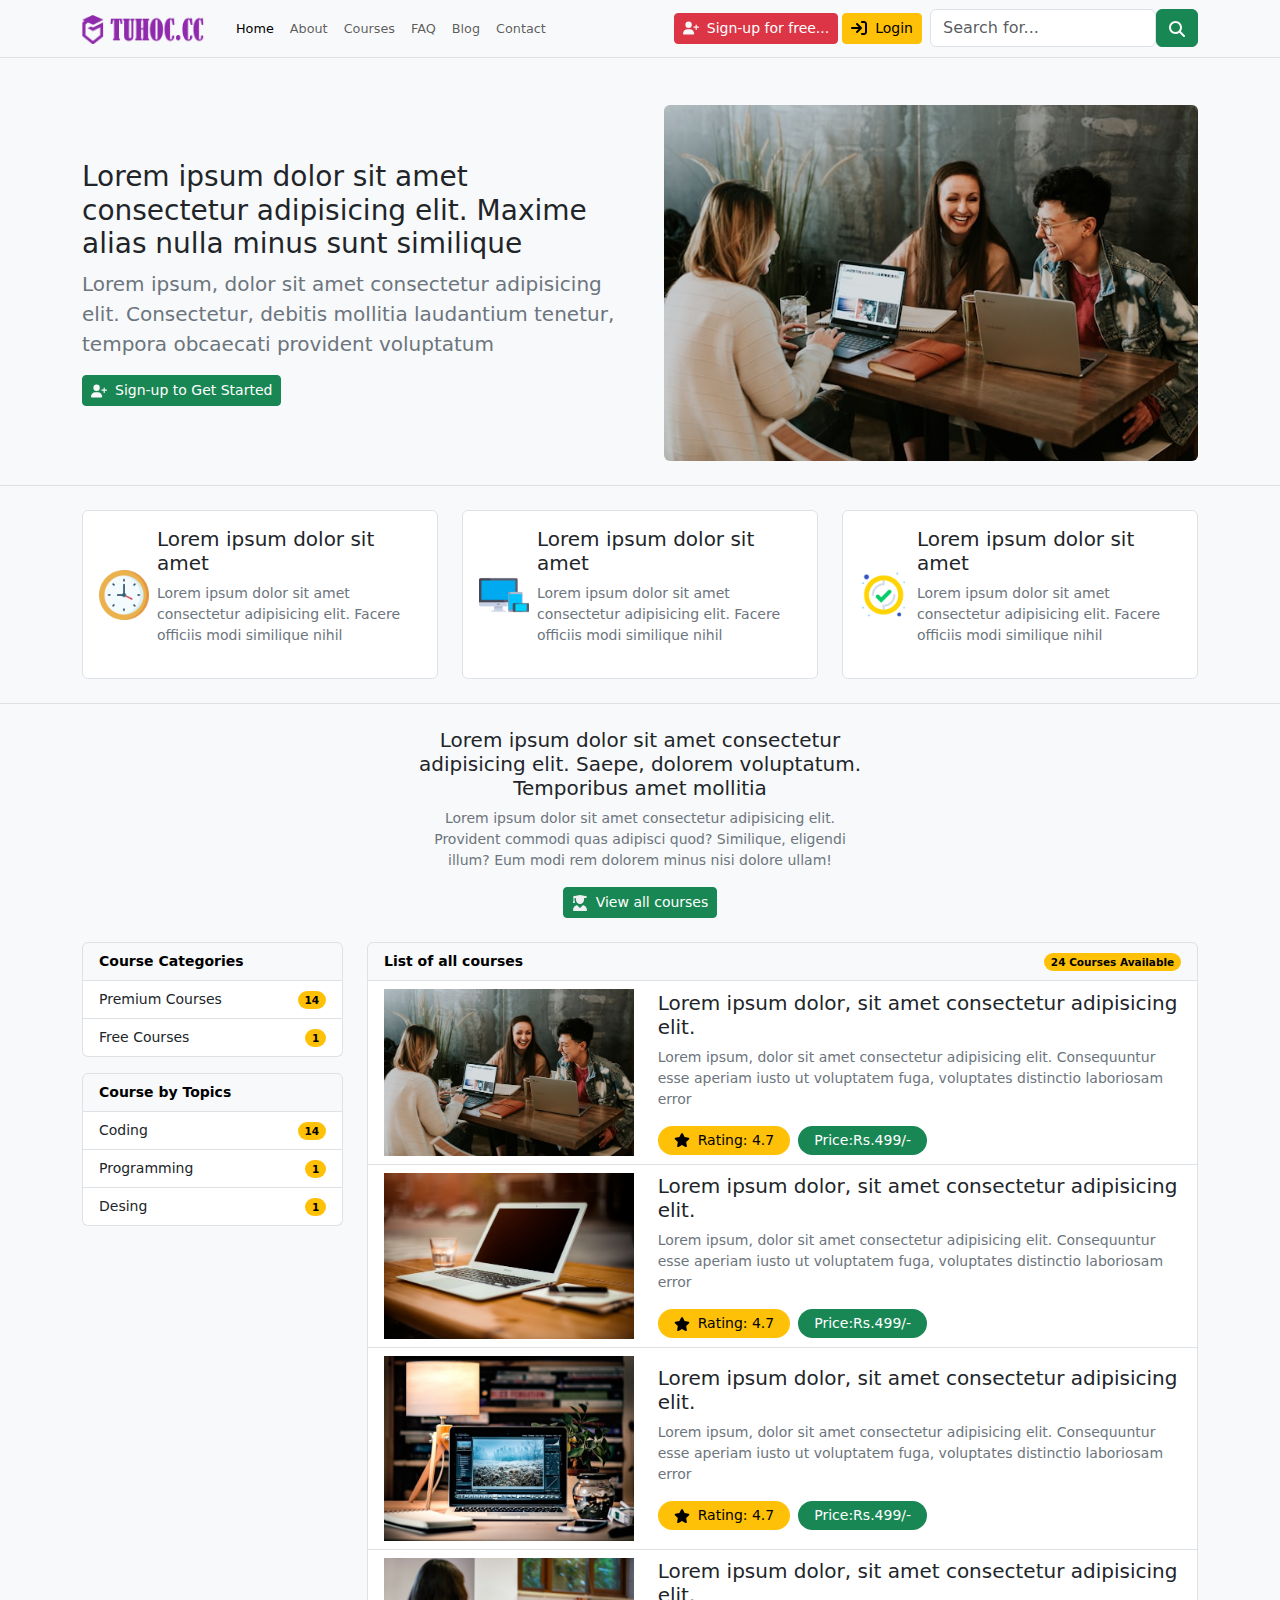
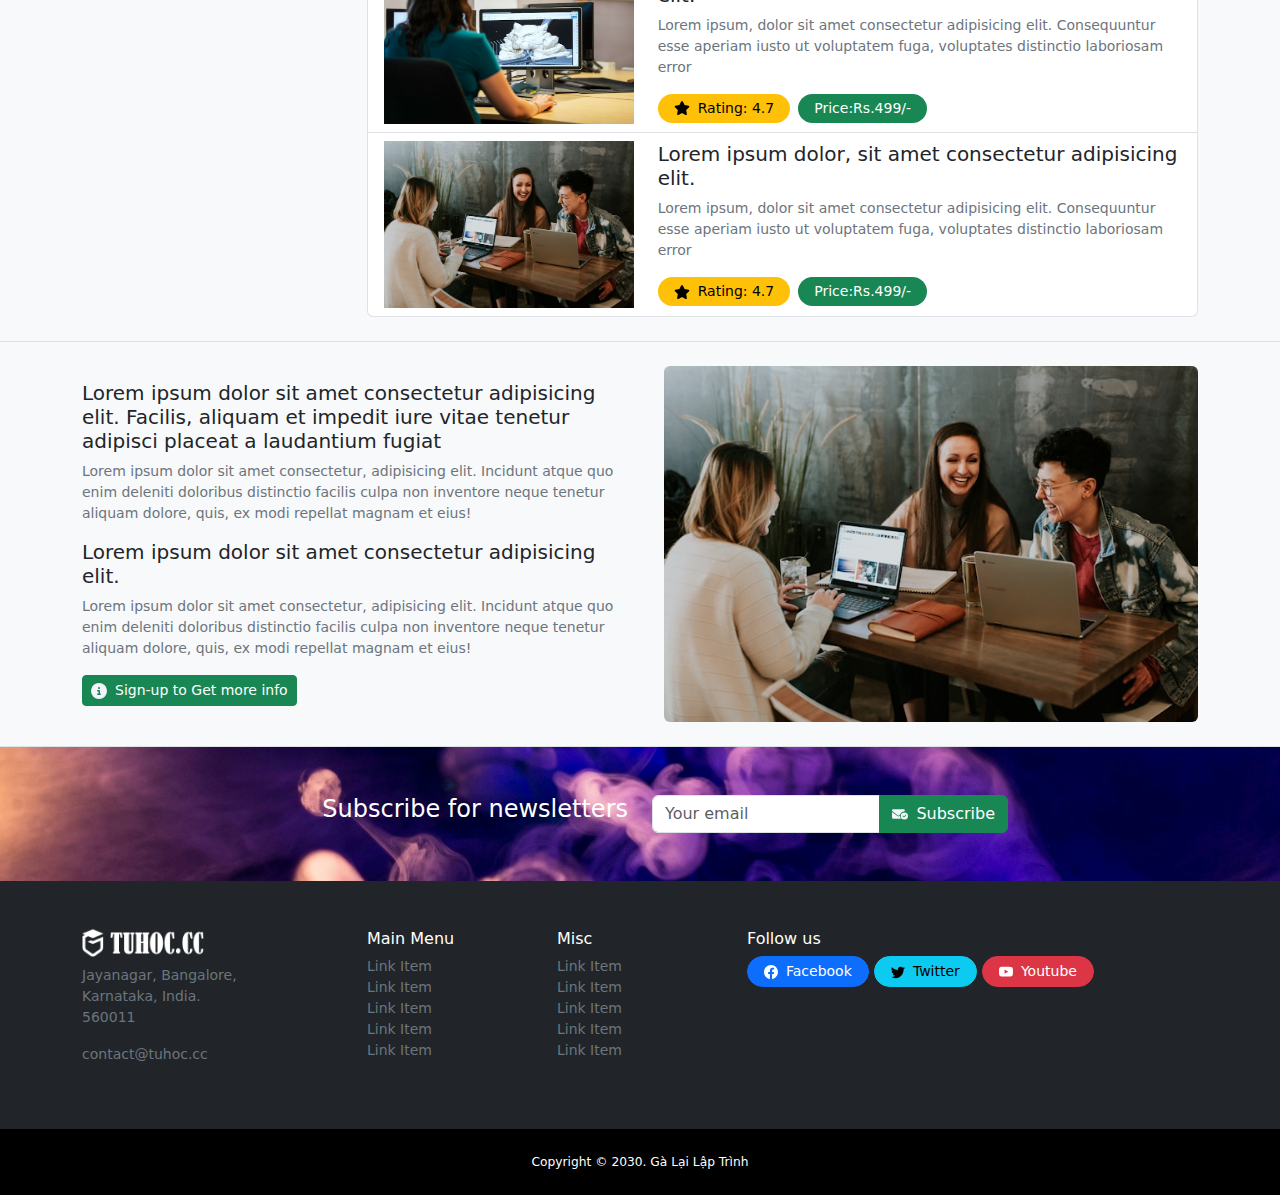
<file: duan4/index.html>
<!DOCTYPE html>
<html lang="en">
<head>
    <meta charset="UTF-8">
    <meta name="viewport" content="width=device-width, initial-scale=1.0">
    <!--nhúng cs boostrap -->
    <link href="https://cdn.jsdelivr.net/npm/bootstrap@5.3.3/dist/css/bootstrap.min.css" rel="stylesheet" integrity="sha384-QWTKZyjpPEjISv5WaRU9OFeRpok6YctnYmDr5pNlyT2bRjXh0JMhjY6hW+ALEwIH" crossorigin="anonymous">
    <link rel="stylesheet" href="./docs.css">
    <link rel="stylesheet" href="style.css">
    <title>Document</title>
</head>
<body class="bg-light">
<!--Navbar-->
<nav class="navbar navbar-expand-lg bg-light border-bottom fixed-top" style="font-size: 0.8em;">
  <div class="container">
    <!--Navbar-brand-->
    <a class="navbar-brand" href="#">
      <img src="./img/logo-tuhoc-light.png" alt="logo tuhoc.cc">
      <!-- <img src="./img/logo-tuhoc-light.png" alt="logo tuhoc.cc" width="30" height="24"> -->
    </a>
    <button class="navbar-toggler" type="button" data-bs-toggle="collapse" data-bs-target="#navbarSupportedContent" aria-controls="navbarSupportedContent" aria-expanded="false" aria-label="Toggle navigation">
      <span class="navbar-toggler-icon"></span>
    </button>
    <div class="collapse navbar-collapse" id="navbarSupportedContent">
      <!--Menu-->
      <ul class="navbar-nav me-auto mb-2 mb-lg-0">
        <li class="nav-item">
          <a class="nav-link active" aria-current="page" href="#">Home</a>
        </li>
        <li class="nav-item">
          <a class="nav-link" href="./about.html">About</a>
        </li>
        <li class="nav-item">
          <a class="nav-link" href="./courses.html">Courses</a>
        </li>
        <li class="nav-item">
          <a class="nav-link" href="./faq.html">FAQ</a>
        </li>
        <li class="nav-item">
          <a class="nav-link" href="./blog.html">Blog</a>
        </li>
        <li class="nav-item">
          <a class="nav-link" href="./contact.html">Contact</a>
        </li>
      </ul>
      <!--btn sign-up login-->
      <div class="me-2 d-flex d-md-inline-flex flex-column flex-md-row gap-1" >
        <a href="#!" class="btn btn-danger btn-sm d-inline-flex justify-content-center align-items-center flex-grow-1 flex-shrink-1">
          <svg xmlns="http://www.w3.org/2000/svg" width="16px" height="16px" class="me-2"
          viewBox="0 0 640 512"><!--!Font Awesome Free 6.7.2 by @fontawesome - https://fontawesome.com License - https://fontawesome.com/license/free Copyright 2025 Fonticons, Inc.-->
          <path fill="#f7f7f7" d="M96 128a128 128 0 1 1 256 0A128 128 0 1 1 96 128zM0 482.3C0 383.8 79.8 304 178.3 304l91.4 0C368.2 304 448 383.8 448 482.3c0 16.4-13.3 29.7-29.7 29.7L29.7 512C13.3 512 0 498.7 0 482.3zM504 312l0-64-64 0c-13.3 0-24-10.7-24-24s10.7-24 24-24l64 0 0-64c0-13.3 10.7-24 24-24s24 10.7 24 24l0 64 64 0c13.3 0 24 10.7 24 24s-10.7 24-24 24l-64 0 0 64c0 13.3-10.7 24-24 24s-24-10.7-24-24z"/></svg>
          Sign-up for free...
        </a>
        <a href="#!" class="btn btn-warning btn-sm d-inline-flex justify-content-center align-items-center flex-grow-1 flex-shrink-1">
          <svg xmlns="http://www.w3.org/2000/svg"  width="16px" height="16px" class="me-2"
          viewBox="0 0 512 512"><!--!Font Awesome Free 6.7.2 by @fontawesome - https://fontawesome.com License - https://fontawesome.com/license/free Copyright 2025 Fonticons, Inc.-->
          <path fill="#000205" d="M352 96l64 0c17.7 0 32 14.3 32 32l0 256c0 17.7-14.3 32-32 32l-64 0c-17.7 0-32 14.3-32 32s14.3 32 32 32l64 0c53 0 96-43 96-96l0-256c0-53-43-96-96-96l-64 0c-17.7 0-32 14.3-32 32s14.3 32 32 32zm-9.4 182.6c12.5-12.5 12.5-32.8 0-45.3l-128-128c-12.5-12.5-32.8-12.5-45.3 0s-12.5 32.8 0 45.3L242.7 224 32 224c-17.7 0-32 14.3-32 32s14.3 32 32 32l210.7 0-73.4 73.4c-12.5 12.5-12.5 32.8 0 45.3s32.8 12.5 45.3 0l128-128z"/></svg>
          Login
        </a>
      </div>
      <!--Form search-->
      <form class="d-flex mt-1 mt-lg-0" role="search">
        <input class="form-control me-0" type="search" placeholder="Search for..." aria-label="Search">
        <button class="btn btn-success" type="submit">
          <svg xmlns="http://www.w3.org/2000/svg" width="16px" height="16px"
          viewBox="0 0 512 512"><!--!Font Awesome Free 6.7.2 by @fontawesome - https://fontawesome.com License - https://fontawesome.com/license/free Copyright 2025 Fonticons, Inc.-->
          <path fill="#fafafa" d="M416 208c0 45.9-14.9 88.3-40 122.7L502.6 457.4c12.5 12.5 12.5 32.8 0 45.3s-32.8 12.5-45.3 0L330.7 376c-34.4 25.2-76.8 40-122.7 40C93.1 416 0 322.9 0 208S93.1 0 208 0S416 93.1 416 208zM208 352a144 144 0 1 0 0-288 144 144 0 1 0 0 288z"/></svg>
        </button>
      </form>
    </div>
  </div>
</nav>
<!--header -->
<div class="main-header pb-4 border-bottom">
  <div class="container ">
    <div class="row align-items-center gx-md-5">
      <!--Khối bên trái-->
      <div class="col-md-6">
        <h1 class="fs-3 fw-normal">Lorem ipsum dolor sit amet consectetur adipisicing elit. Maxime alias nulla minus sunt similique</h1>
        <p class="fs-5 fw-light text-secondary">Lorem ipsum, dolor sit amet consectetur adipisicing elit. Consectetur, debitis mollitia laudantium tenetur, tempora obcaecati provident voluptatum</p>
        <a href="#!" class="btn btn-success btn-sm d-inline-flex justify-content-center align-items-center flex-grow-1 flex-shrink-1">
          <svg xmlns="http://www.w3.org/2000/svg" width="16px" height="16px" class="me-2"
          viewBox="0 0 640 512"><!--!Font Awesome Free 6.7.2 by @fontawesome - https://fontawesome.com License - https://fontawesome.com/license/free Copyright 2025 Fonticons, Inc.-->
          <path fill="#f7f7f7" d="M96 128a128 128 0 1 1 256 0A128 128 0 1 1 96 128zM0 482.3C0 383.8 79.8 304 178.3 304l91.4 0C368.2 304 448 383.8 448 482.3c0 16.4-13.3 29.7-29.7 29.7L29.7 512C13.3 512 0 498.7 0 482.3zM504 312l0-64-64 0c-13.3 0-24-10.7-24-24s10.7-24 24-24l64 0 0-64c0-13.3 10.7-24 24-24s24 10.7 24 24l0 64 64 0c13.3 0 24 10.7 24 24s-10.7 24-24 24l-64 0 0 64c0 13.3-10.7 24-24 24s-24-10.7-24-24z"/></svg>
          Sign-up to Get Started
        </a>
      </div>
      <!--Khối bên phải-->
      <div class="col-md-6 mt-2 mt-md-0">
        <div>
          <img class="rounded w-100" src="./img/main-header.jpg" alt="">
        </div>
      </div>
    </div>
  </div>
</div>

<!--site feature-->
<section class="py-4 border-bottom">
  <div class="container">
    <div class="row">
      <!--item-->
      <div class="col-md-4">
        <div class="feature-item bg-white border rounded p-3 d-flex flex-column flex-md-row align-items-center">
          <div class="me-2 align-items-center">
            <img src="./img/clock.png" alt="">
          </div>
          <div>
            <h3 class="fs-5">Lorem ipsum dolor sit amet</h3>
            <p class="small text-secondary">Lorem ipsum dolor sit amet consectetur adipisicing elit. Facere officiis modi similique nihil</p>
          </div>
        </div>
      </div>
      <!--item-->
      <div class="col-md-4">
        <div class="feature-item bg-white border rounded p-3 d-flex flex-column flex-md-row align-items-center mt-2 mt-md-0">
          <div class="me-2 align-items-center">
            <img style="width: 50px;" src="./img/responsive.png" alt="">
          </div>
          <div>
            <h3 class="fs-5">Lorem ipsum dolor sit amet</h3>
            <p class="small text-secondary">Lorem ipsum dolor sit amet consectetur adipisicing elit. Facere officiis modi similique nihil</p>
          </div>
        </div>
      </div>
      <!--item-->
      <div class="col-md-4">
        <div class="feature-item bg-white border rounded p-3 d-flex flex-column flex-md-row align-items-center mt-2 mt-md-0">
          <div class="me-2 align-items-center">
            <img style="width: 50px;" src="./img/tick.png" alt="">
          </div>
          <div>
            <h3 class="fs-5">Lorem ipsum dolor sit amet</h3>
            <p class="small text-secondary">Lorem ipsum dolor sit amet consectetur adipisicing elit. Facere officiis modi similique nihil</p>
          </div>
        </div>
      </div>
    </div>
  </div>
</section>
<!--course-->
<section class="py-4 border-bottom">
  <div class="container">
    <!--row top-->
    <div class="row justify-content-center ">
      <div class="col-md-5">
        <div class="text-md-center">
          <h3 class="fs-5">Lorem ipsum dolor sit amet consectetur adipisicing elit. Saepe, dolorem voluptatum. Temporibus amet mollitia</h3>
            <p class="small text-secondary">Lorem ipsum dolor sit amet consectetur adipisicing elit. Provident commodi quas adipisci quod? Similique, eligendi illum? Eum modi rem dolorem minus nisi dolore ullam!</p>
        <a href="#!" class="btn btn-success btn-sm d-inline-flex justify-content-center align-items-center flex-grow-1 flex-shrink-1">
          <svg xmlns="http://www.w3.org/2000/svg" width="16px" height="16px" class="me-2"
          viewBox="0 0 448 512"><!--!Font Awesome Free 6.7.2 by @fontawesome - https://fontawesome.com License - https://fontawesome.com/license/free Copyright 2025 Fonticons, Inc.-->
            <path fill="#edeff2" d="M219.3 .5c3.1-.6 6.3-.6 9.4 0l200 40C439.9 42.7 448 52.6 448 64s-8.1 21.3-19.3 23.5L352 102.9l0 57.1c0 70.7-57.3 128-128 128s-128-57.3-128-128l0-57.1L48 93.3l0 65.1 15.7 78.4c.9 4.7-.3 9.6-3.3 13.3s-7.6 5.9-12.4 5.9l-32 0c-4.8 0-9.3-2.1-12.4-5.9s-4.3-8.6-3.3-13.3L16 158.4l0-71.8C6.5 83.3 0 74.3 0 64C0 52.6 8.1 42.7 19.3 40.5l200-40zM111.9 327.7c10.5-3.4 21.8 .4 29.4 8.5l71 75.5c6.3 6.7 17 6.7 23.3 0l71-75.5c7.6-8.1 18.9-11.9 29.4-8.5C401 348.6 448 409.4 448 481.3c0 17-13.8 30.7-30.7 30.7L30.7 512C13.8 512 0 498.2 0 481.3c0-71.9 47-132.7 111.9-153.6z"/></svg>
          View all courses
        </a>
        </div>
      </div>
    </div>
    <!--row courses--><!--Tham khảo list group và badges-->
    <div class="row mt-4">
      <div class="col-md-3">
        <div class="list-group mb-3 small">
          <div class="list-group-item text-bg-light fw-bold">Course Categories</div>
          <a class="align-items-center list-group-item d-flex justify-content-between" href="#!">Premium Courses
            <span class="badge rounded-pill text-bg-warning">14</span>
          </a>
          <a class="align-items-center list-group-item d-flex justify-content-between" href="#!">Free Courses
            <span class="badge rounded-pill text-bg-warning">1</span>
          </a>
        </div>
        <div class="list-group mb-3 mb-md-0 small">
          <div class="list-group-item text-bg-light fw-bold">Course by Topics</div>
          <a class="align-items-center list-group-item d-flex justify-content-between" href="#!">Coding
            <span class="badge rounded-pill text-bg-warning">14</span>
          </a>
          <a class="align-items-center list-group-item d-flex justify-content-between" href="#!">Programming
            <span class="badge rounded-pill text-bg-warning">1</span>
          </a>
          <a class="align-items-center list-group-item d-flex justify-content-between" href="#!">Desing
            <span class="badge rounded-pill text-bg-warning">1</span>
          </a>
        </div>
      </div>
      <div class="col-md-9">
        <div class="list-group small">
          <div class="list-group-item text-bg-light fw-bold d-flex justify-content-between align-items-center">
            List of all courses
            <span class="badge rounded-pill text-bg-warning">24 Courses Available</span>
          </div>
          <!--item1-->
          <a href="./single-course.html" class="list-group-item list-group-item-action">
            <div class="row align-items-center">
              <div class="col-md-4">
                <div>
                  <img src="./img/main-header.jpg" alt="" class="img-fluid">
                </div>
              </div>
              <div class="col-md-8">
                <h5>Lorem ipsum dolor, sit amet consectetur adipisicing elit.</h5>
                <p class="text-secondary">Lorem ipsum, dolor sit amet consectetur adipisicing elit. Consequuntur esse aperiam iusto ut voluptatem fuga, voluptates distinctio laboriosam error</p>
                <div class="d-inline-flex align-items-center">
                  <button class="rounded-pill text-bg-warning border-0 me-2 py-1 px-3 d-inline-flex align-items-center">
                    <svg xmlns="http://www.w3.org/2000/svg" width="16px" height="16px"
                    viewBox="0 0 576 512"><!--!Font Awesome Free 6.7.2 by @fontawesome - https://fontawesome.com License - https://fontawesome.com/license/free Copyright 2025 Fonticons, Inc.-->
                    <path d="M316.9 18C311.6 7 300.4 0 288.1 0s-23.4 7-28.8 18L195 150.3 51.4 171.5c-12 1.8-22 10.2-25.7 21.7s-.7 24.2 7.9 32.7L137.8 329 113.2 474.7c-2 12 3 24.2 12.9 31.3s23 8 33.8 2.3l128.3-68.5 128.3 68.5c10.8 5.7 23.9 4.9 33.8-2.3s14.9-19.3 12.9-31.3L438.5 329 542.7 225.9c8.6-8.5 11.7-21.2 7.9-32.7s-13.7-19.9-25.7-21.7L381.2 150.3 316.9 18z"/></svg>
                    <span class="ps-2">Rating: 4.7</span>
                  </button>
                  <button class="border-0  rounded-pill text-bg-success me-2 py-1 px-3">Price:Rs.499/-</button>
                </div>
              </div>
            </div>
          </a>
          <!--item2-->
          <a href="./single-course.html" class="list-group-item list-group-item-action">
            <div class="row align-items-center">
              <div class="col-md-4">
                <div>
                  <img src="./img/pic1.jpg" alt="" class="img-fluid">
                </div>
              </div>
              <div class="col-md-8">
                <h5>Lorem ipsum dolor, sit amet consectetur adipisicing elit.</h5>
                <p class="text-secondary">Lorem ipsum, dolor sit amet consectetur adipisicing elit. Consequuntur esse aperiam iusto ut voluptatem fuga, voluptates distinctio laboriosam error</p>
                <div class="d-inline-flex align-items-center">
                  <button class="rounded-pill text-bg-warning border-0 me-2 py-1 px-3 d-inline-flex align-items-center">
                    <svg xmlns="http://www.w3.org/2000/svg" width="16px" height="16px"
                    viewBox="0 0 576 512"><!--!Font Awesome Free 6.7.2 by @fontawesome - https://fontawesome.com License - https://fontawesome.com/license/free Copyright 2025 Fonticons, Inc.-->
                    <path d="M316.9 18C311.6 7 300.4 0 288.1 0s-23.4 7-28.8 18L195 150.3 51.4 171.5c-12 1.8-22 10.2-25.7 21.7s-.7 24.2 7.9 32.7L137.8 329 113.2 474.7c-2 12 3 24.2 12.9 31.3s23 8 33.8 2.3l128.3-68.5 128.3 68.5c10.8 5.7 23.9 4.9 33.8-2.3s14.9-19.3 12.9-31.3L438.5 329 542.7 225.9c8.6-8.5 11.7-21.2 7.9-32.7s-13.7-19.9-25.7-21.7L381.2 150.3 316.9 18z"/></svg>
                    <span class="ps-2">Rating: 4.7</span>
                  </button>
                  <button class="border-0  rounded-pill text-bg-success me-2 py-1 px-3">Price:Rs.499/-</button>
                </div>
              </div>
            </div>
          </a>
          <!--item3-->
          <a href="./single-course.html" class="list-group-item list-group-item-action">
            <div class="row align-items-center">
              <div class="col-md-4">
                <div>
                  <img src="./img/pic2.jpg" alt="" class="img-fluid">
                </div>
              </div>
              <div class="col-md-8">
                <h5>Lorem ipsum dolor, sit amet consectetur adipisicing elit.</h5>
                <p class="text-secondary">Lorem ipsum, dolor sit amet consectetur adipisicing elit. Consequuntur esse aperiam iusto ut voluptatem fuga, voluptates distinctio laboriosam error</p>
                <div class="d-inline-flex align-items-center">
                  <button class="rounded-pill text-bg-warning border-0 me-2 py-1 px-3 d-inline-flex align-items-center">
                    <svg xmlns="http://www.w3.org/2000/svg" width="16px" height="16px"
                    viewBox="0 0 576 512"><!--!Font Awesome Free 6.7.2 by @fontawesome - https://fontawesome.com License - https://fontawesome.com/license/free Copyright 2025 Fonticons, Inc.-->
                    <path d="M316.9 18C311.6 7 300.4 0 288.1 0s-23.4 7-28.8 18L195 150.3 51.4 171.5c-12 1.8-22 10.2-25.7 21.7s-.7 24.2 7.9 32.7L137.8 329 113.2 474.7c-2 12 3 24.2 12.9 31.3s23 8 33.8 2.3l128.3-68.5 128.3 68.5c10.8 5.7 23.9 4.9 33.8-2.3s14.9-19.3 12.9-31.3L438.5 329 542.7 225.9c8.6-8.5 11.7-21.2 7.9-32.7s-13.7-19.9-25.7-21.7L381.2 150.3 316.9 18z"/></svg>
                    <span class="ps-2">Rating: 4.7</span>
                  </button>
                  <button class="border-0  rounded-pill text-bg-success me-2 py-1 px-3">Price:Rs.499/-</button>
                </div>
              </div>
            </div>
          </a>
          <!--item4-->
          <a href="./single-course.html" class="list-group-item list-group-item-action">
            <div class="row align-items-center">
              <div class="col-md-4">
                <div>
                  <img src="./img/pic3.jpg" alt="" class="img-fluid">
                </div>
              </div>
              <div class="col-md-8">
                <h5>Lorem ipsum dolor, sit amet consectetur adipisicing elit.</h5>
                <p class="text-secondary">Lorem ipsum, dolor sit amet consectetur adipisicing elit. Consequuntur esse aperiam iusto ut voluptatem fuga, voluptates distinctio laboriosam error</p>
                <div class="d-inline-flex align-items-center">
                  <button class="rounded-pill text-bg-warning border-0 me-2 py-1 px-3 d-inline-flex align-items-center">
                    <svg xmlns="http://www.w3.org/2000/svg" width="16px" height="16px"
                    viewBox="0 0 576 512"><!--!Font Awesome Free 6.7.2 by @fontawesome - https://fontawesome.com License - https://fontawesome.com/license/free Copyright 2025 Fonticons, Inc.-->
                    <path d="M316.9 18C311.6 7 300.4 0 288.1 0s-23.4 7-28.8 18L195 150.3 51.4 171.5c-12 1.8-22 10.2-25.7 21.7s-.7 24.2 7.9 32.7L137.8 329 113.2 474.7c-2 12 3 24.2 12.9 31.3s23 8 33.8 2.3l128.3-68.5 128.3 68.5c10.8 5.7 23.9 4.9 33.8-2.3s14.9-19.3 12.9-31.3L438.5 329 542.7 225.9c8.6-8.5 11.7-21.2 7.9-32.7s-13.7-19.9-25.7-21.7L381.2 150.3 316.9 18z"/></svg>
                    <span class="ps-2">Rating: 4.7</span>
                  </button>
                  <button class="border-0  rounded-pill text-bg-success me-2 py-1 px-3">Price:Rs.499/-</button>
                </div>
              </div>
            </div>
          </a>
          <!--item5-->
          <a href="./single-course.html" class="list-group-item list-group-item-action">
            <div class="row align-items-center">
              <div class="col-md-4">
                <div>
                  <img src="./img/main-header.jpg" alt="" class="img-fluid">
                </div>
              </div>
              <div class="col-md-8">
                <h5>Lorem ipsum dolor, sit amet consectetur adipisicing elit.</h5>
                <p class="text-secondary">Lorem ipsum, dolor sit amet consectetur adipisicing elit. Consequuntur esse aperiam iusto ut voluptatem fuga, voluptates distinctio laboriosam error</p>
                <div class="d-inline-flex align-items-center">
                  <button class="rounded-pill text-bg-warning border-0 me-2 py-1 px-3 d-inline-flex align-items-center">
                    <svg xmlns="http://www.w3.org/2000/svg" width="16px" height="16px"
                    viewBox="0 0 576 512"><!--!Font Awesome Free 6.7.2 by @fontawesome - https://fontawesome.com License - https://fontawesome.com/license/free Copyright 2025 Fonticons, Inc.-->
                    <path d="M316.9 18C311.6 7 300.4 0 288.1 0s-23.4 7-28.8 18L195 150.3 51.4 171.5c-12 1.8-22 10.2-25.7 21.7s-.7 24.2 7.9 32.7L137.8 329 113.2 474.7c-2 12 3 24.2 12.9 31.3s23 8 33.8 2.3l128.3-68.5 128.3 68.5c10.8 5.7 23.9 4.9 33.8-2.3s14.9-19.3 12.9-31.3L438.5 329 542.7 225.9c8.6-8.5 11.7-21.2 7.9-32.7s-13.7-19.9-25.7-21.7L381.2 150.3 316.9 18z"/></svg>
                    <span class="ps-2">Rating: 4.7</span>
                  </button>
                  <button class="border-0  rounded-pill text-bg-success me-2 py-1 px-3">Price:Rs.499/-</button>
                </div>
              </div>
            </div>
          </a>
        </div>
      </div>
    </div>
</section>
<!--other content -->
<div class="main-header py-4 border-bottom">
  <div class="container ">
    <div class="row align-items-center gx-md-5 flex-column-reverse flex-md-row">
      <!--Khối bên trái-->
      <div class="col-md-6">
        <h2 class="fs-5">Lorem ipsum dolor sit amet consectetur adipisicing elit. Facilis, aliquam et impedit iure vitae tenetur adipisci placeat a laudantium fugiat</h2>
        <p class="small text-secondary">Lorem ipsum dolor sit amet consectetur, adipisicing elit. Incidunt atque quo enim deleniti doloribus distinctio facilis culpa non inventore neque tenetur aliquam dolore, quis, ex modi repellat magnam et eius!</p>
        <h1 class="fs-5">Lorem ipsum dolor sit amet consectetur adipisicing elit.</h2>
        <p class="small text-secondary">Lorem ipsum dolor sit amet consectetur, adipisicing elit. Incidunt atque quo enim deleniti doloribus distinctio facilis culpa non inventore neque tenetur aliquam dolore, quis, ex modi repellat magnam et eius!</p>
        <a href="#!" class="btn btn-success btn-sm d-inline-flex justify-content-center align-items-center flex-grow-1 flex-shrink-1">
          <svg xmlns="http://www.w3.org/2000/svg" width="16px" height="16px" class="me-2" viewBox="0 0 512 512"><!--!Font Awesome Free 6.7.2 by @fontawesome - https://fontawesome.com License - https://fontawesome.com/license/free Copyright 2025 Fonticons, Inc.--><path fill="#f3f4f7" d="M256 512A256 256 0 1 0 256 0a256 256 0 1 0 0 512zM216 336l24 0 0-64-24 0c-13.3 0-24-10.7-24-24s10.7-24 24-24l48 0c13.3 0 24 10.7 24 24l0 88 8 0c13.3 0 24 10.7 24 24s-10.7 24-24 24l-80 0c-13.3 0-24-10.7-24-24s10.7-24 24-24zm40-208a32 32 0 1 1 0 64 32 32 0 1 1 0-64z"/></svg>
          Sign-up to Get more info
        </a>
      </div>
      <!--Khối bên phải-->
      <div class="col-md-6 mt-2 mt-md-0">
        <div>
          <img class="rounded w-100" src="./img/main-header.jpg" alt="">
        </div>
      </div>
    </div>
  </div>
</div>
<!--Subcribe-->
<section class="subscribe py-5">
  <div class="container">
    <div class="row justify-content-center">
      <div class="col-md-4">
        <div class="text-center mb-3 mb-md-0">
          <h5 class="text-white  text-md-end fs-4 fw-light">Subscribe for newsletters</h5>
        </div>
      </div>
      <div class="col-md-4">
        <!--Form email-->
      <form class="d-flex mt-1 mt-lg-0" role="search">
        <div class="input-group">
          <input class="form-control me-0" type="email" placeholder="Your email" aria-label="Subscribe">
        <button class="btn btn-success d-inline-flex align-items-center" type="submit">
          <svg xmlns="http://www.w3.org/2000/svg" width="16px" height="16px" fill="currentColor" class="me-2" viewBox="0 0 640 512"><!--!Font Awesome Free 6.7.2 by @fontawesome - https://fontawesome.com License - https://fontawesome.com/license/free Copyright 2025 Fonticons, Inc.--><path fill="#f2f4f7" d="M48 64C21.5 64 0 85.5 0 112c0 15.1 7.1 29.3 19.2 38.4L236.8 313.6c11.4 8.5 27 8.5 38.4 0l57.4-43c23.9-59.8 79.7-103.3 146.3-109.8l13.9-10.4c12.1-9.1 19.2-23.3 19.2-38.4c0-26.5-21.5-48-48-48L48 64zM294.4 339.2c-22.8 17.1-54 17.1-76.8 0L0 176 0 384c0 35.3 28.7 64 64 64l296.2 0C335.1 417.6 320 378.5 320 336c0-5.6 .3-11.1 .8-16.6l-26.4 19.8zM640 336a144 144 0 1 0 -288 0 144 144 0 1 0 288 0zm-76.7-43.3c6.2 6.2 6.2 16.4 0 22.6l-72 72c-6.2 6.2-16.4 6.2-22.6 0l-40-40c-6.2-6.2-6.2-16.4 0-22.6s16.4-6.2 22.6 0L480 353.4l60.7-60.7c6.2-6.2 16.4-6.2 22.6 0z"/></svg>
          Subscribe
        </button>
        </div>
      </form>
      </div>
    </div>
  </div>
</section>
<!--Main footer-->
<footer class="text-bg-dark py-5">
  <div class="container">
    <div class="row">
      <div class="col-md-3">
        <div class="brand-icon mb-2">
          <img src="./img/logo-tuhoc-dark.png" alt="">
        </div>
        <address class="text-secondary small">
          Jayanagar, Bangalore, <br/>
          Karnataka, India. <br/>
          560011
        </address>
        <p class="text-secondary small">contact@tuhoc.cc</p>
      </div>
      <div class="col-md-2">
        <h6>Main Menu</h6>
        <ul class="list-unstyled small">
          <li><a href="#" class="text-decoration-none text-secondary">Link Item</a></li>
          <li><a href="#" class="text-decoration-none text-secondary">Link Item</a></li>
          <li><a href="#" class="text-decoration-none text-secondary">Link Item</a></li>
          <li><a href="#" class="text-decoration-none text-secondary">Link Item</a></li>
          <li><a href="#" class="text-decoration-none text-secondary">Link Item</a></li>
        </ul>
      </div>
      <div class="col-md-2">
        <h6>Misc</h6>
        <ul class="list-unstyled small">
          <li><a href="#" class="text-decoration-none text-secondary">Link Item</a></li>
          <li><a href="#" class="text-decoration-none text-secondary">Link Item</a></li>
          <li><a href="#" class="text-decoration-none text-secondary">Link Item</a></li>
          <li><a href="#" class="text-decoration-none text-secondary">Link Item</a></li>
          <li><a href="#" class="text-decoration-none text-secondary">Link Item</a></li>
        </ul>
      </div>
      <div class="col-md-5">
        <h6>Follow us</h6>
        <div>
          <a href="#!" class="mb-2 btn btn-primary btn-sm rounded-pill px-md-3 d-inline-flex align-items-center ">
            <svg xmlns="http://www.w3.org/2000/svg" width="16" height="16" fill="currentColor" class="bi bi-facebook me-md-2" viewBox="0 0 16 16">
              <path d="M16 8.049c0-4.446-3.582-8.05-8-8.05C3.58 0-.002 3.603-.002 8.05c0 4.017 2.926 7.347 6.75 7.951v-5.625h-2.03V8.05H6.75V6.275c0-2.017 1.195-3.131 3.022-3.131.876 0 1.791.157 1.791.157v1.98h-1.009c-.993 0-1.303.621-1.303 1.258v1.51h2.218l-.354 2.326H9.25V16c3.824-.604 6.75-3.934 6.75-7.951z"></path>
            </svg>
            <span class="d-none d-md-block">Facebook</span>
          </a>
          <a href="#!" class="mb-2 btn btn-info btn-sm rounded-pill px-md-3 d-inline-flex align-items-center ">
            <svg xmlns="http://www.w3.org/2000/svg" width="16" height="16" fill="currentColor" class="bi bi-twitter me-md-2" viewBox="0 0 16 16">
              <path d="M5.026 15c6.038 0 9.341-5.003 9.341-9.334 0-.14 0-.282-.006-.422A6.685 6.685 0 0 0 16 3.542a6.658 6.658 0 0 1-1.889.518 3.301 3.301 0 0 0 1.447-1.817 6.533 6.533 0 0 1-2.087.793A3.286 3.286 0 0 0 7.875 6.03a9.325 9.325 0 0 1-6.767-3.429 3.289 3.289 0 0 0 1.018 4.382A3.323 3.323 0 0 1 .64 6.575v.045a3.288 3.288 0 0 0 2.632 3.218 3.203 3.203 0 0 1-.865.115 3.23 3.23 0 0 1-.614-.057 3.283 3.283 0 0 0 3.067 2.277A6.588 6.588 0 0 1 .78 13.58a6.32 6.32 0 0 1-.78-.045A9.344 9.344 0 0 0 5.026 15z"></path>
            </svg>            
            <span class="d-none d-md-block">Twitter</span>
          </a>
          <a href="#!" class="mb-2 btn btn-danger btn-sm rounded-pill px-md-3 d-inline-flex align-items-center ">
            <svg xmlns="http://www.w3.org/2000/svg" width="16" height="16" fill="currentColor" class="bi bi-youtube me-md-2" viewBox="0 0 16 16">
              <path d="M8.051 1.999h.089c.822.003 4.987.033 6.11.335a2.01 2.01 0 0 1 1.415 1.42c.101.38.172.883.22 1.402l.01.104.022.26.008.104c.065.914.073 1.77.074 1.957v.075c-.001.194-.01 1.108-.082 2.06l-.008.105-.009.104c-.05.572-.124 1.14-.235 1.558a2.007 2.007 0 0 1-1.415 1.42c-1.16.312-5.569.334-6.18.335h-.142c-.309 0-1.587-.006-2.927-.052l-.17-.006-.087-.004-.171-.007-.171-.007c-1.11-.049-2.167-.128-2.654-.26a2.007 2.007 0 0 1-1.415-1.419c-.111-.417-.185-.986-.235-1.558L.09 9.82l-.008-.104A31.4 31.4 0 0 1 0 7.68v-.123c.002-.215.01-.958.064-1.778l.007-.103.003-.052.008-.104.022-.26.01-.104c.048-.519.119-1.023.22-1.402a2.007 2.007 0 0 1 1.415-1.42c.487-.13 1.544-.21 2.654-.26l.17-.007.172-.006.086-.003.171-.007A99.788 99.788 0 0 1 7.858 2h.193zM6.4 5.209v4.818l4.157-2.408L6.4 5.209z"></path>
            </svg>
            <span class="d-none d-md-block">Youtube</span>
          </a>
        </div>
      </div>
    </div>
  </div>
</footer>
<!--Copyright-->
<div class="copy-right py-4">
  <div class="container">
    <div class="row text-center text-white small">
      <p class="m-0 small">Copyright © 2030. Gà Lại Lập Trình</p>
    </div>
  </div>
</div>
<!--sticky footer-->
<div class="py-3 d-md-none d-block d-flex justify-content-center fixed-bottom blur-filter">
  <a href="#!" class="btn btn-warning rounded-pill fw-bold px-3 d-inline-flex align-items-center">
    <svg xmlns="http://www.w3.org/2000/svg" width="16" height="16" fill="currentColor" class="bi bi-person-check-fill me-2" viewBox="0 0 16 16">
      <path fill-rule="evenodd" d="M15.854 5.146a.5.5 0 0 1 0 .708l-3 3a.5.5 0 0 1-.708 0l-1.5-1.5a.5.5 0 0 1 .708-.708L12.5 7.793l2.646-2.647a.5.5 0 0 1 .708 0z"></path>
      <path d="M1 14s-1 0-1-1 1-4 6-4 6 3 6 4-1 1-1 1H1zm5-6a3 3 0 1 0 0-6 3 3 0 0 0 0 6z"></path>
    </svg>
    Sign-up for free
  </a>
</div>
<!--mobile padding-->
<div class="py-5 d-md-none d-block"></div>
  <!--Nhúng js boostrap-->
    <script src="https://cdn.jsdelivr.net/npm/@popperjs/core@2.11.8/dist/umd/popper.min.js" integrity="sha384-I7E8VVD/ismYTF4hNIPjVp/Zjvgyol6VFvRkX/vR+Vc4jQkC+hVqc2pM8ODewa9r" crossorigin="anonymous"></script>
    <script src="https://cdn.jsdelivr.net/npm/bootstrap@5.3.3/dist/js/bootstrap.min.js" integrity="sha384-0pUGZvbkm6XF6gxjEnlmuGrJXVbNuzT9qBBavbLwCsOGabYfZo0T0to5eqruptLy" crossorigin="anonymous"></script>
</body>
</html>
</file>
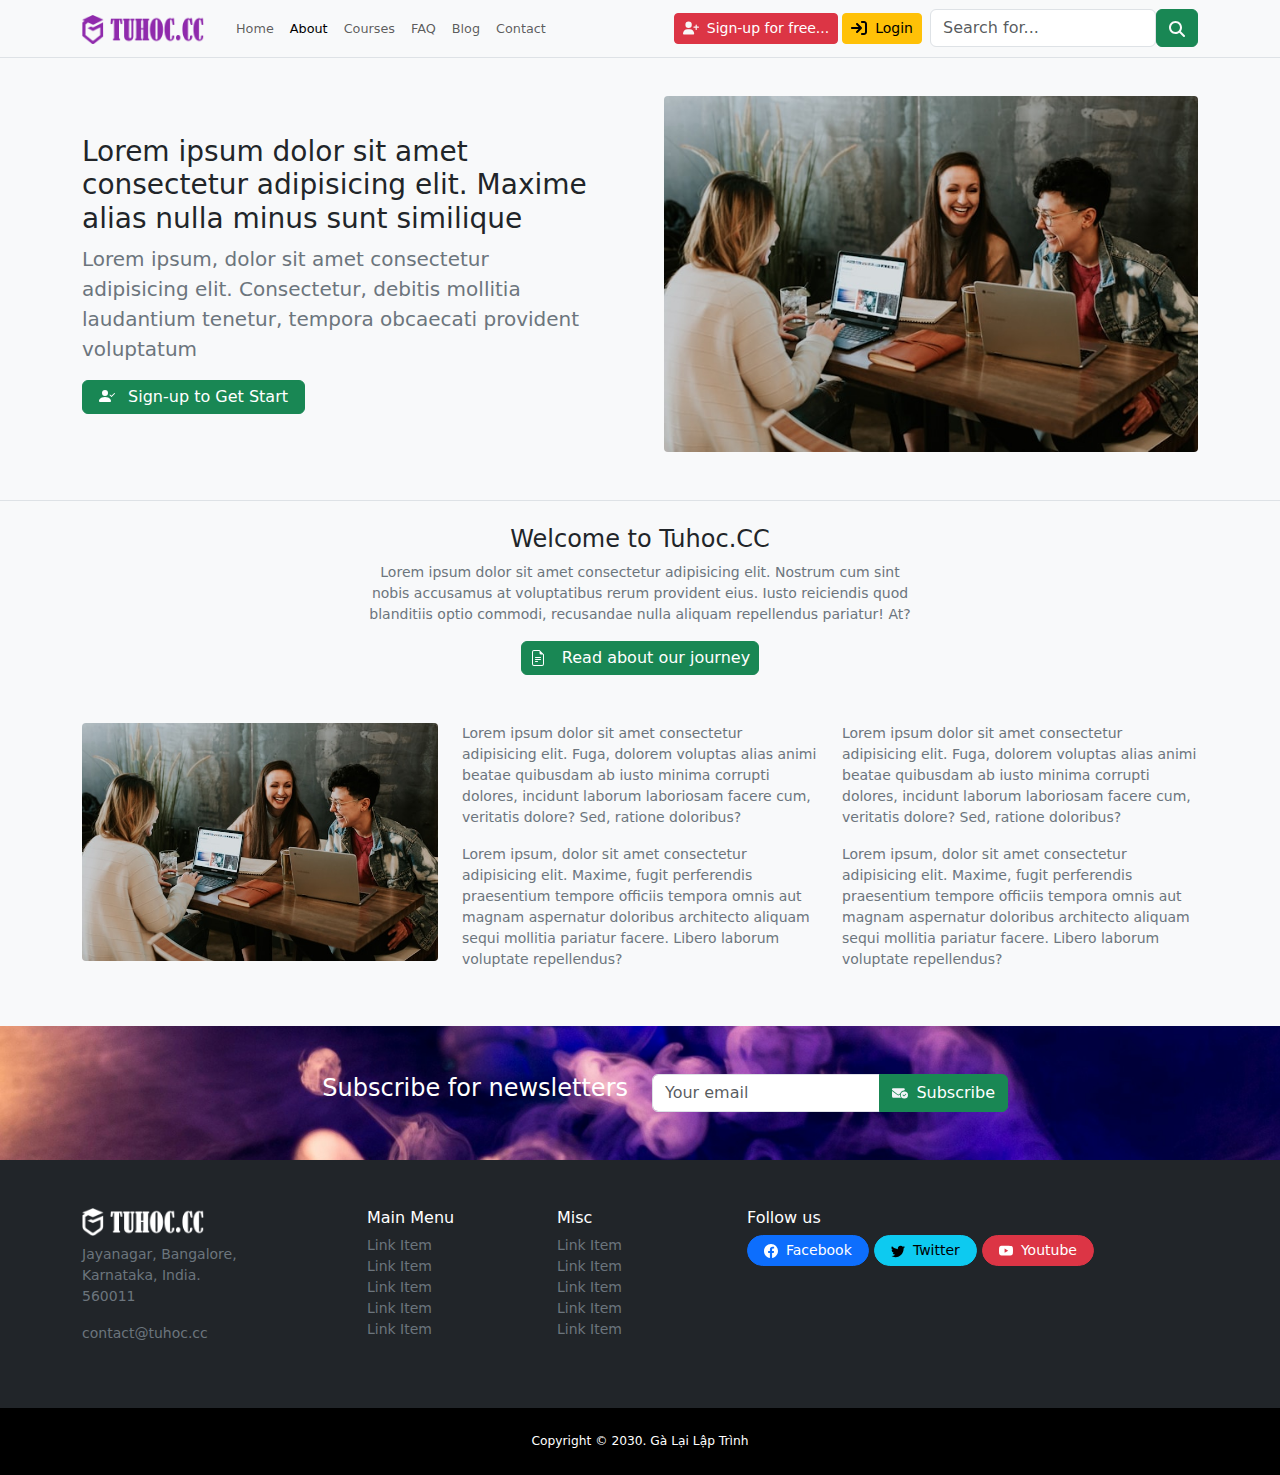
<file: duan4/about.html>
<!DOCTYPE html>
<html lang="en">
<head>
    <meta charset="UTF-8">
    <meta name="viewport" content="width=device-width, initial-scale=1.0">
    <!--nhúng cs boostrap -->
    <link href="https://cdn.jsdelivr.net/npm/bootstrap@5.3.3/dist/css/bootstrap.min.css" rel="stylesheet" integrity="sha384-QWTKZyjpPEjISv5WaRU9OFeRpok6YctnYmDr5pNlyT2bRjXh0JMhjY6hW+ALEwIH" crossorigin="anonymous">
    <link rel="stylesheet" href="./docs.css">
    <link rel="stylesheet" href="style.css">
    <title>Document</title>
</head>
<body class="bg-light">
<!--Navbar-->
<nav class="navbar navbar-expand-lg bg-light border-bottom fixed-top" style="font-size: 0.8em;">
  <div class="container">
    <!--Navbar-brand-->
    <a class="navbar-brand" href="#">
      <img src="./img/logo-tuhoc-light.png" alt="logo tuhoc.cc">
    </a>
    <button class="navbar-toggler" type="button" data-bs-toggle="collapse" data-bs-target="#navbarSupportedContent" aria-controls="navbarSupportedContent" aria-expanded="false" aria-label="Toggle navigation">
      <span class="navbar-toggler-icon"></span>
    </button>
    <div class="collapse navbar-collapse" id="navbarSupportedContent">
      <!--Menu-->
      <ul class="navbar-nav me-auto mb-2 mb-lg-0">
        <li class="nav-item">
          <a class="nav-link" href="./index.html">Home</a>
        </li>
        <li class="nav-item">
          <a class="nav-link active" aria-current="page" href="#">About</a>
        </li>
        <li class="nav-item">
          <a class="nav-link" href="./courses.html">Courses</a>
        </li>
        <li class="nav-item">
          <a class="nav-link" href="./faq.html">FAQ</a>
        </li>
        <li class="nav-item">
          <a class="nav-link" href="./blog.html">Blog</a>
        </li>
        <li class="nav-item">
          <a class="nav-link" href="./contact.html">Contact</a>
        </li>
      </ul>
      <!--btn sign-up login-->
      <div class="me-2 d-flex d-md-inline-flex flex-column flex-md-row gap-1" >
        <a href="#!" class="btn btn-danger btn-sm d-inline-flex justify-content-center align-items-center flex-grow-1 flex-shrink-1">
          <svg xmlns="http://www.w3.org/2000/svg" width="16px" height="16px" class="me-2"
          viewBox="0 0 640 512"><!--!Font Awesome Free 6.7.2 by @fontawesome - https://fontawesome.com License - https://fontawesome.com/license/free Copyright 2025 Fonticons, Inc.-->
          <path fill="#f7f7f7" d="M96 128a128 128 0 1 1 256 0A128 128 0 1 1 96 128zM0 482.3C0 383.8 79.8 304 178.3 304l91.4 0C368.2 304 448 383.8 448 482.3c0 16.4-13.3 29.7-29.7 29.7L29.7 512C13.3 512 0 498.7 0 482.3zM504 312l0-64-64 0c-13.3 0-24-10.7-24-24s10.7-24 24-24l64 0 0-64c0-13.3 10.7-24 24-24s24 10.7 24 24l0 64 64 0c13.3 0 24 10.7 24 24s-10.7 24-24 24l-64 0 0 64c0 13.3-10.7 24-24 24s-24-10.7-24-24z"/></svg>
          Sign-up for free...
        </a>
        <a href="#!" class="btn btn-warning btn-sm d-inline-flex justify-content-center align-items-center flex-grow-1 flex-shrink-1">
          <svg xmlns="http://www.w3.org/2000/svg"  width="16px" height="16px" class="me-2"
          viewBox="0 0 512 512"><!--!Font Awesome Free 6.7.2 by @fontawesome - https://fontawesome.com License - https://fontawesome.com/license/free Copyright 2025 Fonticons, Inc.-->
          <path fill="#000205" d="M352 96l64 0c17.7 0 32 14.3 32 32l0 256c0 17.7-14.3 32-32 32l-64 0c-17.7 0-32 14.3-32 32s14.3 32 32 32l64 0c53 0 96-43 96-96l0-256c0-53-43-96-96-96l-64 0c-17.7 0-32 14.3-32 32s14.3 32 32 32zm-9.4 182.6c12.5-12.5 12.5-32.8 0-45.3l-128-128c-12.5-12.5-32.8-12.5-45.3 0s-12.5 32.8 0 45.3L242.7 224 32 224c-17.7 0-32 14.3-32 32s14.3 32 32 32l210.7 0-73.4 73.4c-12.5 12.5-12.5 32.8 0 45.3s32.8 12.5 45.3 0l128-128z"/></svg>
          Login
        </a>
      </div>
      <!--Form search-->
      <form class="d-flex mt-1 mt-lg-0" role="search">
        <input class="form-control me-0" type="search" placeholder="Search for..." aria-label="Search">
        <button class="btn btn-success" type="submit">
          <svg xmlns="http://www.w3.org/2000/svg" width="16px" height="16px"
          viewBox="0 0 512 512"><!--!Font Awesome Free 6.7.2 by @fontawesome - https://fontawesome.com License - https://fontawesome.com/license/free Copyright 2025 Fonticons, Inc.-->
          <path fill="#fafafa" d="M416 208c0 45.9-14.9 88.3-40 122.7L502.6 457.4c12.5 12.5 12.5 32.8 0 45.3s-32.8 12.5-45.3 0L330.7 376c-34.4 25.2-76.8 40-122.7 40C93.1 416 0 322.9 0 208S93.1 0 208 0S416 93.1 416 208zM208 352a144 144 0 1 0 0-288 144 144 0 1 0 0 288z"/></svg>
        </button>
      </form>
    </div>
  </div>
</nav>
<!--header-->
<header class="py-5 border-bottom">
  <div class="container pt-5">
    <div class="row align-items-center gx-md-5">
      <!--header content-->
      <div class="col-md-6 pe-md-5 pb-3 pb-md-0">
        <h1 class="fs-3 fw-normal ">Lorem ipsum dolor sit amet consectetur adipisicing elit. Maxime alias nulla minus sunt similique</h1>
        <p class="fs-5 fw-light text-secondary">Lorem ipsum, dolor sit amet consectetur adipisicing elit. Consectetur, debitis mollitia laudantium tenetur, tempora obcaecati provident voluptatum</p>
        <a class="btn btn-success py-1 px-3 align-items-center" href="#!">
          <svg xmlns="http://www.w3.org/2000/svg" width="16" height="16" fill="currentColor" class="bi bi-person-check-fill me-2" viewBox="0 0 16 16">
            <path fill-rule="evenodd" d="M15.854 5.146a.5.5 0 0 1 0 .708l-3 3a.5.5 0 0 1-.708 0l-1.5-1.5a.5.5 0 0 1 .708-.708L12.5 7.793l2.646-2.647a.5.5 0 0 1 .708 0z"></path>
            <path d="M1 14s-1 0-1-1 1-4 6-4 6 3 6 4-1 1-1 1H1zm5-6a3 3 0 1 0 0-6 3 3 0 0 0 0 6z"></path>
          </svg>
          Sign-up to Get Start
        </a>
      </div>
      <!--header image-->
      <div class="col-md-6">
        <img class="w-100 rounded-1" src="./img/main-header.jpg" alt="">
      </div>
    </div>
  </div>
</header>
<!--about-->
<section class="py-4 mb-3">
  <div class="container">
    <!--welcome-->
    <div class="row justify-content-center">
      <div class="col-md-6 ">
        <div class="text-center pb-5">
          <h3 class="fs-4 fw-normal">Welcome to Tuhoc.CC</h3>
          <p class="text-secondary small">Lorem ipsum dolor sit amet consectetur adipisicing elit. Nostrum cum sint nobis accusamus at voluptatibus rerum provident eius. Iusto reiciendis quod blanditiis optio commodi, recusandae nulla aliquam repellendus pariatur! At?
          </p>
          <a class="btn btn-success d-inline-flex align-items-center py-1 px-2" href="#!">
            <svg xmlns="http://www.w3.org/2000/svg" width="16" height="16" fill="currentColor" class="bi bi-file-earmark-text me-2" viewBox="0 0 16 16">
              <path d="M5.5 7a.5.5 0 0 0 0 1h5a.5.5 0 0 0 0-1h-5zM5 9.5a.5.5 0 0 1 .5-.5h5a.5.5 0 0 1 0 1h-5a.5.5 0 0 1-.5-.5zm0 2a.5.5 0 0 1 .5-.5h2a.5.5 0 0 1 0 1h-2a.5.5 0 0 1-.5-.5z"></path>
              <path d="M9.5 0H4a2 2 0 0 0-2 2v12a2 2 0 0 0 2 2h8a2 2 0 0 0 2-2V4.5L9.5 0zm0 1v2A1.5 1.5 0 0 0 11 4.5h2V14a1 1 0 0 1-1 1H4a1 1 0 0 1-1-1V2a1 1 0 0 1 1-1h5.5z"></path>
            </svg>
            <span class="ps-2">Read about our journey </span>
          </a>
        </div>
      </div>
    </div>
    <!--welcome content-->
    <div class="row">
      <div class="col-md-4">
        <img class="w-100 rounded-1" src="./img/main-header.jpg" alt="">
      </div>
      <div class="col-md-4">
        <p class="text-secondary small">Lorem ipsum dolor sit amet consectetur adipisicing elit. Fuga, dolorem voluptas alias animi beatae quibusdam ab iusto minima corrupti dolores, incidunt laborum laboriosam facere cum, veritatis dolore? Sed, ratione doloribus?</p>
        <p class="text-secondary small">Lorem ipsum, dolor sit amet consectetur adipisicing elit. Maxime, fugit perferendis praesentium tempore officiis tempora omnis aut magnam aspernatur doloribus architecto aliquam sequi mollitia pariatur facere. Libero laborum voluptate repellendus?</p>
      </div>
      <div class="col-md-4">
        <p class="text-secondary small">Lorem ipsum dolor sit amet consectetur adipisicing elit. Fuga, dolorem voluptas alias animi beatae quibusdam ab iusto minima corrupti dolores, incidunt laborum laboriosam facere cum, veritatis dolore? Sed, ratione doloribus?</p>
        <p class="text-secondary small">Lorem ipsum, dolor sit amet consectetur adipisicing elit. Maxime, fugit perferendis praesentium tempore officiis tempora omnis aut magnam aspernatur doloribus architecto aliquam sequi mollitia pariatur facere. Libero laborum voluptate repellendus?</p>
      </div>
    </div>
  </div>
</section>
<!--Subcribe-->
<section class="subscribe py-5">
  <div class="container">
    <div class="row justify-content-center">
      <div class="col-md-4">
        <div class="text-center mb-3 mb-md-0">
          <h5 class="text-white  text-md-end fs-4 fw-light">Subscribe for newsletters</h5>
        </div>
      </div>
      <div class="col-md-4">
        <!--Form email-->
      <form class="d-flex mt-1 mt-lg-0" role="search">
        <div class="input-group">
          <input class="form-control me-0" type="email" placeholder="Your email" aria-label="Subscribe">
        <button class="btn btn-success d-inline-flex align-items-center" type="submit">
          <svg xmlns="http://www.w3.org/2000/svg" width="16px" height="16px" fill="currentColor" class="me-2" viewBox="0 0 640 512"><!--!Font Awesome Free 6.7.2 by @fontawesome - https://fontawesome.com License - https://fontawesome.com/license/free Copyright 2025 Fonticons, Inc.--><path fill="#f2f4f7" d="M48 64C21.5 64 0 85.5 0 112c0 15.1 7.1 29.3 19.2 38.4L236.8 313.6c11.4 8.5 27 8.5 38.4 0l57.4-43c23.9-59.8 79.7-103.3 146.3-109.8l13.9-10.4c12.1-9.1 19.2-23.3 19.2-38.4c0-26.5-21.5-48-48-48L48 64zM294.4 339.2c-22.8 17.1-54 17.1-76.8 0L0 176 0 384c0 35.3 28.7 64 64 64l296.2 0C335.1 417.6 320 378.5 320 336c0-5.6 .3-11.1 .8-16.6l-26.4 19.8zM640 336a144 144 0 1 0 -288 0 144 144 0 1 0 288 0zm-76.7-43.3c6.2 6.2 6.2 16.4 0 22.6l-72 72c-6.2 6.2-16.4 6.2-22.6 0l-40-40c-6.2-6.2-6.2-16.4 0-22.6s16.4-6.2 22.6 0L480 353.4l60.7-60.7c6.2-6.2 16.4-6.2 22.6 0z"/></svg>
          Subscribe
        </button>
        </div>
      </form>
      </div>
    </div>
  </div>
</section>
<!--Main footer-->
<footer class="text-bg-dark py-5">
  <div class="container">
    <div class="row">
      <div class="col-md-3">
        <div class="brand-icon mb-2">
          <img src="./img/logo-tuhoc-dark.png" alt="">
        </div>
        <address class="text-secondary small">
          Jayanagar, Bangalore, <br/>
          Karnataka, India. <br/>
          560011
        </address>
        <p class="text-secondary small">contact@tuhoc.cc</p>
      </div>
      <div class="col-md-2">
        <h6>Main Menu</h6>
        <ul class="list-unstyled small">
          <li><a href="#" class="text-decoration-none text-secondary">Link Item</a></li>
          <li><a href="#" class="text-decoration-none text-secondary">Link Item</a></li>
          <li><a href="#" class="text-decoration-none text-secondary">Link Item</a></li>
          <li><a href="#" class="text-decoration-none text-secondary">Link Item</a></li>
          <li><a href="#" class="text-decoration-none text-secondary">Link Item</a></li>
        </ul>
      </div>
      <div class="col-md-2">
        <h6>Misc</h6>
        <ul class="list-unstyled small">
          <li><a href="#" class="text-decoration-none text-secondary">Link Item</a></li>
          <li><a href="#" class="text-decoration-none text-secondary">Link Item</a></li>
          <li><a href="#" class="text-decoration-none text-secondary">Link Item</a></li>
          <li><a href="#" class="text-decoration-none text-secondary">Link Item</a></li>
          <li><a href="#" class="text-decoration-none text-secondary">Link Item</a></li>
        </ul>
      </div>
      <div class="col-md-5">
        <h6>Follow us</h6>
        <div>
          <a href="#!" class="mb-2 btn btn-primary btn-sm rounded-pill px-md-3 d-inline-flex align-items-center ">
            <svg xmlns="http://www.w3.org/2000/svg" width="16" height="16" fill="currentColor" class="bi bi-facebook me-md-2" viewBox="0 0 16 16">
              <path d="M16 8.049c0-4.446-3.582-8.05-8-8.05C3.58 0-.002 3.603-.002 8.05c0 4.017 2.926 7.347 6.75 7.951v-5.625h-2.03V8.05H6.75V6.275c0-2.017 1.195-3.131 3.022-3.131.876 0 1.791.157 1.791.157v1.98h-1.009c-.993 0-1.303.621-1.303 1.258v1.51h2.218l-.354 2.326H9.25V16c3.824-.604 6.75-3.934 6.75-7.951z"></path>
            </svg>
            <span class="d-none d-md-block">Facebook</span>
          </a>
          <a href="#!" class="mb-2 btn btn-info btn-sm rounded-pill px-md-3 d-inline-flex align-items-center ">
            <svg xmlns="http://www.w3.org/2000/svg" width="16" height="16" fill="currentColor" class="bi bi-twitter me-md-2" viewBox="0 0 16 16">
              <path d="M5.026 15c6.038 0 9.341-5.003 9.341-9.334 0-.14 0-.282-.006-.422A6.685 6.685 0 0 0 16 3.542a6.658 6.658 0 0 1-1.889.518 3.301 3.301 0 0 0 1.447-1.817 6.533 6.533 0 0 1-2.087.793A3.286 3.286 0 0 0 7.875 6.03a9.325 9.325 0 0 1-6.767-3.429 3.289 3.289 0 0 0 1.018 4.382A3.323 3.323 0 0 1 .64 6.575v.045a3.288 3.288 0 0 0 2.632 3.218 3.203 3.203 0 0 1-.865.115 3.23 3.23 0 0 1-.614-.057 3.283 3.283 0 0 0 3.067 2.277A6.588 6.588 0 0 1 .78 13.58a6.32 6.32 0 0 1-.78-.045A9.344 9.344 0 0 0 5.026 15z"></path>
            </svg>            
            <span class="d-none d-md-block">Twitter</span>
          </a>
          <a href="#!" class="mb-2 btn btn-danger btn-sm rounded-pill px-md-3 d-inline-flex align-items-center ">
            <svg xmlns="http://www.w3.org/2000/svg" width="16" height="16" fill="currentColor" class="bi bi-youtube me-md-2" viewBox="0 0 16 16">
              <path d="M8.051 1.999h.089c.822.003 4.987.033 6.11.335a2.01 2.01 0 0 1 1.415 1.42c.101.38.172.883.22 1.402l.01.104.022.26.008.104c.065.914.073 1.77.074 1.957v.075c-.001.194-.01 1.108-.082 2.06l-.008.105-.009.104c-.05.572-.124 1.14-.235 1.558a2.007 2.007 0 0 1-1.415 1.42c-1.16.312-5.569.334-6.18.335h-.142c-.309 0-1.587-.006-2.927-.052l-.17-.006-.087-.004-.171-.007-.171-.007c-1.11-.049-2.167-.128-2.654-.26a2.007 2.007 0 0 1-1.415-1.419c-.111-.417-.185-.986-.235-1.558L.09 9.82l-.008-.104A31.4 31.4 0 0 1 0 7.68v-.123c.002-.215.01-.958.064-1.778l.007-.103.003-.052.008-.104.022-.26.01-.104c.048-.519.119-1.023.22-1.402a2.007 2.007 0 0 1 1.415-1.42c.487-.13 1.544-.21 2.654-.26l.17-.007.172-.006.086-.003.171-.007A99.788 99.788 0 0 1 7.858 2h.193zM6.4 5.209v4.818l4.157-2.408L6.4 5.209z"></path>
            </svg>
            <span class="d-none d-md-block">Youtube</span>
          </a>
        </div>
      </div>
    </div>
  </div>
</footer>
<!--Copyright-->
<div class="copy-right py-4">
  <div class="container">
    <div class="row text-center text-white small">
      <p class="m-0 small">Copyright © 2030. Gà Lại Lập Trình</p>
    </div>
  </div>
</div>
<!--sticky footer-->
<div class="py-3 d-md-none d-block d-flex justify-content-center fixed-bottom bur-filter">
  <a href="#!" class="btn btn-warning rounded-pill fw-bold px-3 d-inline-flex align-items-center">
    <svg xmlns="http://www.w3.org/2000/svg" width="16" height="16" fill="currentColor" class="bi bi-person-check-fill me-2" viewBox="0 0 16 16">
      <path fill-rule="evenodd" d="M15.854 5.146a.5.5 0 0 1 0 .708l-3 3a.5.5 0 0 1-.708 0l-1.5-1.5a.5.5 0 0 1 .708-.708L12.5 7.793l2.646-2.647a.5.5 0 0 1 .708 0z"></path>
      <path d="M1 14s-1 0-1-1 1-4 6-4 6 3 6 4-1 1-1 1H1zm5-6a3 3 0 1 0 0-6 3 3 0 0 0 0 6z"></path>
    </svg>
    Sign-up for free
  </a>
</div>
<!--mobile padding-->
<div class="py-5 d-md-none d-block"></div>
  <!--Nhúng js boostrap-->
    <script src="https://cdn.jsdelivr.net/npm/@popperjs/core@2.11.8/dist/umd/popper.min.js" integrity="sha384-I7E8VVD/ismYTF4hNIPjVp/Zjvgyol6VFvRkX/vR+Vc4jQkC+hVqc2pM8ODewa9r" crossorigin="anonymous"></script>
    <script src="https://cdn.jsdelivr.net/npm/bootstrap@5.3.3/dist/js/bootstrap.min.js" integrity="sha384-0pUGZvbkm6XF6gxjEnlmuGrJXVbNuzT9qBBavbLwCsOGabYfZo0T0to5eqruptLy" crossorigin="anonymous"></script>
</body>
</html>
</file>
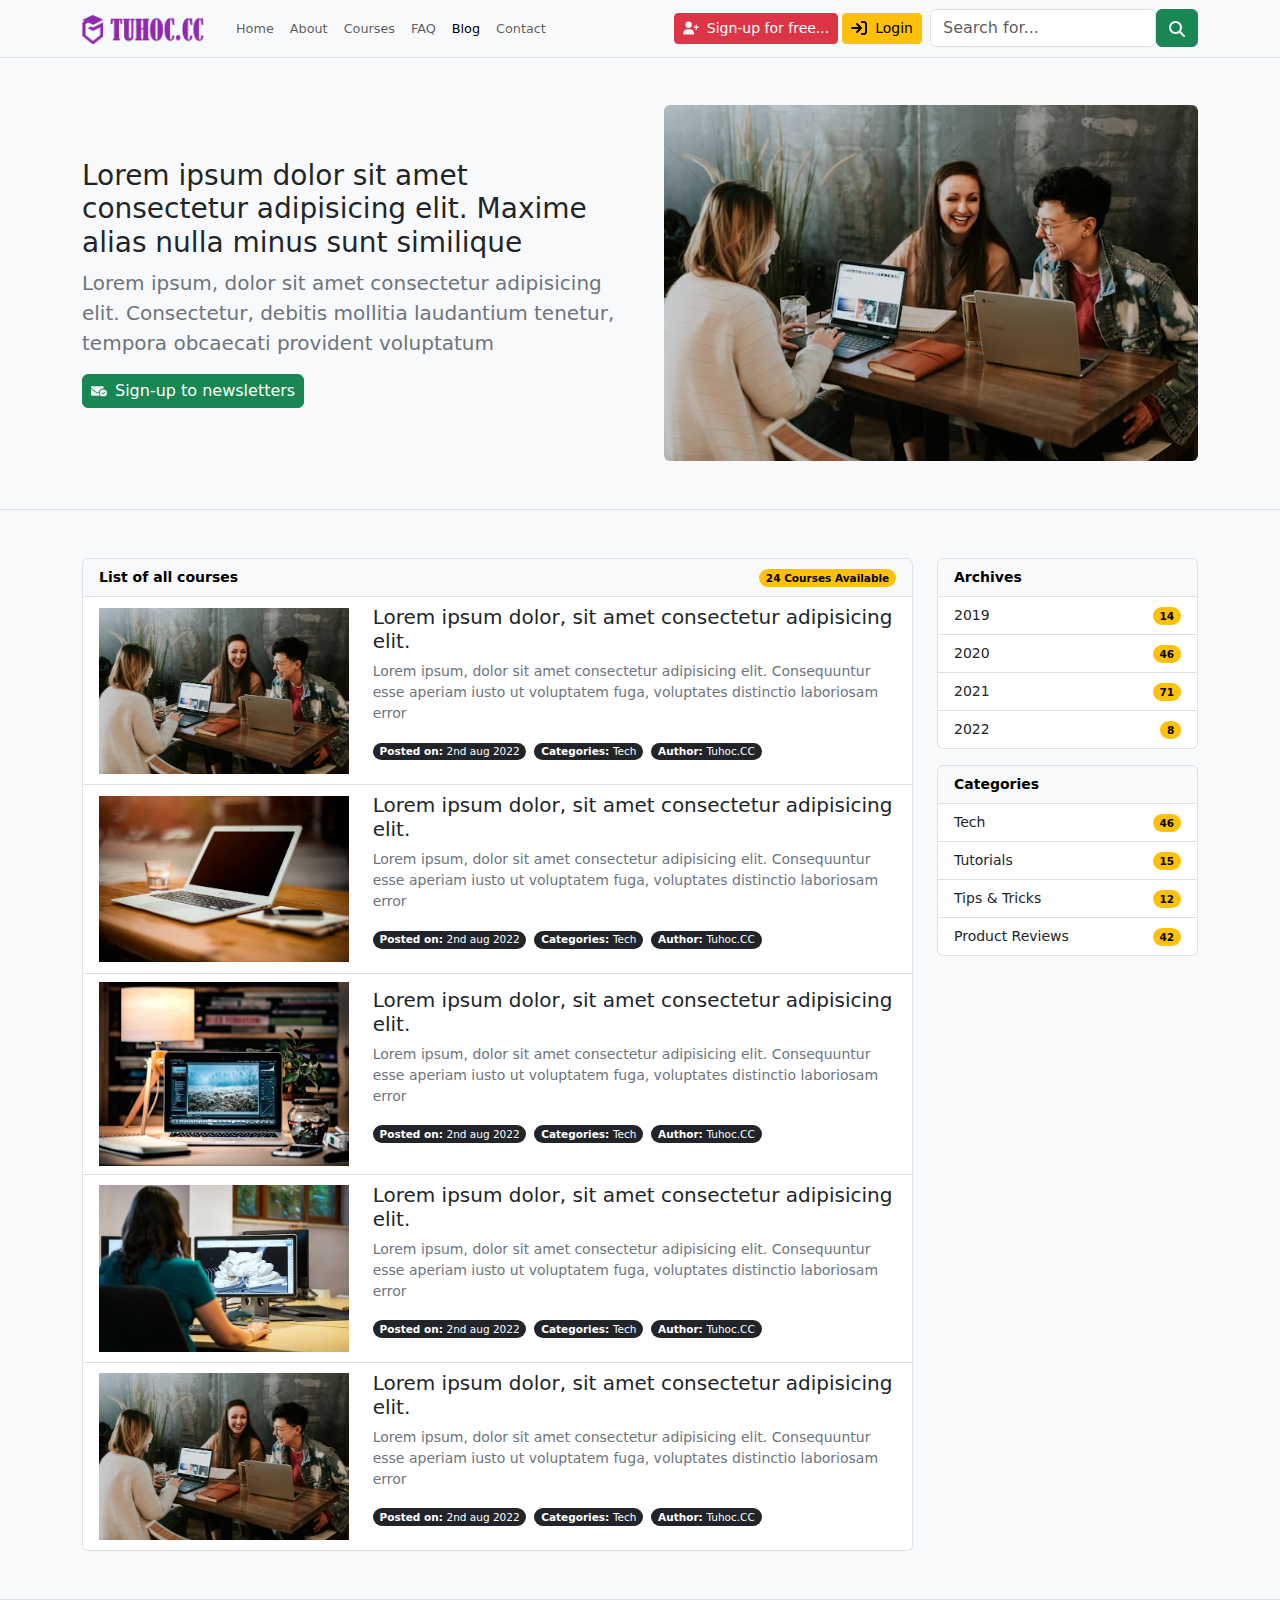
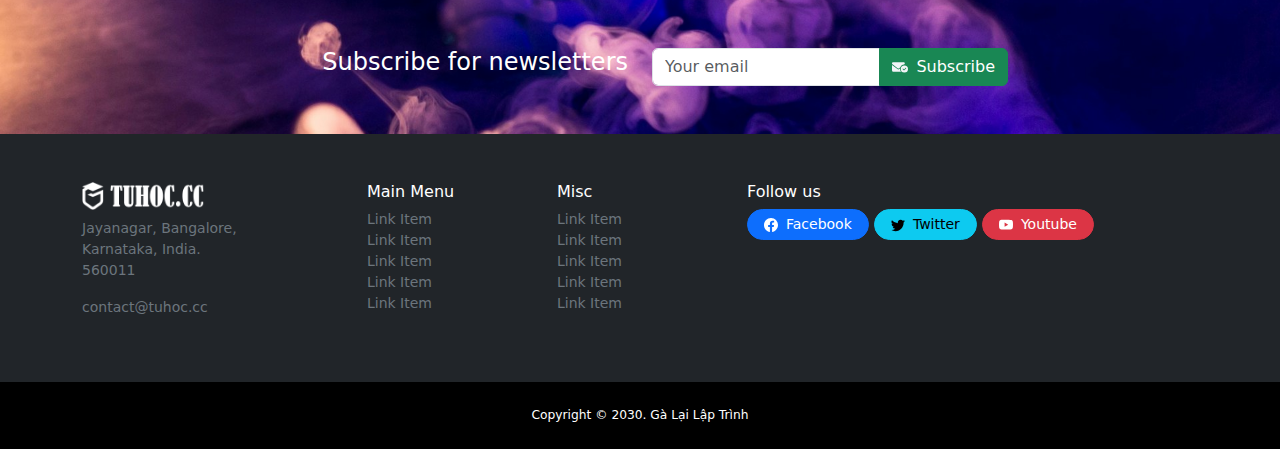
<file: duan4/blog.html>
<!DOCTYPE html>
<html lang="en">
<head>
    <meta charset="UTF-8">
    <meta name="viewport" content="width=device-width, initial-scale=1.0">
    <!--nhúng cs boostrap -->
    <link href="https://cdn.jsdelivr.net/npm/bootstrap@5.3.3/dist/css/bootstrap.min.css" rel="stylesheet" integrity="sha384-QWTKZyjpPEjISv5WaRU9OFeRpok6YctnYmDr5pNlyT2bRjXh0JMhjY6hW+ALEwIH" crossorigin="anonymous">
    <link rel="stylesheet" href="./docs.css">
    <link rel="stylesheet" href="style.css">
    <title>Document</title>
</head>
<body class="bg-light">
<!--Navbar-->
<nav class="navbar navbar-expand-lg bg-light border-bottom fixed-top" style="font-size: 0.8em;">
  <div class="container">
    <!--Navbar-brand-->
    <a class="navbar-brand" href="#">
      <img src="./img/logo-tuhoc-light.png" alt="logo tuhoc.cc">
    </a>
    <button class="navbar-toggler" type="button" data-bs-toggle="collapse" data-bs-target="#navbarSupportedContent" aria-controls="navbarSupportedContent" aria-expanded="false" aria-label="Toggle navigation">
      <span class="navbar-toggler-icon"></span>
    </button>
    <div class="collapse navbar-collapse" id="navbarSupportedContent">
      <!--Menu-->
      <ul class="navbar-nav me-auto mb-2 mb-lg-0">
        <li class="nav-item">
          <a class="nav-link" href="./index.html">Home</a>
        </li>
        <li class="nav-item">
          <a class="nav-link" href="./about.html">About</a>
        </li>
        <li class="nav-item">
          <a class="nav-link" href="./courses.html">Courses</a>
        </li>
        <li class="nav-item">
          <a class="nav-link" href="./faq.html">FAQ</a>
        </li>
        <li class="nav-item">
          <a class="nav-link active" aria-current="page" href="#" >Blog</a>
        </li>
        <li class="nav-item">
          <a class="nav-link" href="./contact.html">Contact</a>
        </li>
      </ul>
      <!--btn sign-up login-->
      <div class="me-2 d-flex d-md-inline-flex flex-column flex-md-row gap-1" >
        <a href="#!" class="btn btn-danger btn-sm d-inline-flex justify-content-center align-items-center flex-grow-1 flex-shrink-1">
          <svg xmlns="http://www.w3.org/2000/svg" width="16px" height="16px" class="me-2"
          viewBox="0 0 640 512"><!--!Font Awesome Free 6.7.2 by @fontawesome - https://fontawesome.com License - https://fontawesome.com/license/free Copyright 2025 Fonticons, Inc.-->
          <path fill="#f7f7f7" d="M96 128a128 128 0 1 1 256 0A128 128 0 1 1 96 128zM0 482.3C0 383.8 79.8 304 178.3 304l91.4 0C368.2 304 448 383.8 448 482.3c0 16.4-13.3 29.7-29.7 29.7L29.7 512C13.3 512 0 498.7 0 482.3zM504 312l0-64-64 0c-13.3 0-24-10.7-24-24s10.7-24 24-24l64 0 0-64c0-13.3 10.7-24 24-24s24 10.7 24 24l0 64 64 0c13.3 0 24 10.7 24 24s-10.7 24-24 24l-64 0 0 64c0 13.3-10.7 24-24 24s-24-10.7-24-24z"/></svg>
          Sign-up for free...
        </a>
        <a href="#!" class="btn btn-warning btn-sm d-inline-flex justify-content-center align-items-center flex-grow-1 flex-shrink-1">
          <svg xmlns="http://www.w3.org/2000/svg"  width="16px" height="16px" class="me-2"
          viewBox="0 0 512 512"><!--!Font Awesome Free 6.7.2 by @fontawesome - https://fontawesome.com License - https://fontawesome.com/license/free Copyright 2025 Fonticons, Inc.-->
          <path fill="#000205" d="M352 96l64 0c17.7 0 32 14.3 32 32l0 256c0 17.7-14.3 32-32 32l-64 0c-17.7 0-32 14.3-32 32s14.3 32 32 32l64 0c53 0 96-43 96-96l0-256c0-53-43-96-96-96l-64 0c-17.7 0-32 14.3-32 32s14.3 32 32 32zm-9.4 182.6c12.5-12.5 12.5-32.8 0-45.3l-128-128c-12.5-12.5-32.8-12.5-45.3 0s-12.5 32.8 0 45.3L242.7 224 32 224c-17.7 0-32 14.3-32 32s14.3 32 32 32l210.7 0-73.4 73.4c-12.5 12.5-12.5 32.8 0 45.3s32.8 12.5 45.3 0l128-128z"/></svg>
          Login
        </a>
      </div>
      <!--Form search-->
      <form class="d-flex mt-1 mt-lg-0" role="search">
        <input class="form-control me-0" type="search" placeholder="Search for..." aria-label="Search">
        <button class="btn btn-success" type="submit">
          <svg xmlns="http://www.w3.org/2000/svg" width="16px" height="16px"
          viewBox="0 0 512 512"><!--!Font Awesome Free 6.7.2 by @fontawesome - https://fontawesome.com License - https://fontawesome.com/license/free Copyright 2025 Fonticons, Inc.-->
          <path fill="#fafafa" d="M416 208c0 45.9-14.9 88.3-40 122.7L502.6 457.4c12.5 12.5 12.5 32.8 0 45.3s-32.8 12.5-45.3 0L330.7 376c-34.4 25.2-76.8 40-122.7 40C93.1 416 0 322.9 0 208S93.1 0 208 0S416 93.1 416 208zM208 352a144 144 0 1 0 0-288 144 144 0 1 0 0 288z"/></svg>
        </button>
      </form>
    </div>
  </div>
</nav>
<!--header -->
<div class="main-header pb-5 border-bottom">
  <div class="container ">
    <div class="row align-items-center gx-md-5">
      <!--Khối bên trái-->
      <div class="col-md-6">
        <h1 class="fs-3 fw-normal">Lorem ipsum dolor sit amet consectetur adipisicing elit. Maxime alias nulla minus sunt similique</h1>
        <p class="fs-5 fw-light text-secondary">Lorem ipsum, dolor sit amet consectetur adipisicing elit. Consectetur, debitis mollitia laudantium tenetur, tempora obcaecati provident voluptatum</p>
        <a class="btn btn-success d-inline-flex align-items-center px-2 py-1" href="">
          <svg xmlns="http://www.w3.org/2000/svg" width="16px" height="16px" fill="curentColor" viewBox="0 0 640 512"><!--!Font Awesome Free 6.7.2 by @fontawesome - https://fontawesome.com License - https://fontawesome.com/license/free Copyright 2025 Fonticons, Inc.--><path fill="#f0f2f4" d="M48 64C21.5 64 0 85.5 0 112c0 15.1 7.1 29.3 19.2 38.4L236.8 313.6c11.4 8.5 27 8.5 38.4 0l57.4-43c23.9-59.8 79.7-103.3 146.3-109.8l13.9-10.4c12.1-9.1 19.2-23.3 19.2-38.4c0-26.5-21.5-48-48-48L48 64zM294.4 339.2c-22.8 17.1-54 17.1-76.8 0L0 176 0 384c0 35.3 28.7 64 64 64l296.2 0C335.1 417.6 320 378.5 320 336c0-5.6 .3-11.1 .8-16.6l-26.4 19.8zM640 336a144 144 0 1 0 -288 0 144 144 0 1 0 288 0zm-76.7-43.3c6.2 6.2 6.2 16.4 0 22.6l-72 72c-6.2 6.2-16.4 6.2-22.6 0l-40-40c-6.2-6.2-6.2-16.4 0-22.6s16.4-6.2 22.6 0L480 353.4l60.7-60.7c6.2-6.2 16.4-6.2 22.6 0z"/></svg>
          <span class="ms-2">Sign-up to newsletters</span>
        </a>
      </div>
      <!--Khối bên phải-->
      <div class="col-md-6 mt-2 mt-md-0">
        <div>
          <img class="rounded w-100" src="./img/main-header.jpg" alt="">
        </div>
      </div>
    </div>
  </div>
</div>
<!--course-->
<section class="py-5 border-bottom">
  <div class="container">
    <!--row courses--><!--Tham khảo list group và badges-->
    <div class="row">
      <div class="col-md-9">
        <div class="list-group small">
          <div class="list-group-item text-bg-light fw-bold d-flex justify-content-between align-items-center">
            List of all courses
            <span class="badge rounded-pill text-bg-warning">24 Courses Available</span>
          </div>
          <!--item1-->
          <a href="./single-post.html" class="list-group-item list-group-item-action">
            <div class="row align-items-center">
              <div class="col-md-4">
                <div>
                  <img src="./img/main-header.jpg" alt="" class="img-fluid">
                </div>
              </div>
              <div class="col-md-8">
                <h5>Lorem ipsum dolor, sit amet consectetur adipisicing elit.</h5>
                <p class="text-secondary">Lorem ipsum, dolor sit amet consectetur adipisicing elit. Consequuntur esse aperiam iusto ut voluptatem fuga, voluptates distinctio laboriosam error</p>
                <p class="d-inline-flex align-items-center">
                  <span class="badge text-bg-dark me-2 rounded-pill">
                    <strong>Posted on:</strong>
                    <span class="fw-light">2nd aug 2022</span>
                  </span>
                  <span class="badge text-bg-dark me-2 rounded-pill">
                    <strong>Categories:</strong>
                    <span class="fw-light">Tech</span>
                  </span>
                  <span class="badge text-bg-dark me-2 rounded-pill">
                    <strong>Author:</strong>
                    <span class="fw-light">Tuhoc.CC</span>
                  </span>
                </p>
              </div>
            </div>
          </a>
          <!--item2-->
          <a href="./single-post.html" class="list-group-item list-group-item-action">
            <div class="row align-items-center">
              <div class="col-md-4">
                <div>
                  <img src="./img/pic1.jpg" alt="" class="img-fluid">
                </div>
              </div>
              <div class="col-md-8">
                <h5>Lorem ipsum dolor, sit amet consectetur adipisicing elit.</h5>
                <p class="text-secondary">Lorem ipsum, dolor sit amet consectetur adipisicing elit. Consequuntur esse aperiam iusto ut voluptatem fuga, voluptates distinctio laboriosam error</p>
                <p class="d-inline-flex align-items-center">
                  <span class="badge text-bg-dark me-2 rounded-pill">
                    <strong>Posted on:</strong>
                    <span class="fw-light">2nd aug 2022</span>
                  </span>
                  <span class="badge text-bg-dark me-2 rounded-pill">
                    <strong>Categories:</strong>
                    <span class="fw-light">Tech</span>
                  </span>
                  <span class="badge text-bg-dark me-2 rounded-pill">
                    <strong>Author:</strong>
                    <span class="fw-light">Tuhoc.CC</span>
                  </span>
                </p>
              </div>
            </div>
          </a>
          <!--item3-->
          <a href="./single-post.html" class="list-group-item list-group-item-action">
            <div class="row align-items-center">
              <div class="col-md-4">
                <div>
                  <img src="./img/pic2.jpg" alt="" class="img-fluid">
                </div>
              </div>
              <div class="col-md-8">
                <h5>Lorem ipsum dolor, sit amet consectetur adipisicing elit.</h5>
                <p class="text-secondary">Lorem ipsum, dolor sit amet consectetur adipisicing elit. Consequuntur esse aperiam iusto ut voluptatem fuga, voluptates distinctio laboriosam error</p>
                <p class="d-inline-flex align-items-center">
                  <span class="badge text-bg-dark me-2 rounded-pill">
                    <strong>Posted on:</strong>
                    <span class="fw-light">2nd aug 2022</span>
                  </span>
                  <span class="badge text-bg-dark me-2 rounded-pill">
                    <strong>Categories:</strong>
                    <span class="fw-light">Tech</span>
                  </span>
                  <span class="badge text-bg-dark me-2 rounded-pill">
                    <strong>Author:</strong>
                    <span class="fw-light">Tuhoc.CC</span>
                  </span>
                </p>
              </div>
            </div>
          </a>
          <!--item4-->
          <a href="./single-post.html" class="list-group-item list-group-item-action">
            <div class="row align-items-center">
              <div class="col-md-4">
                <div>
                  <img src="./img/pic3.jpg" alt="" class="img-fluid">
                </div>
              </div>
              <div class="col-md-8">
                <h5>Lorem ipsum dolor, sit amet consectetur adipisicing elit.</h5>
                <p class="text-secondary">Lorem ipsum, dolor sit amet consectetur adipisicing elit. Consequuntur esse aperiam iusto ut voluptatem fuga, voluptates distinctio laboriosam error</p>
                <p class="d-inline-flex align-items-center">
                  <span class="badge text-bg-dark me-2 rounded-pill">
                    <strong>Posted on:</strong>
                    <span class="fw-light">2nd aug 2022</span>
                  </span>
                  <span class="badge text-bg-dark me-2 rounded-pill">
                    <strong>Categories:</strong>
                    <span class="fw-light">Tech</span>
                  </span>
                  <span class="badge text-bg-dark me-2 rounded-pill">
                    <strong>Author:</strong>
                    <span class="fw-light">Tuhoc.CC</span>
                  </span>
                </p>
              </div>
            </div>
          </a>
          <!--item5-->
          <a href="./single-post.html" class="list-group-item list-group-item-action">
            <div class="row align-items-center">
              <div class="col-md-4">
                <div>
                  <img src="./img/main-header.jpg" alt="" class="img-fluid">
                </div>
              </div>
              <div class="col-md-8">
                <h5>Lorem ipsum dolor, sit amet consectetur adipisicing elit.</h5>
                <p class="text-secondary">Lorem ipsum, dolor sit amet consectetur adipisicing elit. Consequuntur esse aperiam iusto ut voluptatem fuga, voluptates distinctio laboriosam error</p>
                <p class="d-inline-flex align-items-center">
                  <span class="badge text-bg-dark me-2 rounded-pill">
                    <strong>Posted on:</strong>
                    <span class="fw-light">2nd aug 2022</span>
                  </span>
                  <span class="badge text-bg-dark me-2 rounded-pill">
                    <strong>Categories:</strong>
                    <span class="fw-light">Tech</span>
                  </span>
                  <span class="badge text-bg-dark me-2 rounded-pill">
                    <strong>Author:</strong>
                    <span class="fw-light">Tuhoc.CC</span>
                  </span>
                </p>
              </div>
            </div>
          </a>
        </div>
      </div>
      <div class="col-md-3">
        <div class="list-group mb-3 small">
          <div class="list-group-item text-bg-light fw-bold">Archives</div>
          <a class="align-items-center list-group-item d-flex justify-content-between" href="#!">2019
            <span class="badge rounded-pill text-bg-warning">14</span>
          </a>
          <a class="align-items-center list-group-item d-flex justify-content-between" href="#!">2020
            <span class="badge rounded-pill text-bg-warning">46</span>
          </a>
          <a class="align-items-center list-group-item d-flex justify-content-between" href="#!">2021
            <span class="badge rounded-pill text-bg-warning">71</span>
          </a>
          <a class="align-items-center list-group-item d-flex justify-content-between" href="#!">2022
            <span class="badge rounded-pill text-bg-warning">8</span>
          </a>
        </div>
        <div class="list-group mb-3 mb-md-0 small">
          <div class="list-group-item text-bg-light fw-bold">Categories</div>
          <a class="align-items-center list-group-item d-flex justify-content-between" href="#!">Tech
            <span class="badge rounded-pill text-bg-warning">46</span>
          </a>
          <a class="align-items-center list-group-item d-flex justify-content-between" href="#!">Tutorials
            <span class="badge rounded-pill text-bg-warning">15</span>
          </a>
          <a class="align-items-center list-group-item d-flex justify-content-between" href="#!">Tips & Tricks
            <span class="badge rounded-pill text-bg-warning">12</span>
          </a>
          <a class="align-items-center list-group-item d-flex justify-content-between" href="#!">Product Reviews
            <span class="badge rounded-pill text-bg-warning">42</span>
          </a>
        </div>
      </div>
    </div>
</section>
<!--Subcribe-->
<section class="subscribe py-5">
  <div class="container">
    <div class="row justify-content-center">
      <div class="col-md-4">
        <div class="text-center mb-3 mb-md-0">
          <h5 class="text-white  text-md-end fs-4 fw-light">Subscribe for newsletters</h5>
        </div>
      </div>
      <div class="col-md-4">
        <!--Form email-->
      <form class="d-flex mt-1 mt-lg-0" role="search">
        <div class="input-group">
          <input class="form-control me-0" type="email" placeholder="Your email" aria-label="Subscribe">
        <button class="btn btn-success d-inline-flex align-items-center" type="submit">
          <svg xmlns="http://www.w3.org/2000/svg" width="16px" height="16px" fill="currentColor" class="me-2" viewBox="0 0 640 512"><!--!Font Awesome Free 6.7.2 by @fontawesome - https://fontawesome.com License - https://fontawesome.com/license/free Copyright 2025 Fonticons, Inc.--><path fill="#f2f4f7" d="M48 64C21.5 64 0 85.5 0 112c0 15.1 7.1 29.3 19.2 38.4L236.8 313.6c11.4 8.5 27 8.5 38.4 0l57.4-43c23.9-59.8 79.7-103.3 146.3-109.8l13.9-10.4c12.1-9.1 19.2-23.3 19.2-38.4c0-26.5-21.5-48-48-48L48 64zM294.4 339.2c-22.8 17.1-54 17.1-76.8 0L0 176 0 384c0 35.3 28.7 64 64 64l296.2 0C335.1 417.6 320 378.5 320 336c0-5.6 .3-11.1 .8-16.6l-26.4 19.8zM640 336a144 144 0 1 0 -288 0 144 144 0 1 0 288 0zm-76.7-43.3c6.2 6.2 6.2 16.4 0 22.6l-72 72c-6.2 6.2-16.4 6.2-22.6 0l-40-40c-6.2-6.2-6.2-16.4 0-22.6s16.4-6.2 22.6 0L480 353.4l60.7-60.7c6.2-6.2 16.4-6.2 22.6 0z"/></svg>
          Subscribe
        </button>
        </div>
      </form>
      </div>
    </div>
  </div>
</section>
<!--Main footer-->
<footer class="text-bg-dark py-5">
  <div class="container">
    <div class="row">
      <div class="col-md-3">
        <div class="brand-icon mb-2">
          <img src="./img/logo-tuhoc-dark.png" alt="">
        </div>
        <address class="text-secondary small">
          Jayanagar, Bangalore, <br/>
          Karnataka, India. <br/>
          560011
        </address>
        <p class="text-secondary small">contact@tuhoc.cc</p>
      </div>
      <div class="col-md-2">
        <h6>Main Menu</h6>
        <ul class="list-unstyled small">
          <li><a href="#" class="text-decoration-none text-secondary">Link Item</a></li>
          <li><a href="#" class="text-decoration-none text-secondary">Link Item</a></li>
          <li><a href="#" class="text-decoration-none text-secondary">Link Item</a></li>
          <li><a href="#" class="text-decoration-none text-secondary">Link Item</a></li>
          <li><a href="#" class="text-decoration-none text-secondary">Link Item</a></li>
        </ul>
      </div>
      <div class="col-md-2">
        <h6>Misc</h6>
        <ul class="list-unstyled small">
          <li><a href="#" class="text-decoration-none text-secondary">Link Item</a></li>
          <li><a href="#" class="text-decoration-none text-secondary">Link Item</a></li>
          <li><a href="#" class="text-decoration-none text-secondary">Link Item</a></li>
          <li><a href="#" class="text-decoration-none text-secondary">Link Item</a></li>
          <li><a href="#" class="text-decoration-none text-secondary">Link Item</a></li>
        </ul>
      </div>
      <div class="col-md-5">
        <h6>Follow us</h6>
        <div>
          <a href="#!" class="mb-2 btn btn-primary btn-sm rounded-pill px-md-3 d-inline-flex align-items-center ">
            <svg xmlns="http://www.w3.org/2000/svg" width="16" height="16" fill="currentColor" class="bi bi-facebook me-md-2" viewBox="0 0 16 16">
              <path d="M16 8.049c0-4.446-3.582-8.05-8-8.05C3.58 0-.002 3.603-.002 8.05c0 4.017 2.926 7.347 6.75 7.951v-5.625h-2.03V8.05H6.75V6.275c0-2.017 1.195-3.131 3.022-3.131.876 0 1.791.157 1.791.157v1.98h-1.009c-.993 0-1.303.621-1.303 1.258v1.51h2.218l-.354 2.326H9.25V16c3.824-.604 6.75-3.934 6.75-7.951z"></path>
            </svg>
            <span class="d-none d-md-block">Facebook</span>
          </a>
          <a href="#!" class="mb-2 btn btn-info btn-sm rounded-pill px-md-3 d-inline-flex align-items-center ">
            <svg xmlns="http://www.w3.org/2000/svg" width="16" height="16" fill="currentColor" class="bi bi-twitter me-md-2" viewBox="0 0 16 16">
              <path d="M5.026 15c6.038 0 9.341-5.003 9.341-9.334 0-.14 0-.282-.006-.422A6.685 6.685 0 0 0 16 3.542a6.658 6.658 0 0 1-1.889.518 3.301 3.301 0 0 0 1.447-1.817 6.533 6.533 0 0 1-2.087.793A3.286 3.286 0 0 0 7.875 6.03a9.325 9.325 0 0 1-6.767-3.429 3.289 3.289 0 0 0 1.018 4.382A3.323 3.323 0 0 1 .64 6.575v.045a3.288 3.288 0 0 0 2.632 3.218 3.203 3.203 0 0 1-.865.115 3.23 3.23 0 0 1-.614-.057 3.283 3.283 0 0 0 3.067 2.277A6.588 6.588 0 0 1 .78 13.58a6.32 6.32 0 0 1-.78-.045A9.344 9.344 0 0 0 5.026 15z"></path>
            </svg>            
            <span class="d-none d-md-block">Twitter</span>
          </a>
          <a href="#!" class="mb-2 btn btn-danger btn-sm rounded-pill px-md-3 d-inline-flex align-items-center ">
            <svg xmlns="http://www.w3.org/2000/svg" width="16" height="16" fill="currentColor" class="bi bi-youtube me-md-2" viewBox="0 0 16 16">
              <path d="M8.051 1.999h.089c.822.003 4.987.033 6.11.335a2.01 2.01 0 0 1 1.415 1.42c.101.38.172.883.22 1.402l.01.104.022.26.008.104c.065.914.073 1.77.074 1.957v.075c-.001.194-.01 1.108-.082 2.06l-.008.105-.009.104c-.05.572-.124 1.14-.235 1.558a2.007 2.007 0 0 1-1.415 1.42c-1.16.312-5.569.334-6.18.335h-.142c-.309 0-1.587-.006-2.927-.052l-.17-.006-.087-.004-.171-.007-.171-.007c-1.11-.049-2.167-.128-2.654-.26a2.007 2.007 0 0 1-1.415-1.419c-.111-.417-.185-.986-.235-1.558L.09 9.82l-.008-.104A31.4 31.4 0 0 1 0 7.68v-.123c.002-.215.01-.958.064-1.778l.007-.103.003-.052.008-.104.022-.26.01-.104c.048-.519.119-1.023.22-1.402a2.007 2.007 0 0 1 1.415-1.42c.487-.13 1.544-.21 2.654-.26l.17-.007.172-.006.086-.003.171-.007A99.788 99.788 0 0 1 7.858 2h.193zM6.4 5.209v4.818l4.157-2.408L6.4 5.209z"></path>
            </svg>
            <span class="d-none d-md-block">Youtube</span>
          </a>
        </div>
      </div>
    </div>
  </div>
</footer>
<!--Copyright-->
<div class="copy-right py-4">
  <div class="container">
    <div class="row text-center text-white small">
      <p class="m-0 small">Copyright © 2030. Gà Lại Lập Trình</p>
    </div>
  </div>
</div>
<!--sticky footer-->
<div class="py-3 d-md-none d-block d-flex justify-content-center fixed-bottom blur-filter">
  <a href="#!" class="btn btn-warning rounded-pill fw-bold px-3 d-inline-flex align-items-center">
    <svg xmlns="http://www.w3.org/2000/svg" width="16" height="16" fill="currentColor" class="bi bi-person-check-fill me-2" viewBox="0 0 16 16">
      <path fill-rule="evenodd" d="M15.854 5.146a.5.5 0 0 1 0 .708l-3 3a.5.5 0 0 1-.708 0l-1.5-1.5a.5.5 0 0 1 .708-.708L12.5 7.793l2.646-2.647a.5.5 0 0 1 .708 0z"></path>
      <path d="M1 14s-1 0-1-1 1-4 6-4 6 3 6 4-1 1-1 1H1zm5-6a3 3 0 1 0 0-6 3 3 0 0 0 0 6z"></path>
    </svg>
    Sign-up for free
  </a>
</div>
<!--mobile padding-->
<div class="py-5 d-md-none d-block"></div>
  <!--Nhúng js boostrap-->
    <script src="https://cdn.jsdelivr.net/npm/@popperjs/core@2.11.8/dist/umd/popper.min.js" integrity="sha384-I7E8VVD/ismYTF4hNIPjVp/Zjvgyol6VFvRkX/vR+Vc4jQkC+hVqc2pM8ODewa9r" crossorigin="anonymous"></script>
    <script src="https://cdn.jsdelivr.net/npm/bootstrap@5.3.3/dist/js/bootstrap.min.js" integrity="sha384-0pUGZvbkm6XF6gxjEnlmuGrJXVbNuzT9qBBavbLwCsOGabYfZo0T0to5eqruptLy" crossorigin="anonymous"></script>
</body>
</html>
</file>
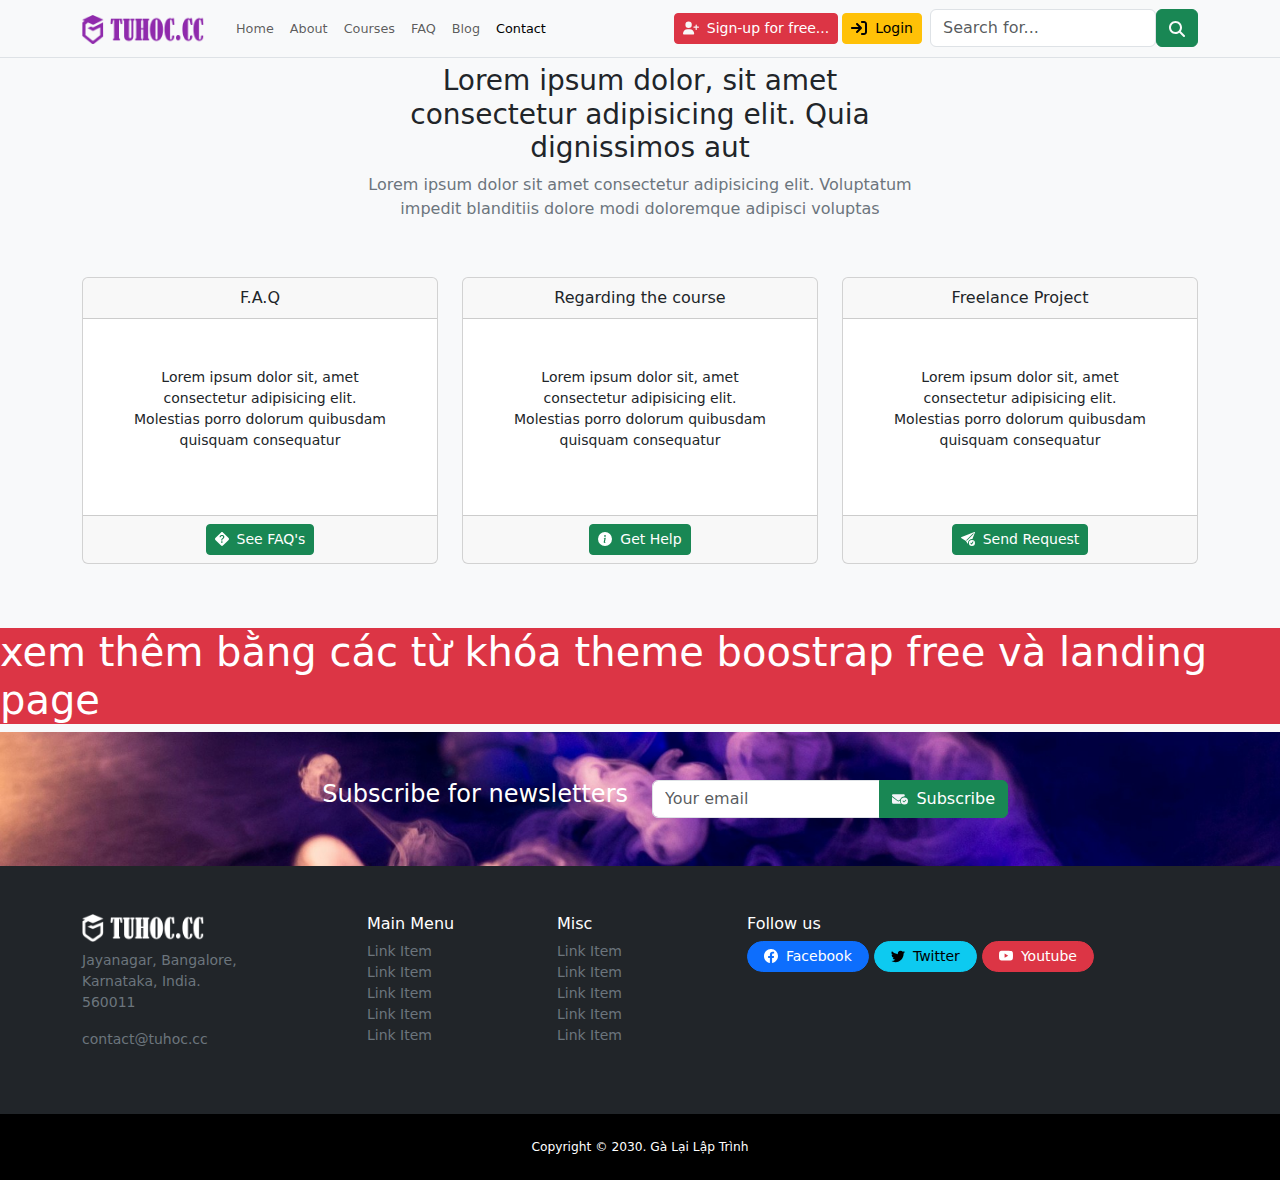
<file: duan4/contact.html>
<!DOCTYPE html>
<html lang="en">
<head>
    <meta charset="UTF-8">
    <meta name="viewport" content="width=device-width, initial-scale=1.0">
    <!--nhúng cs boostrap -->
    <link href="https://cdn.jsdelivr.net/npm/bootstrap@5.3.3/dist/css/bootstrap.min.css" rel="stylesheet" integrity="sha384-QWTKZyjpPEjISv5WaRU9OFeRpok6YctnYmDr5pNlyT2bRjXh0JMhjY6hW+ALEwIH" crossorigin="anonymous">
    <link rel="stylesheet" href="./docs.css">
    <link rel="stylesheet" href="style.css">
    <title>Document</title>
</head>
<body class="bg-light">
<!--Navbar-->
<nav class="navbar navbar-expand-lg bg-light border-bottom fixed-top" style="font-size: 0.8em;">
  <div class="container">
    <!--Navbar-brand-->
    <a class="navbar-brand" href="#">
      <img src="./img/logo-tuhoc-light.png" alt="logo tuhoc.cc">
    </a>
    <button class="navbar-toggler" type="button" data-bs-toggle="collapse" data-bs-target="#navbarSupportedContent" aria-controls="navbarSupportedContent" aria-expanded="false" aria-label="Toggle navigation">
      <span class="navbar-toggler-icon"></span>
    </button>
    <div class="collapse navbar-collapse" id="navbarSupportedContent">
      <!--Menu-->
      <ul class="navbar-nav me-auto mb-2 mb-lg-0">
        <li class="nav-item">
          <a class="nav-link" href="./index.html">Home</a>
        </li>
        <li class="nav-item">
          <a class="nav-link" href="./about.html">About</a>
        </li>
        <li class="nav-item">
          <a class="nav-link" href="./courses.html">Courses</a>
        </li>
        <li class="nav-item">
          <a class="nav-link" href="./faq.html">FAQ</a>
        </li>
        <li class="nav-item">
          <a class="nav-link" href="./blog.html">Blog</a>
        </li>
        <li class="nav-item">
          <a class="nav-link active" aria-current="page" href="#">Contact</a>
        </li>
      </ul>
      <!--btn sign-up login-->
      <div class="me-2 d-flex d-md-inline-flex flex-column flex-md-row gap-1" >
        <a href="#!" class="btn btn-danger btn-sm d-inline-flex justify-content-center align-items-center flex-grow-1 flex-shrink-1">
          <svg xmlns="http://www.w3.org/2000/svg" width="16px" height="16px" class="me-2"
          viewBox="0 0 640 512"><!--!Font Awesome Free 6.7.2 by @fontawesome - https://fontawesome.com License - https://fontawesome.com/license/free Copyright 2025 Fonticons, Inc.-->
          <path fill="#f7f7f7" d="M96 128a128 128 0 1 1 256 0A128 128 0 1 1 96 128zM0 482.3C0 383.8 79.8 304 178.3 304l91.4 0C368.2 304 448 383.8 448 482.3c0 16.4-13.3 29.7-29.7 29.7L29.7 512C13.3 512 0 498.7 0 482.3zM504 312l0-64-64 0c-13.3 0-24-10.7-24-24s10.7-24 24-24l64 0 0-64c0-13.3 10.7-24 24-24s24 10.7 24 24l0 64 64 0c13.3 0 24 10.7 24 24s-10.7 24-24 24l-64 0 0 64c0 13.3-10.7 24-24 24s-24-10.7-24-24z"/></svg>
          Sign-up for free...
        </a>
        <a href="#!" class="btn btn-warning btn-sm d-inline-flex justify-content-center align-items-center flex-grow-1 flex-shrink-1">
          <svg xmlns="http://www.w3.org/2000/svg"  width="16px" height="16px" class="me-2"
          viewBox="0 0 512 512"><!--!Font Awesome Free 6.7.2 by @fontawesome - https://fontawesome.com License - https://fontawesome.com/license/free Copyright 2025 Fonticons, Inc.-->
          <path fill="#000205" d="M352 96l64 0c17.7 0 32 14.3 32 32l0 256c0 17.7-14.3 32-32 32l-64 0c-17.7 0-32 14.3-32 32s14.3 32 32 32l64 0c53 0 96-43 96-96l0-256c0-53-43-96-96-96l-64 0c-17.7 0-32 14.3-32 32s14.3 32 32 32zm-9.4 182.6c12.5-12.5 12.5-32.8 0-45.3l-128-128c-12.5-12.5-32.8-12.5-45.3 0s-12.5 32.8 0 45.3L242.7 224 32 224c-17.7 0-32 14.3-32 32s14.3 32 32 32l210.7 0-73.4 73.4c-12.5 12.5-12.5 32.8 0 45.3s32.8 12.5 45.3 0l128-128z"/></svg>
          Login
        </a>
      </div>
      <!--Form search-->
      <form class="d-flex mt-1 mt-lg-0" role="search">
        <input class="form-control me-0" type="search" placeholder="Search for..." aria-label="Search">
        <button class="btn btn-success" type="submit">
          <svg xmlns="http://www.w3.org/2000/svg" width="16px" height="16px"
          viewBox="0 0 512 512"><!--!Font Awesome Free 6.7.2 by @fontawesome - https://fontawesome.com License - https://fontawesome.com/license/free Copyright 2025 Fonticons, Inc.-->
          <path fill="#fafafa" d="M416 208c0 45.9-14.9 88.3-40 122.7L502.6 457.4c12.5 12.5 12.5 32.8 0 45.3s-32.8 12.5-45.3 0L330.7 376c-34.4 25.2-76.8 40-122.7 40C93.1 416 0 322.9 0 208S93.1 0 208 0S416 93.1 416 208zM208 352a144 144 0 1 0 0-288 144 144 0 1 0 0 288z"/></svg>
        </button>
      </form>
    </div>
  </div>
</nav>

<!--contact-->
<section class="py-5">
  <div class="container">
    <!--contact header-->
    <div class="row justify-content-center">
      <div class="col-md-6">
        <div class="text-center py-3 mb-4">
          <h1 class="fs-3 fw-light">Lorem ipsum dolor, sit amet consectetur adipisicing elit. Quia
            dignissimos aut</h1>
          <p class="fs-6 fw-normal text-secondary">
            Lorem ipsum dolor sit amet consectetur adipisicing elit. Voluptatum impedit blanditiis
            dolore modi doloremque adipisci voluptas
          </p>
        </div>
      </div>
    </div>
    <!--contact content-->
    <div class="row">
      <!--see FAQ's-->
      <div class="col-md-4">
        <div class="card text-center mb-3">
          <div class="card-header">F.A.Q</div>
          <div class="card-body p-5">
            <p class="p-0 small">Lorem ipsum dolor sit, amet consectetur adipisicing elit. Molestias porro dolorum quibusdam quisquam consequatur</p>
          </div>
          <div class="card-footer">
            <a href="faq.html" class="btn btn-success btn-sm d-inline-flex align-items-center">
              <svg xmlns="http://www.w3.org/2000/svg" width="16" height="16" fill="currentColor" class="bi bi-question-diamond-fill me-2" viewBox="0 0 16 16">
                  <path d="M9.05.435c-.58-.58-1.52-.58-2.1 0L.436 6.95c-.58.58-.58 1.519 0 2.098l6.516 6.516c.58.58 1.519.58 2.098 0l6.516-6.516c.58-.58.58-1.519 0-2.098L9.05.435zM5.495 6.033a.237.237 0 0 1-.24-.247C5.35 4.091 6.737 3.5 8.005 3.5c1.396 0 2.672.73 2.672 2.24 0 1.08-.635 1.594-1.244 2.057-.737.559-1.01.768-1.01 1.486v.105a.25.25 0 0 1-.25.25h-.81a.25.25 0 0 1-.25-.246l-.004-.217c-.038-.927.495-1.498 1.168-1.987.59-.444.965-.736.965-1.371 0-.825-.628-1.168-1.314-1.168-.803 0-1.253.478-1.342 1.134-.018.137-.128.25-.266.25h-.825zm2.325 6.443c-.584 0-1.009-.394-1.009-.927 0-.552.425-.94 1.01-.94.609 0 1.028.388 1.028.94 0 .533-.42.927-1.029.927z"></path>
              </svg>
              See FAQ's
            </a>
          </div>
        </div>
      </div>
      <!--Get help-->
      <div class="col-md-4">
        <div class="card text-center mb-3">
          <div class="card-header">Regarding the course</div>
          <div class="card-body p-5">
            <p class="p-0 small">Lorem ipsum dolor sit, amet consectetur adipisicing elit. Molestias porro dolorum quibusdam quisquam consequatur</p>
          </div>
          <div class="card-footer">
            <button data-bs-toggle="modal" data-bs-target="#exampleModal" class="btn btn-success btn-sm d-inline-flex align-items-center">
              <svg xmlns="http://www.w3.org/2000/svg" width="16" height="16" fill="currentColor" class="bi bi-info-circle-fill me-2" viewBox="0 0 16 16">
                <path d="M8 16A8 8 0 1 0 8 0a8 8 0 0 0 0 16zm.93-9.412-1 4.705c-.07.34.029.533.304.533.194 0 .487-.07.686-.246l-.088.416c-.287.346-.92.598-1.465.598-.703 0-1.002-.422-.808-1.319l.738-3.468c.064-.293.006-.399-.287-.47l-.451-.081.082-.381 2.29-.287zM8 5.5a1 1 0 1 1 0-2 1 1 0 0 1 0 2z"></path>
              </svg>
              Get Help
            </button>
          </div>
        </div>
      </div>
      <!--Send request-->
      <div class="col-md-4">
        <div class="card text-center mb-3">
          <div class="card-header">Freelance Project</div>
          <div class="card-body p-5">
            <p class="p-0 small">Lorem ipsum dolor sit, amet consectetur adipisicing elit. Molestias porro dolorum quibusdam quisquam consequatur</p>
          </div>
          <div class="card-footer">
            <a href="#!" class="btn btn-success btn-sm d-inline-flex align-items-center">
              <svg xmlns="http://www.w3.org/2000/svg" width="16" height="16" fill="currentColor" class="bi bi-send-check-fill me-2" viewBox="0 0 16 16">
                <path d="M15.964.686a.5.5 0 0 0-.65-.65L.767 5.855H.766l-.452.18a.5.5 0 0 0-.082.887l.41.26.001.002 4.995 3.178 1.59 2.498C8 14 8 13 8 12.5a4.5 4.5 0 0 1 5.026-4.47L15.964.686Zm-1.833 1.89L6.637 10.07l-.215-.338a.5.5 0 0 0-.154-.154l-.338-.215 7.494-7.494 1.178-.471-.47 1.178Z"></path>
                <path d="M16 12.5a3.5 3.5 0 1 1-7 0 3.5 3.5 0 0 1 7 0Zm-1.993-1.679a.5.5 0 0 0-.686.172l-1.17 1.95-.547-.547a.5.5 0 0 0-.708.708l.774.773a.75.75 0 0 0 1.174-.144l1.335-2.226a.5.5 0 0 0-.172-.686Z"></path>
              </svg>
              Send Request
            </a>
          </div>
        </div>
      </div>
    </div>
  </div>
</section>

<!-- Modal -->
<div class="modal fade" id="exampleModal" tabindex="-1" aria-labelledby="exampleModalLabel" aria-hidden="true">
  <div class="modal-dialog modal-dialog-centered">
    <div class="modal-content">
      <div class="modal-header text-white bg-black">
        <h1 class="modal-title fs-5" id="exampleModalLabel">Get Help</h1>
        <button type="button" class="btn-close btn-close-white" data-bs-dismiss="modal" aria-label="Close"></button>
      </div>
      <div class="modal-body">
        <div class="card-body">
          <form action="">
            <div class="row">
              <div class="col-md-6">
                <div class="mb-2">
                  <input type="text" placeholder="First Name" name="" id="" class="form-control form-control-sm" required>
                </div>
              </div>
              <div class="col-md-6">
                <div class="mb-2">
                  <input type="text" placeholder="Last Name" name="" id="" class="form-control form-control-sm" required>
                </div>
              </div>
              <div>
                <div class="mb-2">
                  <input type="email" placeholder="Your Email" name="" id="" class="form-control form-control-sm" required>
                </div>
              </div>
              <div>
                <div class="mb-2">
                  <input type="text" placeholder="Subject" name="" id="" class="form-control form-control-sm" required>
                </div>
              </div>
              <div>
                <div class="mb-2">
                  <textarea rows="5" class="form-control form-control-sm" placeholder="Message" name="" id=""></textarea>
                </div>
              </div>
              <div>
                <div class="mb-2">
                  <button class="btn btn-success d-inline-flex align-items-center justify-content-center w-100" type="submit">
                    <svg xmlns="http://www.w3.org/2000/svg" width="16px" height="16px" fill="currentColor" class="me-2" viewBox="0 0 512 512"><!--!Font Awesome Free 6.7.2 by @fontawesome - https://fontawesome.com License - https://fontawesome.com/license/free Copyright 2025 Fonticons, Inc.--><path d="M256 512A256 256 0 1 0 256 0a256 256 0 1 0 0 512zM169.8 165.3c7.9-22.3 29.1-37.3 52.8-37.3l58.3 0c34.9 0 63.1 28.3 63.1 63.1c0 22.6-12.1 43.5-31.7 54.8L280 264.4c-.2 13-10.9 23.6-24 23.6c-13.3 0-24-10.7-24-24l0-13.5c0-8.6 4.6-16.5 12.1-20.8l44.3-25.4c4.7-2.7 7.6-7.7 7.6-13.1c0-8.4-6.8-15.1-15.1-15.1l-58.3 0c-3.4 0-6.4 2.1-7.5 5.3l-.4 1.2c-4.4 12.5-18.2 19-30.6 14.6s-19-18.2-14.6-30.6l.4-1.2zM224 352a32 32 0 1 1 64 0 32 32 0 1 1 -64 0z"/></svg>
                    Subscribe
                  </button>
                </div>
              </div>
            </div>
          </form>
        </div>
      </div>
    </div>
  </div>
</div>

<h1 class="text-bg-danger">xem thêm bằng các từ khóa theme boostrap free và landing page</h1>
<!--Subcribe-->
<section class="subscribe py-5">
  <div class="container">
    <div class="row justify-content-center">
      <div class="col-md-4">
        <div class="text-center mb-3 mb-md-0">
          <h5 class="text-white  text-md-end fs-4 fw-light">Subscribe for newsletters</h5>
        </div>
      </div>
      <div class="col-md-4">
        <!--Form email-->
      <form class="d-flex mt-1 mt-lg-0" role="search">
        <div class="input-group">
          <input class="form-control me-0" type="email" placeholder="Your email" aria-label="Subscribe">
        <button class="btn btn-success d-inline-flex align-items-center" type="submit">
          <svg xmlns="http://www.w3.org/2000/svg" width="16px" height="16px" fill="currentColor" class="me-2" viewBox="0 0 640 512"><!--!Font Awesome Free 6.7.2 by @fontawesome - https://fontawesome.com License - https://fontawesome.com/license/free Copyright 2025 Fonticons, Inc.--><path fill="#f2f4f7" d="M48 64C21.5 64 0 85.5 0 112c0 15.1 7.1 29.3 19.2 38.4L236.8 313.6c11.4 8.5 27 8.5 38.4 0l57.4-43c23.9-59.8 79.7-103.3 146.3-109.8l13.9-10.4c12.1-9.1 19.2-23.3 19.2-38.4c0-26.5-21.5-48-48-48L48 64zM294.4 339.2c-22.8 17.1-54 17.1-76.8 0L0 176 0 384c0 35.3 28.7 64 64 64l296.2 0C335.1 417.6 320 378.5 320 336c0-5.6 .3-11.1 .8-16.6l-26.4 19.8zM640 336a144 144 0 1 0 -288 0 144 144 0 1 0 288 0zm-76.7-43.3c6.2 6.2 6.2 16.4 0 22.6l-72 72c-6.2 6.2-16.4 6.2-22.6 0l-40-40c-6.2-6.2-6.2-16.4 0-22.6s16.4-6.2 22.6 0L480 353.4l60.7-60.7c6.2-6.2 16.4-6.2 22.6 0z"/></svg>
          Subscribe
        </button>
        </div>
      </form>
      </div>
    </div>
  </div>
</section>
<!--Main footer-->
<footer class="text-bg-dark py-5">
  <div class="container">
    <div class="row">
      <div class="col-md-3">
        <div class="brand-icon mb-2">
          <img src="./img/logo-tuhoc-dark.png" alt="">
        </div>
        <address class="text-secondary small">
          Jayanagar, Bangalore, <br/>
          Karnataka, India. <br/>
          560011
        </address>
        <p class="text-secondary small">contact@tuhoc.cc</p>
      </div>
      <div class="col-md-2">
        <h6>Main Menu</h6>
        <ul class="list-unstyled small">
          <li><a href="#" class="text-decoration-none text-secondary">Link Item</a></li>
          <li><a href="#" class="text-decoration-none text-secondary">Link Item</a></li>
          <li><a href="#" class="text-decoration-none text-secondary">Link Item</a></li>
          <li><a href="#" class="text-decoration-none text-secondary">Link Item</a></li>
          <li><a href="#" class="text-decoration-none text-secondary">Link Item</a></li>
        </ul>
      </div>
      <div class="col-md-2">
        <h6>Misc</h6>
        <ul class="list-unstyled small">
          <li><a href="#" class="text-decoration-none text-secondary">Link Item</a></li>
          <li><a href="#" class="text-decoration-none text-secondary">Link Item</a></li>
          <li><a href="#" class="text-decoration-none text-secondary">Link Item</a></li>
          <li><a href="#" class="text-decoration-none text-secondary">Link Item</a></li>
          <li><a href="#" class="text-decoration-none text-secondary">Link Item</a></li>
        </ul>
      </div>
      <div class="col-md-5">
        <h6>Follow us</h6>
        <div>
          <a href="#!" class="mb-2 btn btn-primary btn-sm rounded-pill px-md-3 d-inline-flex align-items-center ">
            <svg xmlns="http://www.w3.org/2000/svg" width="16" height="16" fill="currentColor" class="bi bi-facebook me-md-2" viewBox="0 0 16 16">
              <path d="M16 8.049c0-4.446-3.582-8.05-8-8.05C3.58 0-.002 3.603-.002 8.05c0 4.017 2.926 7.347 6.75 7.951v-5.625h-2.03V8.05H6.75V6.275c0-2.017 1.195-3.131 3.022-3.131.876 0 1.791.157 1.791.157v1.98h-1.009c-.993 0-1.303.621-1.303 1.258v1.51h2.218l-.354 2.326H9.25V16c3.824-.604 6.75-3.934 6.75-7.951z"></path>
            </svg>
            <span class="d-none d-md-block">Facebook</span>
          </a>
          <a href="#!" class="mb-2 btn btn-info btn-sm rounded-pill px-md-3 d-inline-flex align-items-center ">
            <svg xmlns="http://www.w3.org/2000/svg" width="16" height="16" fill="currentColor" class="bi bi-twitter me-md-2" viewBox="0 0 16 16">
              <path d="M5.026 15c6.038 0 9.341-5.003 9.341-9.334 0-.14 0-.282-.006-.422A6.685 6.685 0 0 0 16 3.542a6.658 6.658 0 0 1-1.889.518 3.301 3.301 0 0 0 1.447-1.817 6.533 6.533 0 0 1-2.087.793A3.286 3.286 0 0 0 7.875 6.03a9.325 9.325 0 0 1-6.767-3.429 3.289 3.289 0 0 0 1.018 4.382A3.323 3.323 0 0 1 .64 6.575v.045a3.288 3.288 0 0 0 2.632 3.218 3.203 3.203 0 0 1-.865.115 3.23 3.23 0 0 1-.614-.057 3.283 3.283 0 0 0 3.067 2.277A6.588 6.588 0 0 1 .78 13.58a6.32 6.32 0 0 1-.78-.045A9.344 9.344 0 0 0 5.026 15z"></path>
            </svg>            
            <span class="d-none d-md-block">Twitter</span>
          </a>
          <a href="#!" class="mb-2 btn btn-danger btn-sm rounded-pill px-md-3 d-inline-flex align-items-center ">
            <svg xmlns="http://www.w3.org/2000/svg" width="16" height="16" fill="currentColor" class="bi bi-youtube me-md-2" viewBox="0 0 16 16">
              <path d="M8.051 1.999h.089c.822.003 4.987.033 6.11.335a2.01 2.01 0 0 1 1.415 1.42c.101.38.172.883.22 1.402l.01.104.022.26.008.104c.065.914.073 1.77.074 1.957v.075c-.001.194-.01 1.108-.082 2.06l-.008.105-.009.104c-.05.572-.124 1.14-.235 1.558a2.007 2.007 0 0 1-1.415 1.42c-1.16.312-5.569.334-6.18.335h-.142c-.309 0-1.587-.006-2.927-.052l-.17-.006-.087-.004-.171-.007-.171-.007c-1.11-.049-2.167-.128-2.654-.26a2.007 2.007 0 0 1-1.415-1.419c-.111-.417-.185-.986-.235-1.558L.09 9.82l-.008-.104A31.4 31.4 0 0 1 0 7.68v-.123c.002-.215.01-.958.064-1.778l.007-.103.003-.052.008-.104.022-.26.01-.104c.048-.519.119-1.023.22-1.402a2.007 2.007 0 0 1 1.415-1.42c.487-.13 1.544-.21 2.654-.26l.17-.007.172-.006.086-.003.171-.007A99.788 99.788 0 0 1 7.858 2h.193zM6.4 5.209v4.818l4.157-2.408L6.4 5.209z"></path>
            </svg>
            <span class="d-none d-md-block">Youtube</span>
          </a>
        </div>
      </div>
    </div>
  </div>
</footer>
<!--Copyright-->
<div class="copy-right py-4">
  <div class="container">
    <div class="row text-center text-white small">
      <p class="m-0 small">Copyright © 2030. Gà Lại Lập Trình</p>
    </div>
  </div>
</div>
<!--sticky footer-->
<div class="py-3 d-md-none d-block d-flex justify-content-center fixed-bottom bur-filter">
  <a href="#!" class="btn btn-warning rounded-pill fw-bold px-3 d-inline-flex align-items-center">
    <svg xmlns="http://www.w3.org/2000/svg" width="16" height="16" fill="currentColor" class="bi bi-person-check-fill me-2" viewBox="0 0 16 16">
      <path fill-rule="evenodd" d="M15.854 5.146a.5.5 0 0 1 0 .708l-3 3a.5.5 0 0 1-.708 0l-1.5-1.5a.5.5 0 0 1 .708-.708L12.5 7.793l2.646-2.647a.5.5 0 0 1 .708 0z"></path>
      <path d="M1 14s-1 0-1-1 1-4 6-4 6 3 6 4-1 1-1 1H1zm5-6a3 3 0 1 0 0-6 3 3 0 0 0 0 6z"></path>
    </svg>
    Sign-up for free
  </a>
</div>
<!--mobile padding-->
<div class="py-5 d-md-none d-block"></div>
  <!--Nhúng js boostrap-->
    <script src="https://cdn.jsdelivr.net/npm/@popperjs/core@2.11.8/dist/umd/popper.min.js" integrity="sha384-I7E8VVD/ismYTF4hNIPjVp/Zjvgyol6VFvRkX/vR+Vc4jQkC+hVqc2pM8ODewa9r" crossorigin="anonymous"></script>
    <script src="https://cdn.jsdelivr.net/npm/bootstrap@5.3.3/dist/js/bootstrap.min.js" integrity="sha384-0pUGZvbkm6XF6gxjEnlmuGrJXVbNuzT9qBBavbLwCsOGabYfZo0T0to5eqruptLy" crossorigin="anonymous"></script>
</body>
</html>
</file>
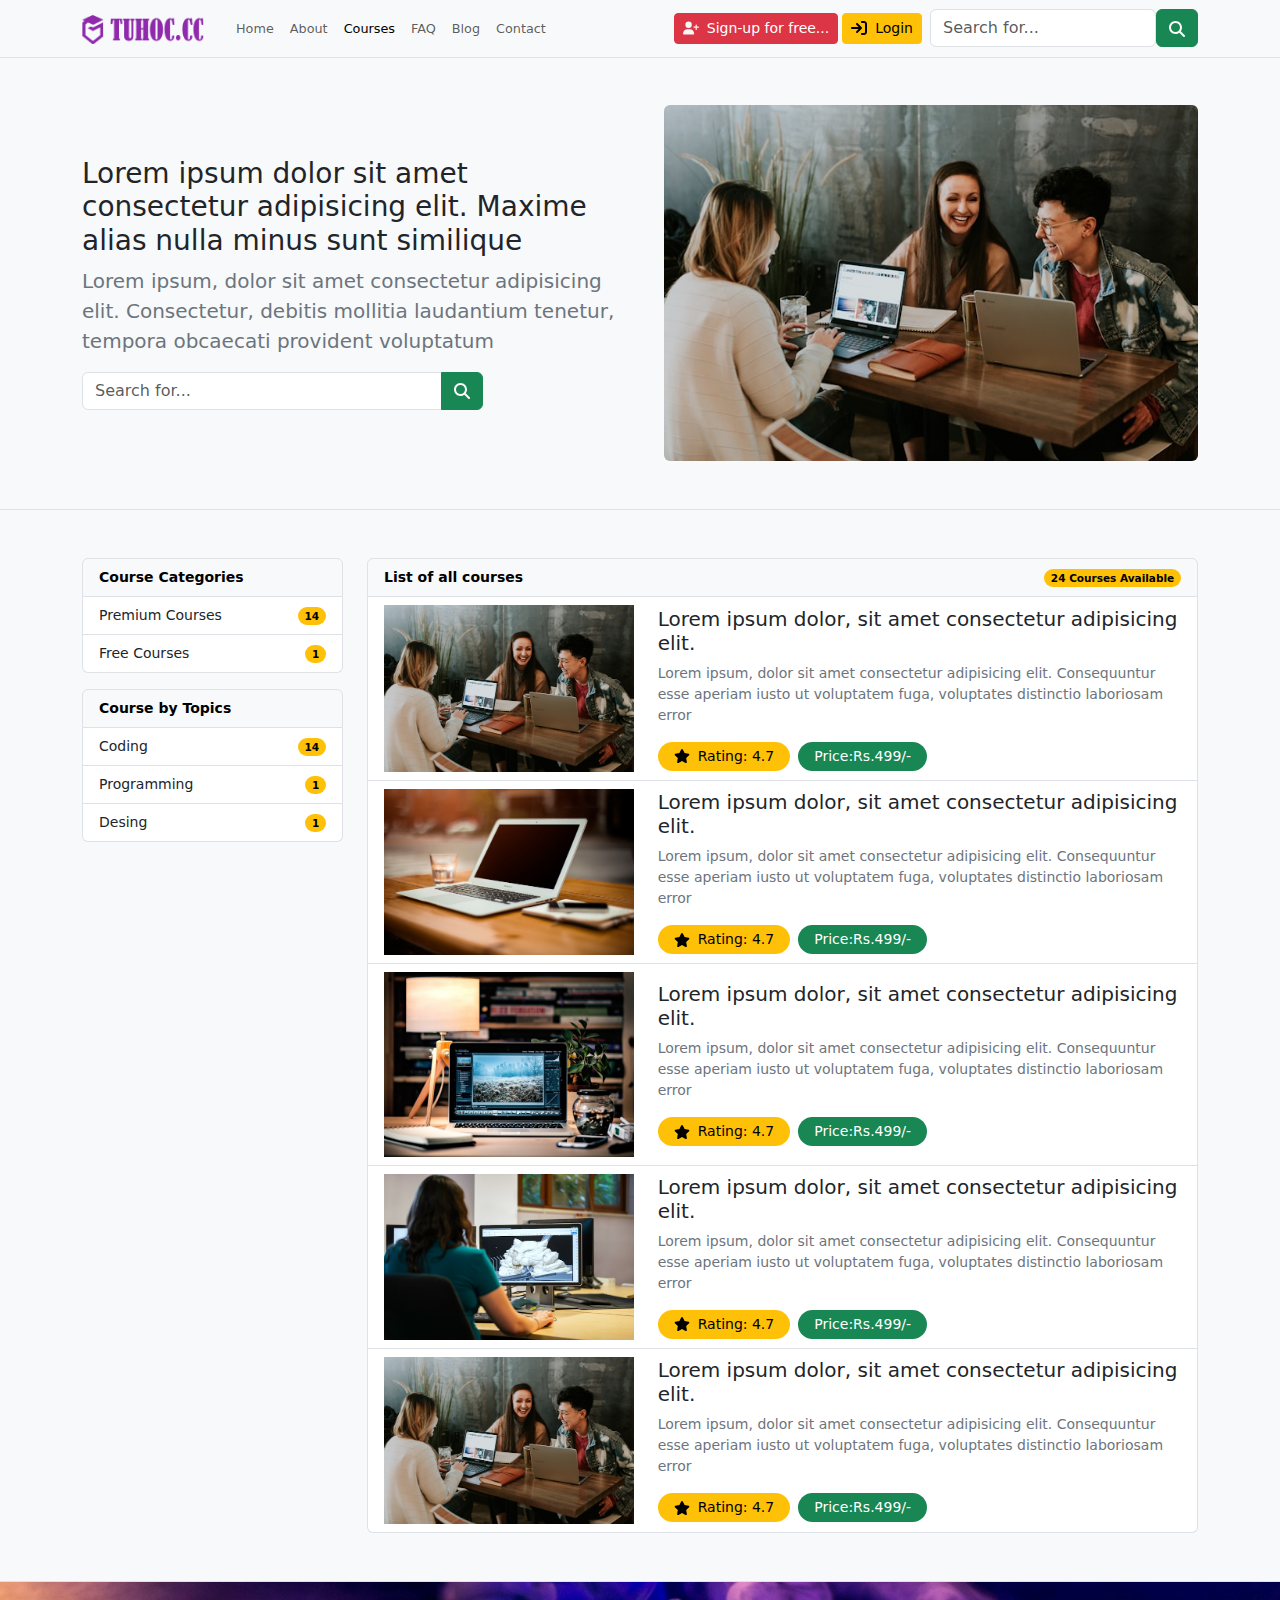
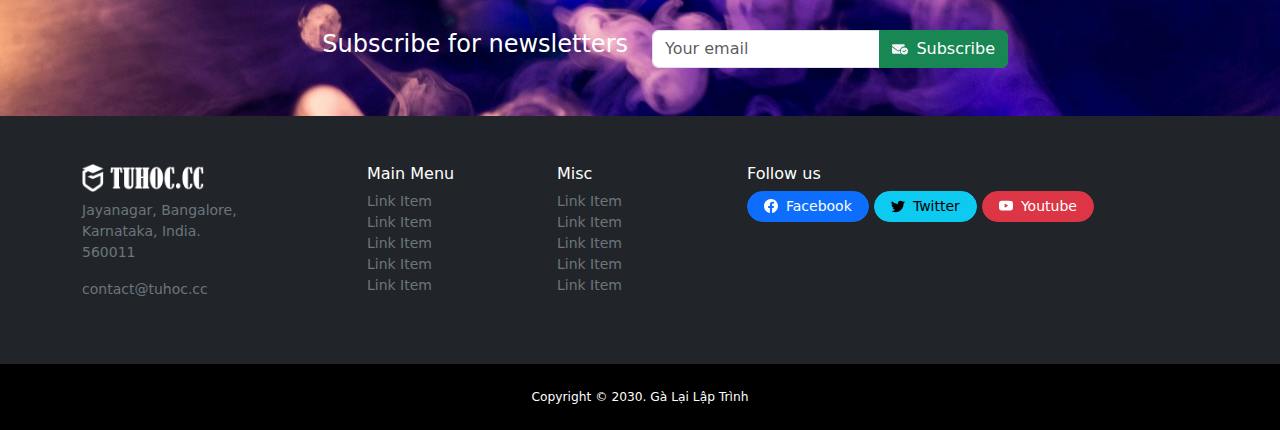
<file: duan4/courses.html>
<!DOCTYPE html>
<html lang="en">
<head>
    <meta charset="UTF-8">
    <meta name="viewport" content="width=device-width, initial-scale=1.0">
    <!--nhúng cs boostrap -->
    <link href="https://cdn.jsdelivr.net/npm/bootstrap@5.3.3/dist/css/bootstrap.min.css" rel="stylesheet" integrity="sha384-QWTKZyjpPEjISv5WaRU9OFeRpok6YctnYmDr5pNlyT2bRjXh0JMhjY6hW+ALEwIH" crossorigin="anonymous">
    <link rel="stylesheet" href="./docs.css">
    <link rel="stylesheet" href="style.css">
    <title>Document</title>
</head>
<body class="bg-light">
<!--Navbar-->
<nav class="navbar navbar-expand-lg bg-light border-bottom fixed-top" style="font-size: 0.8em;">
  <div class="container">
    <!--Navbar-brand-->
    <a class="navbar-brand" href="#">
      <img src="./img/logo-tuhoc-light.png" alt="logo tuhoc.cc">
    </a>
    <button class="navbar-toggler" type="button" data-bs-toggle="collapse" data-bs-target="#navbarSupportedContent" aria-controls="navbarSupportedContent" aria-expanded="false" aria-label="Toggle navigation">
      <span class="navbar-toggler-icon"></span>
    </button>
    <div class="collapse navbar-collapse" id="navbarSupportedContent">
      <!--Menu-->
      <ul class="navbar-nav me-auto mb-2 mb-lg-0">
        <li class="nav-item">
          <a class="nav-link" href="./index.html">Home</a>
        </li>
        <li class="nav-item">
          <a class="nav-link" href="./about.html">About</a>
        </li>
        <li class="nav-item">
          <a class="nav-link active" aria-current="page" href="#" active>Courses</a>
        </li>
        <li class="nav-item">
          <a class="nav-link" href="./faq.html">FAQ</a>
        </li>
        <li class="nav-item">
          <a class="nav-link" href="./blog.html">Blog</a>
        </li>
        <li class="nav-item">
          <a class="nav-link" href="./contact.html">Contact</a>
        </li>
      </ul>
      <!--btn sign-up login-->
      <div class="me-2 d-flex d-md-inline-flex flex-column flex-md-row gap-1" >
        <a href="#!" class="btn btn-danger btn-sm d-inline-flex justify-content-center align-items-center flex-grow-1 flex-shrink-1">
          <svg xmlns="http://www.w3.org/2000/svg" width="16px" height="16px" class="me-2"
          viewBox="0 0 640 512"><!--!Font Awesome Free 6.7.2 by @fontawesome - https://fontawesome.com License - https://fontawesome.com/license/free Copyright 2025 Fonticons, Inc.-->
          <path fill="#f7f7f7" d="M96 128a128 128 0 1 1 256 0A128 128 0 1 1 96 128zM0 482.3C0 383.8 79.8 304 178.3 304l91.4 0C368.2 304 448 383.8 448 482.3c0 16.4-13.3 29.7-29.7 29.7L29.7 512C13.3 512 0 498.7 0 482.3zM504 312l0-64-64 0c-13.3 0-24-10.7-24-24s10.7-24 24-24l64 0 0-64c0-13.3 10.7-24 24-24s24 10.7 24 24l0 64 64 0c13.3 0 24 10.7 24 24s-10.7 24-24 24l-64 0 0 64c0 13.3-10.7 24-24 24s-24-10.7-24-24z"/></svg>
          Sign-up for free...
        </a>
        <a href="#!" class="btn btn-warning btn-sm d-inline-flex justify-content-center align-items-center flex-grow-1 flex-shrink-1">
          <svg xmlns="http://www.w3.org/2000/svg"  width="16px" height="16px" class="me-2"
          viewBox="0 0 512 512"><!--!Font Awesome Free 6.7.2 by @fontawesome - https://fontawesome.com License - https://fontawesome.com/license/free Copyright 2025 Fonticons, Inc.-->
          <path fill="#000205" d="M352 96l64 0c17.7 0 32 14.3 32 32l0 256c0 17.7-14.3 32-32 32l-64 0c-17.7 0-32 14.3-32 32s14.3 32 32 32l64 0c53 0 96-43 96-96l0-256c0-53-43-96-96-96l-64 0c-17.7 0-32 14.3-32 32s14.3 32 32 32zm-9.4 182.6c12.5-12.5 12.5-32.8 0-45.3l-128-128c-12.5-12.5-32.8-12.5-45.3 0s-12.5 32.8 0 45.3L242.7 224 32 224c-17.7 0-32 14.3-32 32s14.3 32 32 32l210.7 0-73.4 73.4c-12.5 12.5-12.5 32.8 0 45.3s32.8 12.5 45.3 0l128-128z"/></svg>
          Login
        </a>
      </div>
      <!--Form search-->
      <form class="d-flex mt-1 mt-lg-0" role="search">
        <input class="form-control me-0" type="search" placeholder="Search for..." aria-label="Search">
        <button class="btn btn-success" type="submit">
          <svg xmlns="http://www.w3.org/2000/svg" width="16px" height="16px"
          viewBox="0 0 512 512"><!--!Font Awesome Free 6.7.2 by @fontawesome - https://fontawesome.com License - https://fontawesome.com/license/free Copyright 2025 Fonticons, Inc.-->
          <path fill="#fafafa" d="M416 208c0 45.9-14.9 88.3-40 122.7L502.6 457.4c12.5 12.5 12.5 32.8 0 45.3s-32.8 12.5-45.3 0L330.7 376c-34.4 25.2-76.8 40-122.7 40C93.1 416 0 322.9 0 208S93.1 0 208 0S416 93.1 416 208zM208 352a144 144 0 1 0 0-288 144 144 0 1 0 0 288z"/></svg>
        </button>
      </form>
    </div>
  </div>
</nav>
<!--header -->
<div class="main-header pb-5 border-bottom">
  <div class="container ">
    <div class="row align-items-center gx-md-5">
      <!--Khối bên trái-->
      <div class="col-md-6">
        <h1 class="fs-3 fw-normal">Lorem ipsum dolor sit amet consectetur adipisicing elit. Maxime alias nulla minus sunt similique</h1>
        <p class="fs-5 fw-light text-secondary">Lorem ipsum, dolor sit amet consectetur adipisicing elit. Consectetur, debitis mollitia laudantium tenetur, tempora obcaecati provident voluptatum</p>
        <!--Form search-->
        <div class="col-md-9">
          <form class="d-flex mt-1 mt-lg-0 input-group" role="search">
            <input class="form-control me-0" type="search" placeholder="Search for..." aria-label="Search">
            <button class="btn btn-success" type="submit">
              <svg xmlns="http://www.w3.org/2000/svg" width="16px" height="16px"
              viewBox="0 0 512 512"><!--!Font Awesome Free 6.7.2 by @fontawesome - https://fontawesome.com License - https://fontawesome.com/license/free Copyright 2025 Fonticons, Inc.-->
              <path fill="#fafafa" d="M416 208c0 45.9-14.9 88.3-40 122.7L502.6 457.4c12.5 12.5 12.5 32.8 0 45.3s-32.8 12.5-45.3 0L330.7 376c-34.4 25.2-76.8 40-122.7 40C93.1 416 0 322.9 0 208S93.1 0 208 0S416 93.1 416 208zM208 352a144 144 0 1 0 0-288 144 144 0 1 0 0 288z"/></svg>
            </button>
          </form>
        </div>
      </div>
      <!--Khối bên phải-->
      <div class="col-md-6 mt-2 mt-md-0">
        <div>
          <img class="rounded w-100" src="./img/main-header.jpg" alt="">
        </div>
      </div>
    </div>
  </div>
</div>
<!--course-->
<section class="py-5 border-bottom">
  <div class="container">
    <!--row courses--><!--Tham khảo list group và badges-->
    <div class="row">
      <div class="col-md-3">
        <div class="list-group mb-3 small">
          <div class="list-group-item text-bg-light fw-bold">Course Categories</div>
          <a class="align-items-center list-group-item d-flex justify-content-between" href="#!">Premium Courses
            <span class="badge rounded-pill text-bg-warning">14</span>
          </a>
          <a class="align-items-center list-group-item d-flex justify-content-between" href="#!">Free Courses
            <span class="badge rounded-pill text-bg-warning">1</span>
          </a>
        </div>
        <div class="list-group mb-3 mb-md-0 small">
          <div class="list-group-item text-bg-light fw-bold">Course by Topics</div>
          <a class="align-items-center list-group-item d-flex justify-content-between" href="#!">Coding
            <span class="badge rounded-pill text-bg-warning">14</span>
          </a>
          <a class="align-items-center list-group-item d-flex justify-content-between" href="#!">Programming
            <span class="badge rounded-pill text-bg-warning">1</span>
          </a>
          <a class="align-items-center list-group-item d-flex justify-content-between" href="#!">Desing
            <span class="badge rounded-pill text-bg-warning">1</span>
          </a>
        </div>
      </div>
      <div class="col-md-9">
        <div class="list-group small">
          <div class="list-group-item text-bg-light fw-bold d-flex justify-content-between align-items-center">
            List of all courses
            <span class="badge rounded-pill text-bg-warning">24 Courses Available</span>
          </div>
          <!--item1-->
          <a href="./single-course.html" class="list-group-item list-group-item-action">
            <div class="row align-items-center">
              <div class="col-md-4">
                <div>
                  <img src="./img/main-header.jpg" alt="" class="img-fluid">
                </div>
              </div>
              <div class="col-md-8">
                <h5>Lorem ipsum dolor, sit amet consectetur adipisicing elit.</h5>
                <p class="text-secondary">Lorem ipsum, dolor sit amet consectetur adipisicing elit. Consequuntur esse aperiam iusto ut voluptatem fuga, voluptates distinctio laboriosam error</p>
                <div class="d-inline-flex align-items-center">
                  <button class="rounded-pill text-bg-warning border-0 me-2 py-1 px-3 d-inline-flex align-items-center">
                    <svg xmlns="http://www.w3.org/2000/svg" width="16px" height="16px"
                    viewBox="0 0 576 512"><!--!Font Awesome Free 6.7.2 by @fontawesome - https://fontawesome.com License - https://fontawesome.com/license/free Copyright 2025 Fonticons, Inc.-->
                    <path d="M316.9 18C311.6 7 300.4 0 288.1 0s-23.4 7-28.8 18L195 150.3 51.4 171.5c-12 1.8-22 10.2-25.7 21.7s-.7 24.2 7.9 32.7L137.8 329 113.2 474.7c-2 12 3 24.2 12.9 31.3s23 8 33.8 2.3l128.3-68.5 128.3 68.5c10.8 5.7 23.9 4.9 33.8-2.3s14.9-19.3 12.9-31.3L438.5 329 542.7 225.9c8.6-8.5 11.7-21.2 7.9-32.7s-13.7-19.9-25.7-21.7L381.2 150.3 316.9 18z"/></svg>
                    <span class="ps-2">Rating: 4.7</span>
                  </button>
                  <button class="border-0  rounded-pill text-bg-success me-2 py-1 px-3">Price:Rs.499/-</button>
                </div>
              </div>
            </div>
          </a>
          <!--item2-->
          <a href="./single-course.html" class="list-group-item list-group-item-action">
            <div class="row align-items-center">
              <div class="col-md-4">
                <div>
                  <img src="./img/pic1.jpg" alt="" class="img-fluid">
                </div>
              </div>
              <div class="col-md-8">
                <h5>Lorem ipsum dolor, sit amet consectetur adipisicing elit.</h5>
                <p class="text-secondary">Lorem ipsum, dolor sit amet consectetur adipisicing elit. Consequuntur esse aperiam iusto ut voluptatem fuga, voluptates distinctio laboriosam error</p>
                <div class="d-inline-flex align-items-center">
                  <button class="rounded-pill text-bg-warning border-0 me-2 py-1 px-3 d-inline-flex align-items-center">
                    <svg xmlns="http://www.w3.org/2000/svg" width="16px" height="16px"
                    viewBox="0 0 576 512"><!--!Font Awesome Free 6.7.2 by @fontawesome - https://fontawesome.com License - https://fontawesome.com/license/free Copyright 2025 Fonticons, Inc.-->
                    <path d="M316.9 18C311.6 7 300.4 0 288.1 0s-23.4 7-28.8 18L195 150.3 51.4 171.5c-12 1.8-22 10.2-25.7 21.7s-.7 24.2 7.9 32.7L137.8 329 113.2 474.7c-2 12 3 24.2 12.9 31.3s23 8 33.8 2.3l128.3-68.5 128.3 68.5c10.8 5.7 23.9 4.9 33.8-2.3s14.9-19.3 12.9-31.3L438.5 329 542.7 225.9c8.6-8.5 11.7-21.2 7.9-32.7s-13.7-19.9-25.7-21.7L381.2 150.3 316.9 18z"/></svg>
                    <span class="ps-2">Rating: 4.7</span>
                  </button>
                  <button class="border-0  rounded-pill text-bg-success me-2 py-1 px-3">Price:Rs.499/-</button>
                </div>
              </div>
            </div>
          </a>
          <!--item3-->
          <a href="./single-course.html" class="list-group-item list-group-item-action">
            <div class="row align-items-center">
              <div class="col-md-4">
                <div>
                  <img src="./img/pic2.jpg" alt="" class="img-fluid">
                </div>
              </div>
              <div class="col-md-8">
                <h5>Lorem ipsum dolor, sit amet consectetur adipisicing elit.</h5>
                <p class="text-secondary">Lorem ipsum, dolor sit amet consectetur adipisicing elit. Consequuntur esse aperiam iusto ut voluptatem fuga, voluptates distinctio laboriosam error</p>
                <div class="d-inline-flex align-items-center">
                  <button class="rounded-pill text-bg-warning border-0 me-2 py-1 px-3 d-inline-flex align-items-center">
                    <svg xmlns="http://www.w3.org/2000/svg" width="16px" height="16px"
                    viewBox="0 0 576 512"><!--!Font Awesome Free 6.7.2 by @fontawesome - https://fontawesome.com License - https://fontawesome.com/license/free Copyright 2025 Fonticons, Inc.-->
                    <path d="M316.9 18C311.6 7 300.4 0 288.1 0s-23.4 7-28.8 18L195 150.3 51.4 171.5c-12 1.8-22 10.2-25.7 21.7s-.7 24.2 7.9 32.7L137.8 329 113.2 474.7c-2 12 3 24.2 12.9 31.3s23 8 33.8 2.3l128.3-68.5 128.3 68.5c10.8 5.7 23.9 4.9 33.8-2.3s14.9-19.3 12.9-31.3L438.5 329 542.7 225.9c8.6-8.5 11.7-21.2 7.9-32.7s-13.7-19.9-25.7-21.7L381.2 150.3 316.9 18z"/></svg>
                    <span class="ps-2">Rating: 4.7</span>
                  </button>
                  <button class="border-0  rounded-pill text-bg-success me-2 py-1 px-3">Price:Rs.499/-</button>
                </div>
              </div>
            </div>
          </a>
          <!--item4-->
          <a href="./single-course.html" class="list-group-item list-group-item-action">
            <div class="row align-items-center">
              <div class="col-md-4">
                <div>
                  <img src="./img/pic3.jpg" alt="" class="img-fluid">
                </div>
              </div>
              <div class="col-md-8">
                <h5>Lorem ipsum dolor, sit amet consectetur adipisicing elit.</h5>
                <p class="text-secondary">Lorem ipsum, dolor sit amet consectetur adipisicing elit. Consequuntur esse aperiam iusto ut voluptatem fuga, voluptates distinctio laboriosam error</p>
                <div class="d-inline-flex align-items-center">
                  <button class="rounded-pill text-bg-warning border-0 me-2 py-1 px-3 d-inline-flex align-items-center">
                    <svg xmlns="http://www.w3.org/2000/svg" width="16px" height="16px"
                    viewBox="0 0 576 512"><!--!Font Awesome Free 6.7.2 by @fontawesome - https://fontawesome.com License - https://fontawesome.com/license/free Copyright 2025 Fonticons, Inc.-->
                    <path d="M316.9 18C311.6 7 300.4 0 288.1 0s-23.4 7-28.8 18L195 150.3 51.4 171.5c-12 1.8-22 10.2-25.7 21.7s-.7 24.2 7.9 32.7L137.8 329 113.2 474.7c-2 12 3 24.2 12.9 31.3s23 8 33.8 2.3l128.3-68.5 128.3 68.5c10.8 5.7 23.9 4.9 33.8-2.3s14.9-19.3 12.9-31.3L438.5 329 542.7 225.9c8.6-8.5 11.7-21.2 7.9-32.7s-13.7-19.9-25.7-21.7L381.2 150.3 316.9 18z"/></svg>
                    <span class="ps-2">Rating: 4.7</span>
                  </button>
                  <button class="border-0  rounded-pill text-bg-success me-2 py-1 px-3">Price:Rs.499/-</button>
                </div>
              </div>
            </div>
          </a>
          <!--item5-->
          <a href="./single-course.html" class="list-group-item list-group-item-action">
            <div class="row align-items-center">
              <div class="col-md-4">
                <div>
                  <img src="./img/main-header.jpg" alt="" class="img-fluid">
                </div>
              </div>
              <div class="col-md-8">
                <h5>Lorem ipsum dolor, sit amet consectetur adipisicing elit.</h5>
                <p class="text-secondary">Lorem ipsum, dolor sit amet consectetur adipisicing elit. Consequuntur esse aperiam iusto ut voluptatem fuga, voluptates distinctio laboriosam error</p>
                <div class="d-inline-flex align-items-center">
                  <button class="rounded-pill text-bg-warning border-0 me-2 py-1 px-3 d-inline-flex align-items-center">
                    <svg xmlns="http://www.w3.org/2000/svg" width="16px" height="16px"
                    viewBox="0 0 576 512"><!--!Font Awesome Free 6.7.2 by @fontawesome - https://fontawesome.com License - https://fontawesome.com/license/free Copyright 2025 Fonticons, Inc.-->
                    <path d="M316.9 18C311.6 7 300.4 0 288.1 0s-23.4 7-28.8 18L195 150.3 51.4 171.5c-12 1.8-22 10.2-25.7 21.7s-.7 24.2 7.9 32.7L137.8 329 113.2 474.7c-2 12 3 24.2 12.9 31.3s23 8 33.8 2.3l128.3-68.5 128.3 68.5c10.8 5.7 23.9 4.9 33.8-2.3s14.9-19.3 12.9-31.3L438.5 329 542.7 225.9c8.6-8.5 11.7-21.2 7.9-32.7s-13.7-19.9-25.7-21.7L381.2 150.3 316.9 18z"/></svg>
                    <span class="ps-2">Rating: 4.7</span>
                  </button>
                  <button class="border-0  rounded-pill text-bg-success me-2 py-1 px-3">Price:Rs.499/-</button>
                </div>
              </div>
            </div>
          </a>
        </div>
      </div>
    </div>
</section>
<!--Subcribe-->
<section class="subscribe py-5">
  <div class="container">
    <div class="row justify-content-center">
      <div class="col-md-4">
        <div class="text-center mb-3 mb-md-0">
          <h5 class="text-white  text-md-end fs-4 fw-light">Subscribe for newsletters</h5>
        </div>
      </div>
      <div class="col-md-4">
        <!--Form email-->
      <form class="d-flex mt-1 mt-lg-0" role="search">
        <div class="input-group">
          <input class="form-control me-0" type="email" placeholder="Your email" aria-label="Subscribe">
        <button class="btn btn-success d-inline-flex align-items-center" type="submit">
          <svg xmlns="http://www.w3.org/2000/svg" width="16px" height="16px" fill="currentColor" class="me-2" viewBox="0 0 640 512"><!--!Font Awesome Free 6.7.2 by @fontawesome - https://fontawesome.com License - https://fontawesome.com/license/free Copyright 2025 Fonticons, Inc.--><path fill="#f2f4f7" d="M48 64C21.5 64 0 85.5 0 112c0 15.1 7.1 29.3 19.2 38.4L236.8 313.6c11.4 8.5 27 8.5 38.4 0l57.4-43c23.9-59.8 79.7-103.3 146.3-109.8l13.9-10.4c12.1-9.1 19.2-23.3 19.2-38.4c0-26.5-21.5-48-48-48L48 64zM294.4 339.2c-22.8 17.1-54 17.1-76.8 0L0 176 0 384c0 35.3 28.7 64 64 64l296.2 0C335.1 417.6 320 378.5 320 336c0-5.6 .3-11.1 .8-16.6l-26.4 19.8zM640 336a144 144 0 1 0 -288 0 144 144 0 1 0 288 0zm-76.7-43.3c6.2 6.2 6.2 16.4 0 22.6l-72 72c-6.2 6.2-16.4 6.2-22.6 0l-40-40c-6.2-6.2-6.2-16.4 0-22.6s16.4-6.2 22.6 0L480 353.4l60.7-60.7c6.2-6.2 16.4-6.2 22.6 0z"/></svg>
          Subscribe
        </button>
        </div>
      </form>
      </div>
    </div>
  </div>
</section>
<!--Main footer-->
<footer class="text-bg-dark py-5">
  <div class="container">
    <div class="row">
      <div class="col-md-3">
        <div class="brand-icon mb-2">
          <img src="./img/logo-tuhoc-dark.png" alt="">
        </div>
        <address class="text-secondary small">
          Jayanagar, Bangalore, <br/>
          Karnataka, India. <br/>
          560011
        </address>
        <p class="text-secondary small">contact@tuhoc.cc</p>
      </div>
      <div class="col-md-2">
        <h6>Main Menu</h6>
        <ul class="list-unstyled small">
          <li><a href="#" class="text-decoration-none text-secondary">Link Item</a></li>
          <li><a href="#" class="text-decoration-none text-secondary">Link Item</a></li>
          <li><a href="#" class="text-decoration-none text-secondary">Link Item</a></li>
          <li><a href="#" class="text-decoration-none text-secondary">Link Item</a></li>
          <li><a href="#" class="text-decoration-none text-secondary">Link Item</a></li>
        </ul>
      </div>
      <div class="col-md-2">
        <h6>Misc</h6>
        <ul class="list-unstyled small">
          <li><a href="#" class="text-decoration-none text-secondary">Link Item</a></li>
          <li><a href="#" class="text-decoration-none text-secondary">Link Item</a></li>
          <li><a href="#" class="text-decoration-none text-secondary">Link Item</a></li>
          <li><a href="#" class="text-decoration-none text-secondary">Link Item</a></li>
          <li><a href="#" class="text-decoration-none text-secondary">Link Item</a></li>
        </ul>
      </div>
      <div class="col-md-5">
        <h6>Follow us</h6>
        <div>
          <a href="#!" class="mb-2 btn btn-primary btn-sm rounded-pill px-md-3 d-inline-flex align-items-center ">
            <svg xmlns="http://www.w3.org/2000/svg" width="16" height="16" fill="currentColor" class="bi bi-facebook me-md-2" viewBox="0 0 16 16">
              <path d="M16 8.049c0-4.446-3.582-8.05-8-8.05C3.58 0-.002 3.603-.002 8.05c0 4.017 2.926 7.347 6.75 7.951v-5.625h-2.03V8.05H6.75V6.275c0-2.017 1.195-3.131 3.022-3.131.876 0 1.791.157 1.791.157v1.98h-1.009c-.993 0-1.303.621-1.303 1.258v1.51h2.218l-.354 2.326H9.25V16c3.824-.604 6.75-3.934 6.75-7.951z"></path>
            </svg>
            <span class="d-none d-md-block">Facebook</span>
          </a>
          <a href="#!" class="mb-2 btn btn-info btn-sm rounded-pill px-md-3 d-inline-flex align-items-center ">
            <svg xmlns="http://www.w3.org/2000/svg" width="16" height="16" fill="currentColor" class="bi bi-twitter me-md-2" viewBox="0 0 16 16">
              <path d="M5.026 15c6.038 0 9.341-5.003 9.341-9.334 0-.14 0-.282-.006-.422A6.685 6.685 0 0 0 16 3.542a6.658 6.658 0 0 1-1.889.518 3.301 3.301 0 0 0 1.447-1.817 6.533 6.533 0 0 1-2.087.793A3.286 3.286 0 0 0 7.875 6.03a9.325 9.325 0 0 1-6.767-3.429 3.289 3.289 0 0 0 1.018 4.382A3.323 3.323 0 0 1 .64 6.575v.045a3.288 3.288 0 0 0 2.632 3.218 3.203 3.203 0 0 1-.865.115 3.23 3.23 0 0 1-.614-.057 3.283 3.283 0 0 0 3.067 2.277A6.588 6.588 0 0 1 .78 13.58a6.32 6.32 0 0 1-.78-.045A9.344 9.344 0 0 0 5.026 15z"></path>
            </svg>            
            <span class="d-none d-md-block">Twitter</span>
          </a>
          <a href="#!" class="mb-2 btn btn-danger btn-sm rounded-pill px-md-3 d-inline-flex align-items-center ">
            <svg xmlns="http://www.w3.org/2000/svg" width="16" height="16" fill="currentColor" class="bi bi-youtube me-md-2" viewBox="0 0 16 16">
              <path d="M8.051 1.999h.089c.822.003 4.987.033 6.11.335a2.01 2.01 0 0 1 1.415 1.42c.101.38.172.883.22 1.402l.01.104.022.26.008.104c.065.914.073 1.77.074 1.957v.075c-.001.194-.01 1.108-.082 2.06l-.008.105-.009.104c-.05.572-.124 1.14-.235 1.558a2.007 2.007 0 0 1-1.415 1.42c-1.16.312-5.569.334-6.18.335h-.142c-.309 0-1.587-.006-2.927-.052l-.17-.006-.087-.004-.171-.007-.171-.007c-1.11-.049-2.167-.128-2.654-.26a2.007 2.007 0 0 1-1.415-1.419c-.111-.417-.185-.986-.235-1.558L.09 9.82l-.008-.104A31.4 31.4 0 0 1 0 7.68v-.123c.002-.215.01-.958.064-1.778l.007-.103.003-.052.008-.104.022-.26.01-.104c.048-.519.119-1.023.22-1.402a2.007 2.007 0 0 1 1.415-1.42c.487-.13 1.544-.21 2.654-.26l.17-.007.172-.006.086-.003.171-.007A99.788 99.788 0 0 1 7.858 2h.193zM6.4 5.209v4.818l4.157-2.408L6.4 5.209z"></path>
            </svg>
            <span class="d-none d-md-block">Youtube</span>
          </a>
        </div>
      </div>
    </div>
  </div>
</footer>
<!--Copyright-->
<div class="copy-right py-4">
  <div class="container">
    <div class="row text-center text-white small">
      <p class="m-0 small">Copyright © 2030. Gà Lại Lập Trình</p>
    </div>
  </div>
</div>
<!--sticky footer-->
<div class="py-3 d-md-none d-block d-flex justify-content-center fixed-bottom blur-filter">
  <a href="#!" class="btn btn-warning rounded-pill fw-bold px-3 d-inline-flex align-items-center">
    <svg xmlns="http://www.w3.org/2000/svg" width="16" height="16" fill="currentColor" class="bi bi-person-check-fill me-2" viewBox="0 0 16 16">
      <path fill-rule="evenodd" d="M15.854 5.146a.5.5 0 0 1 0 .708l-3 3a.5.5 0 0 1-.708 0l-1.5-1.5a.5.5 0 0 1 .708-.708L12.5 7.793l2.646-2.647a.5.5 0 0 1 .708 0z"></path>
      <path d="M1 14s-1 0-1-1 1-4 6-4 6 3 6 4-1 1-1 1H1zm5-6a3 3 0 1 0 0-6 3 3 0 0 0 0 6z"></path>
    </svg>
    Sign-up for free
  </a>
</div>
<!--mobile padding-->
<div class="py-5 d-md-none d-block"></div>
  <!--Nhúng js boostrap-->
    <script src="https://cdn.jsdelivr.net/npm/@popperjs/core@2.11.8/dist/umd/popper.min.js" integrity="sha384-I7E8VVD/ismYTF4hNIPjVp/Zjvgyol6VFvRkX/vR+Vc4jQkC+hVqc2pM8ODewa9r" crossorigin="anonymous"></script>
    <script src="https://cdn.jsdelivr.net/npm/bootstrap@5.3.3/dist/js/bootstrap.min.js" integrity="sha384-0pUGZvbkm6XF6gxjEnlmuGrJXVbNuzT9qBBavbLwCsOGabYfZo0T0to5eqruptLy" crossorigin="anonymous"></script>
</body>
</html>
</file>
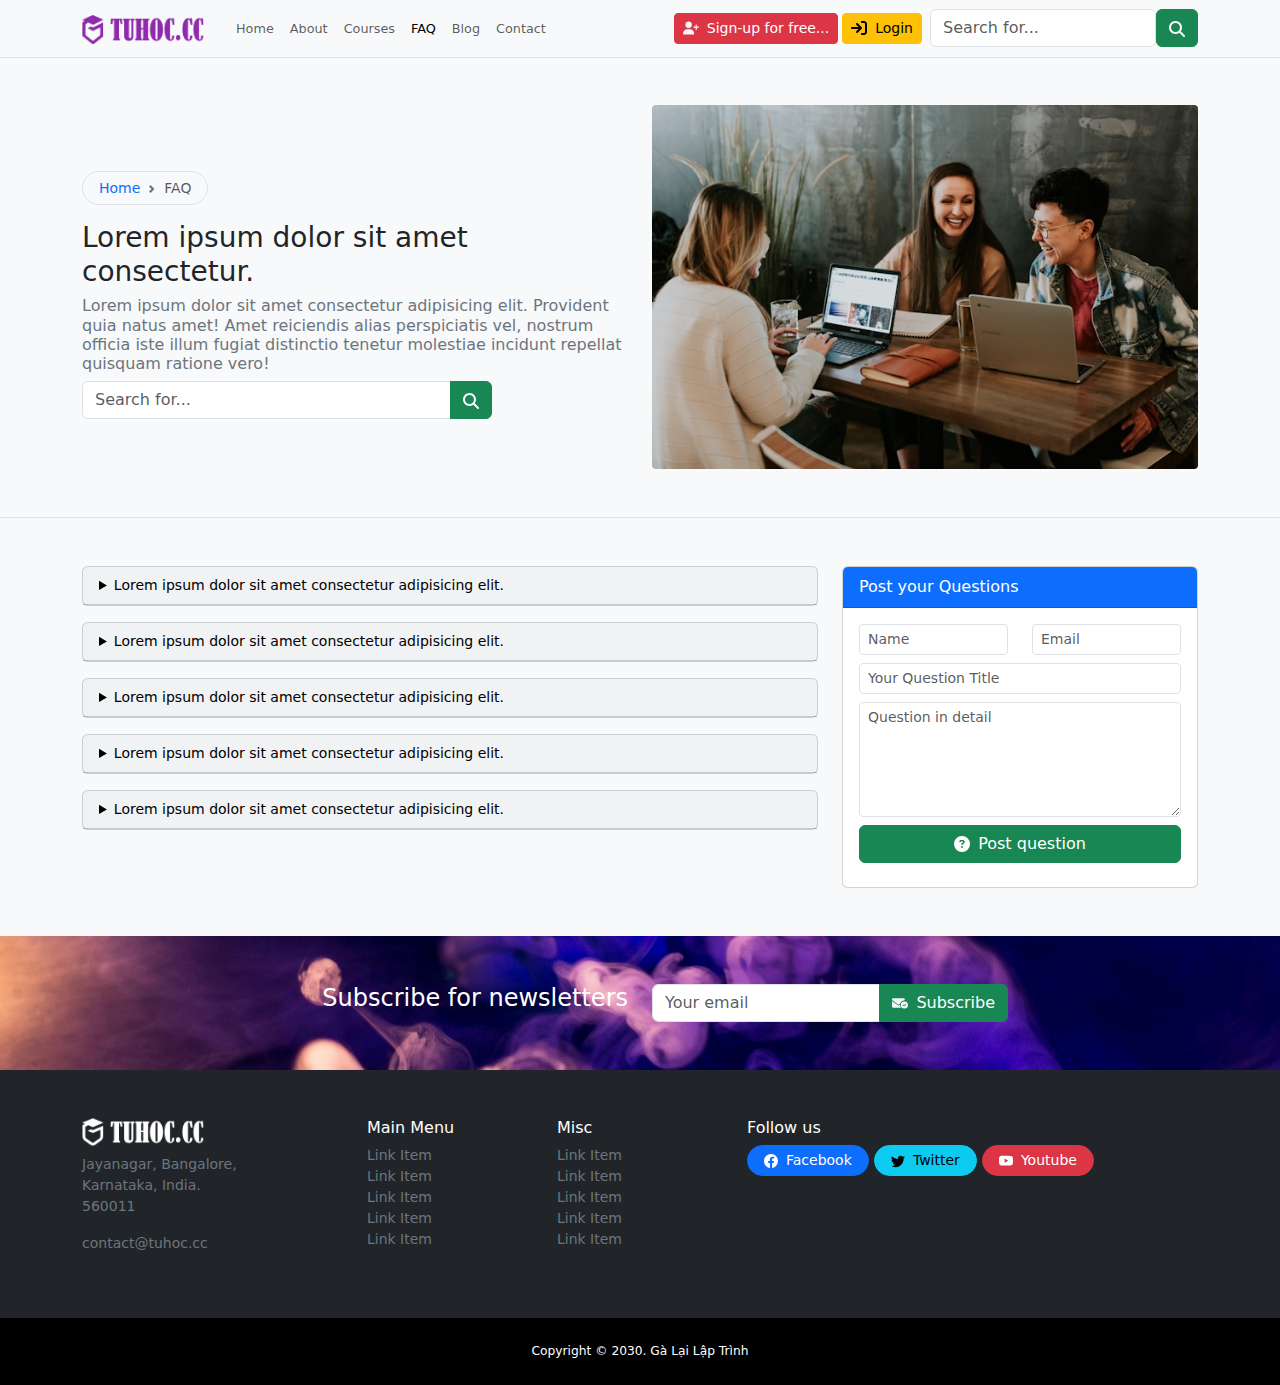
<file: duan4/faq.html>
<!DOCTYPE html>
<html lang="en">
<head>
    <meta charset="UTF-8">
    <meta name="viewport" content="width=device-width, initial-scale=1.0">
    <!--nhúng cs boostrap -->
    <link href="https://cdn.jsdelivr.net/npm/bootstrap@5.3.3/dist/css/bootstrap.min.css" rel="stylesheet" integrity="sha384-QWTKZyjpPEjISv5WaRU9OFeRpok6YctnYmDr5pNlyT2bRjXh0JMhjY6hW+ALEwIH" crossorigin="anonymous">
    <link rel="stylesheet" href="./docs.css">
    <link rel="stylesheet" href="style.css">
    <title>Document</title>
</head>
<body class="bg-light">
<!--Navbar-->
<nav class="navbar navbar-expand-lg bg-light border-bottom fixed-top" style="font-size: 0.8em;">
  <div class="container">
    <!--Navbar-brand-->
    <a class="navbar-brand" href="#">
      <img src="./img/logo-tuhoc-light.png" alt="logo tuhoc.cc">
      <!-- <img src="./img/logo-tuhoc-light.png" alt="logo tuhoc.cc" width="30" height="24"> -->
    </a>
    <button class="navbar-toggler" type="button" data-bs-toggle="collapse" data-bs-target="#navbarSupportedContent" aria-controls="navbarSupportedContent" aria-expanded="false" aria-label="Toggle navigation">
      <span class="navbar-toggler-icon"></span>
    </button>
    <div class="collapse navbar-collapse" id="navbarSupportedContent">
      <!--Menu-->
      <ul class="navbar-nav me-auto mb-2 mb-lg-0">
        <li class="nav-item">
          <a class="nav-link" href="./index.html">Home</a>
        </li>
        <li class="nav-item">
          <a class="nav-link" href="./about.html">About</a>
        </li>
        <li class="nav-item">
          <a class="nav-link" href="./courses.html">Courses</a>
        </li>
        <li class="nav-item">
          <a class="nav-link active" aria-current="page" href="#">FAQ</a>
        </li>
        <li class="nav-item">
          <a class="nav-link" href="./blog.html">Blog</a>
        </li>
        <li class="nav-item">
          <a class="nav-link" href="./contact.html">Contact</a>
        </li>
      </ul>
      <!--btn sign-up login-->
      <div class="me-2 d-flex d-md-inline-flex flex-column flex-md-row gap-1" >
        <a href="#!" class="btn btn-danger btn-sm d-inline-flex justify-content-center align-items-center flex-grow-1 flex-shrink-1">
          <svg xmlns="http://www.w3.org/2000/svg" width="16px" height="16px" class="me-2"
          viewBox="0 0 640 512"><!--!Font Awesome Free 6.7.2 by @fontawesome - https://fontawesome.com License - https://fontawesome.com/license/free Copyright 2025 Fonticons, Inc.-->
          <path fill="#f7f7f7" d="M96 128a128 128 0 1 1 256 0A128 128 0 1 1 96 128zM0 482.3C0 383.8 79.8 304 178.3 304l91.4 0C368.2 304 448 383.8 448 482.3c0 16.4-13.3 29.7-29.7 29.7L29.7 512C13.3 512 0 498.7 0 482.3zM504 312l0-64-64 0c-13.3 0-24-10.7-24-24s10.7-24 24-24l64 0 0-64c0-13.3 10.7-24 24-24s24 10.7 24 24l0 64 64 0c13.3 0 24 10.7 24 24s-10.7 24-24 24l-64 0 0 64c0 13.3-10.7 24-24 24s-24-10.7-24-24z"/></svg>
          Sign-up for free...
        </a>
        <a href="#!" class="btn btn-warning btn-sm d-inline-flex justify-content-center align-items-center flex-grow-1 flex-shrink-1">
          <svg xmlns="http://www.w3.org/2000/svg"  width="16px" height="16px" class="me-2"
          viewBox="0 0 512 512"><!--!Font Awesome Free 6.7.2 by @fontawesome - https://fontawesome.com License - https://fontawesome.com/license/free Copyright 2025 Fonticons, Inc.-->
          <path fill="#000205" d="M352 96l64 0c17.7 0 32 14.3 32 32l0 256c0 17.7-14.3 32-32 32l-64 0c-17.7 0-32 14.3-32 32s14.3 32 32 32l64 0c53 0 96-43 96-96l0-256c0-53-43-96-96-96l-64 0c-17.7 0-32 14.3-32 32s14.3 32 32 32zm-9.4 182.6c12.5-12.5 12.5-32.8 0-45.3l-128-128c-12.5-12.5-32.8-12.5-45.3 0s-12.5 32.8 0 45.3L242.7 224 32 224c-17.7 0-32 14.3-32 32s14.3 32 32 32l210.7 0-73.4 73.4c-12.5 12.5-12.5 32.8 0 45.3s32.8 12.5 45.3 0l128-128z"/></svg>
          Login
        </a>
      </div>
      <!--Form search-->
      <form class="d-flex mt-1 mt-lg-0" role="search">
        <input class="form-control me-0" type="search" placeholder="Search for..." aria-label="Search">
        <button class="btn btn-success" type="submit">
          <svg xmlns="http://www.w3.org/2000/svg" width="16px" height="16px"
          viewBox="0 0 512 512"><!--!Font Awesome Free 6.7.2 by @fontawesome - https://fontawesome.com License - https://fontawesome.com/license/free Copyright 2025 Fonticons, Inc.-->
          <path fill="#fafafa" d="M416 208c0 45.9-14.9 88.3-40 122.7L502.6 457.4c12.5 12.5 12.5 32.8 0 45.3s-32.8 12.5-45.3 0L330.7 376c-34.4 25.2-76.8 40-122.7 40C93.1 416 0 322.9 0 208S93.1 0 208 0S416 93.1 416 208zM208 352a144 144 0 1 0 0-288 144 144 0 1 0 0 288z"/></svg>
        </button>
      </form>
    </div>
  </div>
</nav>
<!--faq header-->
<header class="border-bottom pb-5">
  <div class="container main-header">
    <div class="row align-items-center flex-column-reverse flex-md-row">
      <!--Khối bên trái-->
      <div class="col-md-6 pt-3">
        <div class="breakcrumb-holder">
          <nav style="--bs-breadcrumb-divider: url(&#34;data:image/svg+xml,%3Csvg xmlns='http://www.w3.org/2000/svg' width='8' height='8'%3E%3Cpath d='M2.5 0L1 1.5 3.5 4 1 6.5 2.5 8l4-4-4-4z' fill='%236c757d'/%3E%3C/svg%3E&#34;);" aria-label="breadcrumb">
            <ol class="breadcrumb border d-inline-flex px-3 py-1 rounded-pill align-items-center">
              <li class="breadcrumb-item"><a class="text-decoration-none small" href="./index.html">Home</a></li>
              <li class="breadcrumb-item active small" aria-current="page">FAQ</li>
            </ol>
          </nav>
        </div>
        <div class="header-content">
          <h1 class="fw-normal fs-3">Lorem ipsum dolor sit amet consectetur.</h1>
          <h2 class="fs-6 small fw-light text-secondary">
            Lorem ipsum dolor sit amet consectetur adipisicing elit. Provident quia natus amet! Amet
            reiciendis alias perspiciatis vel, nostrum officia iste illum fugiat distinctio tenetur
            molestiae incidunt repellat quisquam ratione vero!
          </h2>
          <div class="col-md-9">
            <form class="d-flex mt-1 mt-lg-0" role="search">
              <div class=" input-group">
                <input class="form-control me-0" type="search" placeholder="Search for..." aria-label="Search">
              <button class="btn btn-success" type="submit">
                <svg xmlns="http://www.w3.org/2000/svg" width="16px" height="16px"
                viewBox="0 0 512 512"><!--!Font Awesome Free 6.7.2 by @fontawesome - https://fontawesome.com License - https://fontawesome.com/license/free Copyright 2025 Fonticons, Inc.-->
                <path fill="#fafafa" d="M416 208c0 45.9-14.9 88.3-40 122.7L502.6 457.4c12.5 12.5 12.5 32.8 0 45.3s-32.8 12.5-45.3 0L330.7 376c-34.4 25.2-76.8 40-122.7 40C93.1 416 0 322.9 0 208S93.1 0 208 0S416 93.1 416 208zM208 352a144 144 0 1 0 0-288 144 144 0 1 0 0 288z"/></svg>
              </button>
              </div>
            </form>
          </div>
        </div>
      </div>
      <!--Khối bên phải-->
      <div class="col-md-6 mt-2 mt-md-0">
        <div>
          <img class="w-100 h-auto rounded-1" src="./img//main-header.jpg" alt="">
        </div>
      </div>
    </div>
  </div>
</header>
<!--FAQ list-->
<section class="faq-list py-5">
  <div class="container">
    <div class="row">
      <!--list question || dùng card và summary-->
      <div class="col-md-8">
        <!--item 1-->
        <details class="card text-bg-light small mb-3">
          <summary class="card-header">Lorem ipsum dolor sit amet consectetur adipisicing elit.</summary>
          <div class="card-body">
            <p>Lorem, ipsum dolor sit amet consectetur adipisicing elit. Nihil sequi earum, odit, placeat, esse alias sunt quisquam repudiandae molestias reprehenderit corporis tenetur in laboriosam voluptatum debitis aliquid ab dolorem quae!</p>
          </div>
        </details>
        <!--item 2-->
        <details class="card text-bg-light small mb-3">
          <summary class="card-header">Lorem ipsum dolor sit amet consectetur adipisicing elit.</summary>
          <div class="card-body">
            <p>Lorem, ipsum dolor sit amet consectetur adipisicing elit. Nihil sequi earum, odit, placeat, esse alias sunt quisquam repudiandae molestias reprehenderit corporis tenetur in laboriosam voluptatum debitis aliquid ab dolorem quae!</p>
          </div>
        </details>
        <!--item 3-->
        <details class="card text-bg-light small mb-3">
          <summary class="card-header">Lorem ipsum dolor sit amet consectetur adipisicing elit.</summary>
          <div class="card-body">
            <p>Lorem, ipsum dolor sit amet consectetur adipisicing elit. Nihil sequi earum, odit, placeat, esse alias sunt quisquam repudiandae molestias reprehenderit corporis tenetur in laboriosam voluptatum debitis aliquid ab dolorem quae!</p>
          </div>
        </details>
        <!--item 4-->
        <details class="card text-bg-light small mb-3">
          <summary class="card-header">Lorem ipsum dolor sit amet consectetur adipisicing elit.</summary>
          <div class="card-body">
            <p>Lorem, ipsum dolor sit amet consectetur adipisicing elit. Nihil sequi earum, odit, placeat, esse alias sunt quisquam repudiandae molestias reprehenderit corporis tenetur in laboriosam voluptatum debitis aliquid ab dolorem quae!</p>
          </div>
        </details>
        <!--item 5-->
        <details class="card text-bg-light small mb-3">
          <summary class="card-header">Lorem ipsum dolor sit amet consectetur adipisicing elit.</summary>
          <div class="card-body">
            <p>Lorem, ipsum dolor sit amet consectetur adipisicing elit. Nihil sequi earum, odit, placeat, esse alias sunt quisquam repudiandae molestias reprehenderit corporis tenetur in laboriosam voluptatum debitis aliquid ab dolorem quae!</p>
          </div>
        </details>
      </div>
      <!-- post question-->
      <div class="col-md-4">
        <div class="card">
          <div class="card-header text-bg-primary">Post your Questions</div>
          <div class="card-body">
            <form action="">
              <div class="row">
                <div class="col-md-6">
                  <div class="mb-2">
                    <input type="text" placeholder="Name" name="" id="" class="form-control form-control-sm">
                  </div>
                </div>
                <div class="col-md-6">
                  <div class="mb-2">
                    <input type="email" placeholder="Email" name="" id="" class="form-control form-control-sm">
                  </div>
                </div>
                <div>
                  <div class="mb-2">
                    <input type="text" placeholder="Your Question Title" name="" id="" class="form-control form-control-sm">
                  </div>
                </div>
                <div>
                  <div class="mb-2">
                    <textarea rows="5" class="form-control form-control-sm" placeholder="Question in detail" name="" id=""></textarea>
                  </div>
                </div>
                <div>
                  <div class="mb-2">
                    <button class="btn btn-success d-inline-flex align-items-center justify-content-center w-100" type="submit">
                      <svg xmlns="http://www.w3.org/2000/svg" width="16px" height="16px" fill="currentColor" class="me-2" viewBox="0 0 512 512"><!--!Font Awesome Free 6.7.2 by @fontawesome - https://fontawesome.com License - https://fontawesome.com/license/free Copyright 2025 Fonticons, Inc.--><path d="M256 512A256 256 0 1 0 256 0a256 256 0 1 0 0 512zM169.8 165.3c7.9-22.3 29.1-37.3 52.8-37.3l58.3 0c34.9 0 63.1 28.3 63.1 63.1c0 22.6-12.1 43.5-31.7 54.8L280 264.4c-.2 13-10.9 23.6-24 23.6c-13.3 0-24-10.7-24-24l0-13.5c0-8.6 4.6-16.5 12.1-20.8l44.3-25.4c4.7-2.7 7.6-7.7 7.6-13.1c0-8.4-6.8-15.1-15.1-15.1l-58.3 0c-3.4 0-6.4 2.1-7.5 5.3l-.4 1.2c-4.4 12.5-18.2 19-30.6 14.6s-19-18.2-14.6-30.6l.4-1.2zM224 352a32 32 0 1 1 64 0 32 32 0 1 1 -64 0z"/></svg>
                      Post question
                    </button>
                  </div>
                </div>
              </div>
            </form>
          </div>
        </div>
      </div>
    </div>
  </div>
</section>
<!--Subcribe-->
<section class="subscribe py-5">
  <div class="container">
    <div class="row justify-content-center">
      <div class="col-md-4">
        <div class="text-center mb-3 mb-md-0">
          <h5 class="text-white  text-md-end fs-4 fw-light">Subscribe for newsletters</h5>
        </div>
      </div>
      <div class="col-md-4">
        <!--Form email-->
      <form class="d-flex mt-1 mt-lg-0" role="search">
        <div class="input-group">
          <input class="form-control me-0" type="email" placeholder="Your email" aria-label="Subscribe">
          <button class="btn btn-success d-inline-flex align-items-center" type="submit">
            <svg xmlns="http://www.w3.org/2000/svg" width="16px" height="16px" fill="currentColor" class="me-2" viewBox="0 0 640 512"><!--!Font Awesome Free 6.7.2 by @fontawesome - https://fontawesome.com License - https://fontawesome.com/license/free Copyright 2025 Fonticons, Inc.--><path fill="#f2f4f7" d="M48 64C21.5 64 0 85.5 0 112c0 15.1 7.1 29.3 19.2 38.4L236.8 313.6c11.4 8.5 27 8.5 38.4 0l57.4-43c23.9-59.8 79.7-103.3 146.3-109.8l13.9-10.4c12.1-9.1 19.2-23.3 19.2-38.4c0-26.5-21.5-48-48-48L48 64zM294.4 339.2c-22.8 17.1-54 17.1-76.8 0L0 176 0 384c0 35.3 28.7 64 64 64l296.2 0C335.1 417.6 320 378.5 320 336c0-5.6 .3-11.1 .8-16.6l-26.4 19.8zM640 336a144 144 0 1 0 -288 0 144 144 0 1 0 288 0zm-76.7-43.3c6.2 6.2 6.2 16.4 0 22.6l-72 72c-6.2 6.2-16.4 6.2-22.6 0l-40-40c-6.2-6.2-6.2-16.4 0-22.6s16.4-6.2 22.6 0L480 353.4l60.7-60.7c6.2-6.2 16.4-6.2 22.6 0z"/></svg>
            Subscribe
          </button>
        </div>
      </form>
      </div>
    </div>
  </div>
</section>
<!--Main footer-->
<footer class="text-bg-dark py-5">
  <div class="container">
    <div class="row">
      <div class="col-md-3">
        <div class="brand-icon mb-2">
          <img src="./img/logo-tuhoc-dark.png" alt="">
        </div>
        <address class="text-secondary small">
          Jayanagar, Bangalore, <br/>
          Karnataka, India. <br/>
          560011
        </address>
        <p class="text-secondary small">contact@tuhoc.cc</p>
      </div>
      <div class="col-md-2">
        <h6>Main Menu</h6>
        <ul class="list-unstyled small">
          <li><a href="#" class="text-decoration-none text-secondary">Link Item</a></li>
          <li><a href="#" class="text-decoration-none text-secondary">Link Item</a></li>
          <li><a href="#" class="text-decoration-none text-secondary">Link Item</a></li>
          <li><a href="#" class="text-decoration-none text-secondary">Link Item</a></li>
          <li><a href="#" class="text-decoration-none text-secondary">Link Item</a></li>
        </ul>
      </div>
      <div class="col-md-2">
        <h6>Misc</h6>
        <ul class="list-unstyled small">
          <li><a href="#" class="text-decoration-none text-secondary">Link Item</a></li>
          <li><a href="#" class="text-decoration-none text-secondary">Link Item</a></li>
          <li><a href="#" class="text-decoration-none text-secondary">Link Item</a></li>
          <li><a href="#" class="text-decoration-none text-secondary">Link Item</a></li>
          <li><a href="#" class="text-decoration-none text-secondary">Link Item</a></li>
        </ul>
      </div>
      <div class="col-md-5">
        <h6>Follow us</h6>
        <div>
          <a href="#!" class="mb-2 btn btn-primary btn-sm rounded-pill px-md-3 d-inline-flex align-items-center ">
            <svg xmlns="http://www.w3.org/2000/svg" width="16" height="16" fill="currentColor" class="bi bi-facebook me-md-2" viewBox="0 0 16 16">
              <path d="M16 8.049c0-4.446-3.582-8.05-8-8.05C3.58 0-.002 3.603-.002 8.05c0 4.017 2.926 7.347 6.75 7.951v-5.625h-2.03V8.05H6.75V6.275c0-2.017 1.195-3.131 3.022-3.131.876 0 1.791.157 1.791.157v1.98h-1.009c-.993 0-1.303.621-1.303 1.258v1.51h2.218l-.354 2.326H9.25V16c3.824-.604 6.75-3.934 6.75-7.951z"></path>
            </svg>
            <span class="d-none d-md-block">Facebook</span>
          </a>
          <a href="#!" class="mb-2 btn btn-info btn-sm rounded-pill px-md-3 d-inline-flex align-items-center ">
            <svg xmlns="http://www.w3.org/2000/svg" width="16" height="16" fill="currentColor" class="bi bi-twitter me-md-2" viewBox="0 0 16 16">
              <path d="M5.026 15c6.038 0 9.341-5.003 9.341-9.334 0-.14 0-.282-.006-.422A6.685 6.685 0 0 0 16 3.542a6.658 6.658 0 0 1-1.889.518 3.301 3.301 0 0 0 1.447-1.817 6.533 6.533 0 0 1-2.087.793A3.286 3.286 0 0 0 7.875 6.03a9.325 9.325 0 0 1-6.767-3.429 3.289 3.289 0 0 0 1.018 4.382A3.323 3.323 0 0 1 .64 6.575v.045a3.288 3.288 0 0 0 2.632 3.218 3.203 3.203 0 0 1-.865.115 3.23 3.23 0 0 1-.614-.057 3.283 3.283 0 0 0 3.067 2.277A6.588 6.588 0 0 1 .78 13.58a6.32 6.32 0 0 1-.78-.045A9.344 9.344 0 0 0 5.026 15z"></path>
            </svg>            
            <span class="d-none d-md-block">Twitter</span>
          </a>
          <a href="#!" class="mb-2 btn btn-danger btn-sm rounded-pill px-md-3 d-inline-flex align-items-center ">
            <svg xmlns="http://www.w3.org/2000/svg" width="16" height="16" fill="currentColor" class="bi bi-youtube me-md-2" viewBox="0 0 16 16">
              <path d="M8.051 1.999h.089c.822.003 4.987.033 6.11.335a2.01 2.01 0 0 1 1.415 1.42c.101.38.172.883.22 1.402l.01.104.022.26.008.104c.065.914.073 1.77.074 1.957v.075c-.001.194-.01 1.108-.082 2.06l-.008.105-.009.104c-.05.572-.124 1.14-.235 1.558a2.007 2.007 0 0 1-1.415 1.42c-1.16.312-5.569.334-6.18.335h-.142c-.309 0-1.587-.006-2.927-.052l-.17-.006-.087-.004-.171-.007-.171-.007c-1.11-.049-2.167-.128-2.654-.26a2.007 2.007 0 0 1-1.415-1.419c-.111-.417-.185-.986-.235-1.558L.09 9.82l-.008-.104A31.4 31.4 0 0 1 0 7.68v-.123c.002-.215.01-.958.064-1.778l.007-.103.003-.052.008-.104.022-.26.01-.104c.048-.519.119-1.023.22-1.402a2.007 2.007 0 0 1 1.415-1.42c.487-.13 1.544-.21 2.654-.26l.17-.007.172-.006.086-.003.171-.007A99.788 99.788 0 0 1 7.858 2h.193zM6.4 5.209v4.818l4.157-2.408L6.4 5.209z"></path>
            </svg>
            <span class="d-none d-md-block">Youtube</span>
          </a>
        </div>
      </div>
    </div>
  </div>
</footer>
<!--Copyright-->
<div class="copy-right py-4">
  <div class="container">
    <div class="row text-center text-white small">
      <p class="m-0 small">Copyright © 2030. Gà Lại Lập Trình</p>
    </div>
  </div>
</div>
<!--sticky footer-->
<div class="py-3 d-md-none d-block d-flex justify-content-center fixed-bottom bur-filter">
  <a href="#!" class="btn btn-warning rounded-pill fw-bold px-3 d-inline-flex align-items-center">
    <svg xmlns="http://www.w3.org/2000/svg" width="16" height="16" fill="currentColor" class="bi bi-person-check-fill me-2" viewBox="0 0 16 16">
      <path fill-rule="evenodd" d="M15.854 5.146a.5.5 0 0 1 0 .708l-3 3a.5.5 0 0 1-.708 0l-1.5-1.5a.5.5 0 0 1 .708-.708L12.5 7.793l2.646-2.647a.5.5 0 0 1 .708 0z"></path>
      <path d="M1 14s-1 0-1-1 1-4 6-4 6 3 6 4-1 1-1 1H1zm5-6a3 3 0 1 0 0-6 3 3 0 0 0 0 6z"></path>
    </svg>
    Sign-up for free
  </a>
</div>
<!--mobile padding-->
<div class="py-5 d-md-none d-block"></div>
  <!--Nhúng js boostrap-->
    <script src="https://cdn.jsdelivr.net/npm/@popperjs/core@2.11.8/dist/umd/popper.min.js" integrity="sha384-I7E8VVD/ismYTF4hNIPjVp/Zjvgyol6VFvRkX/vR+Vc4jQkC+hVqc2pM8ODewa9r" crossorigin="anonymous"></script>
    <script src="https://cdn.jsdelivr.net/npm/bootstrap@5.3.3/dist/js/bootstrap.min.js" integrity="sha384-0pUGZvbkm6XF6gxjEnlmuGrJXVbNuzT9qBBavbLwCsOGabYfZo0T0to5eqruptLy" crossorigin="anonymous"></script>
</body>
</html>
</file>
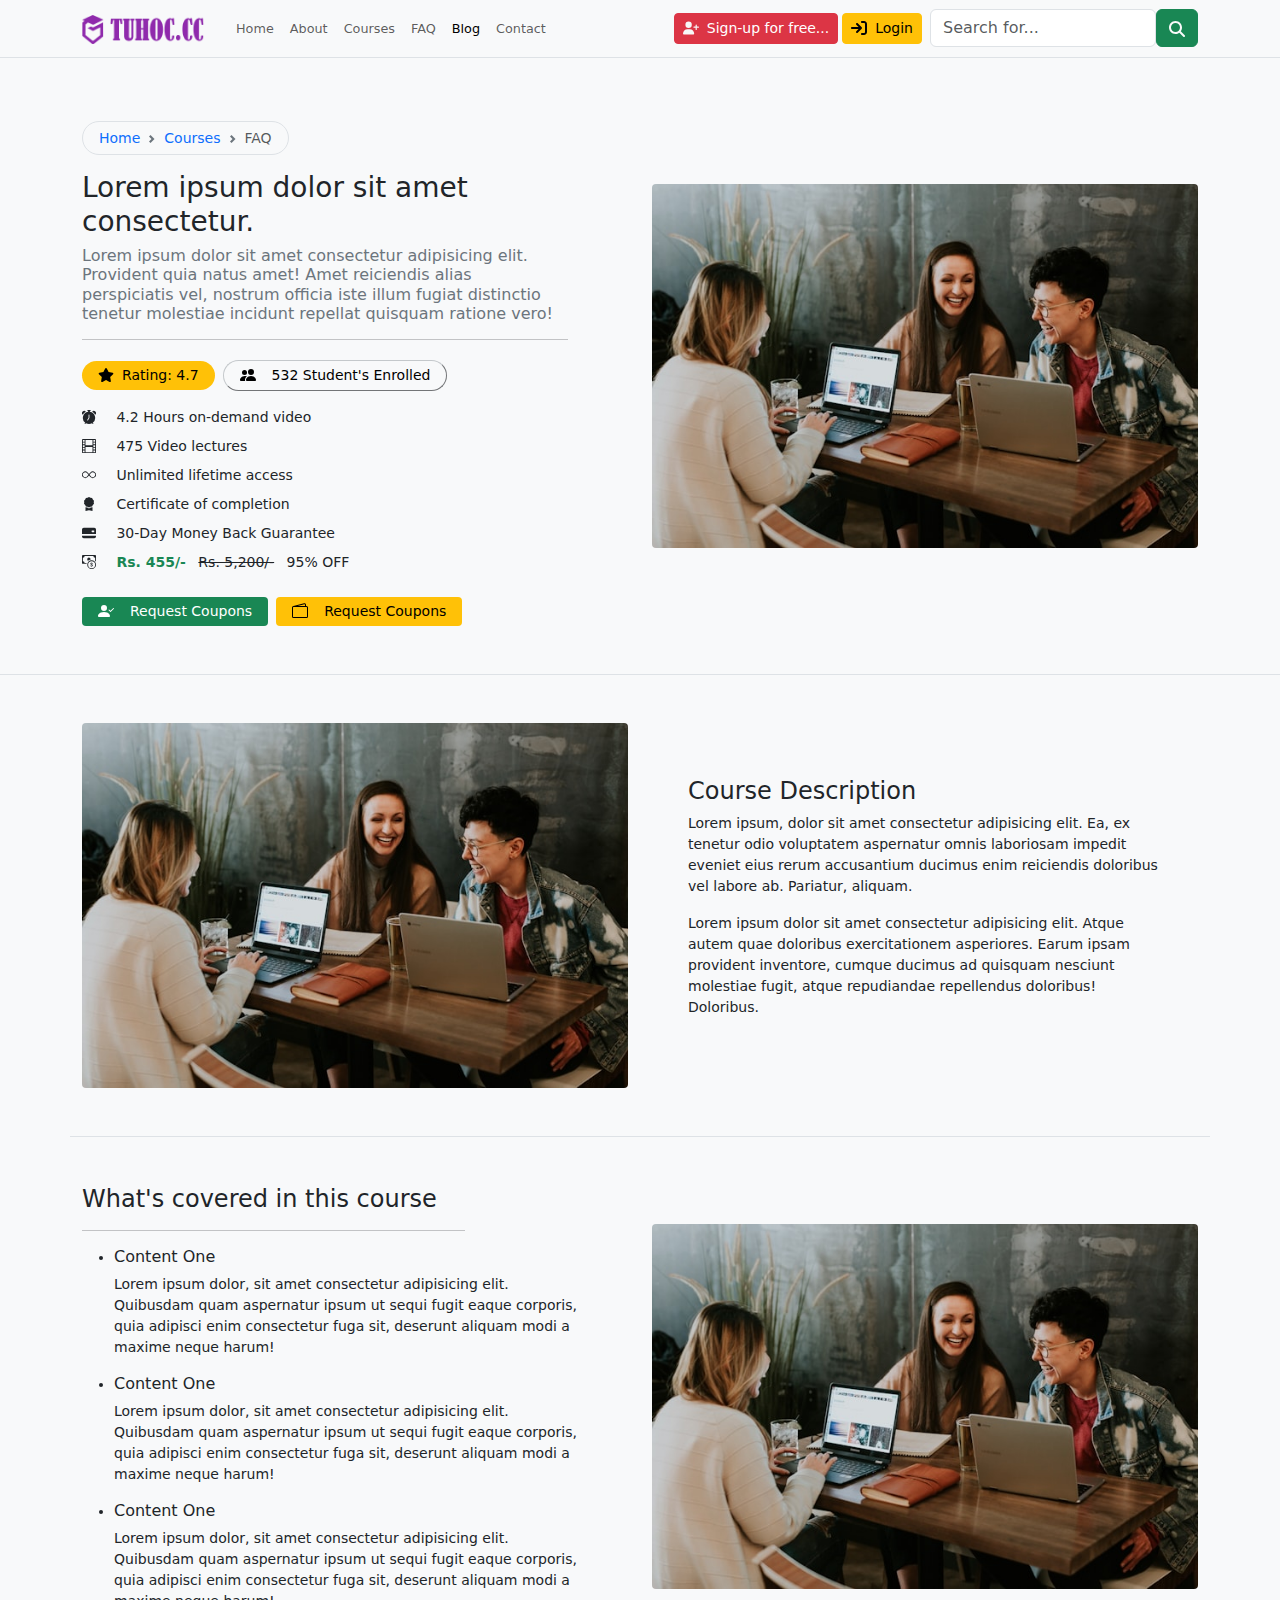
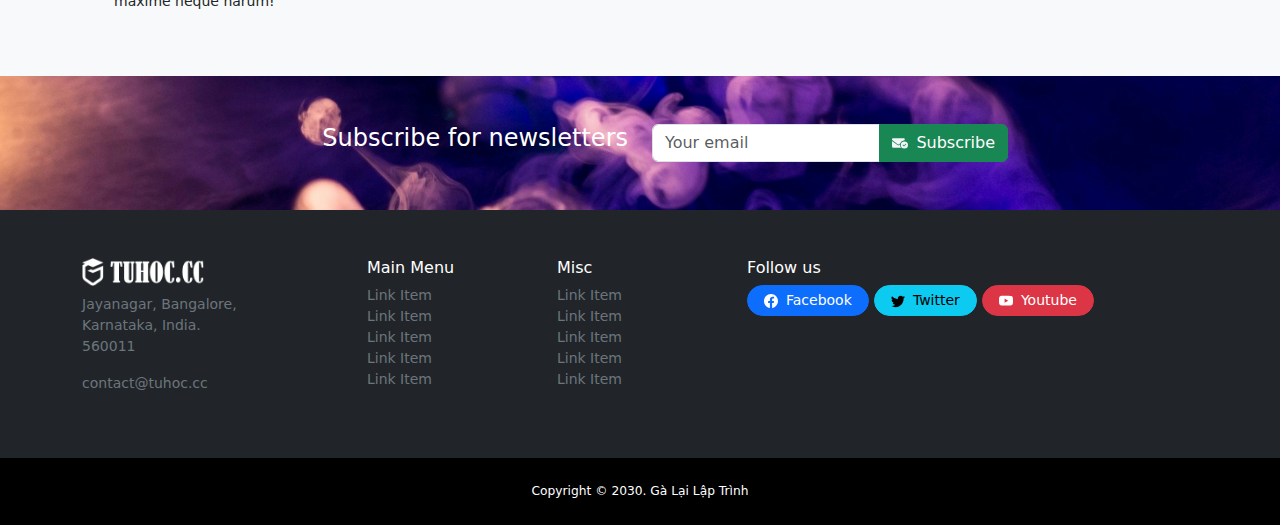
<file: duan4/single-course.html>
<!DOCTYPE html>
<html lang="en">
<head>
    <meta charset="UTF-8">
    <meta name="viewport" content="width=device-width, initial-scale=1.0">
    <!--nhúng cs boostrap -->
    <link href="https://cdn.jsdelivr.net/npm/bootstrap@5.3.3/dist/css/bootstrap.min.css" rel="stylesheet" integrity="sha384-QWTKZyjpPEjISv5WaRU9OFeRpok6YctnYmDr5pNlyT2bRjXh0JMhjY6hW+ALEwIH" crossorigin="anonymous">
    <link rel="stylesheet" href="./docs.css">
    <link rel="stylesheet" href="style.css">
    <title>Document</title>
</head>
<body class="bg-light">
<!--Navbar-->
<nav class="navbar navbar-expand-lg bg-light border-bottom fixed-top" style="font-size: 0.8em;">
  <div class="container">
    <!--Navbar-brand-->
    <a class="navbar-brand" href="#">
      <img src="./img/logo-tuhoc-light.png" alt="logo tuhoc.cc">
    </a>
    <button class="navbar-toggler" type="button" data-bs-toggle="collapse" data-bs-target="#navbarSupportedContent" aria-controls="navbarSupportedContent" aria-expanded="false" aria-label="Toggle navigation">
      <span class="navbar-toggler-icon"></span>
    </button>
    <div class="collapse navbar-collapse" id="navbarSupportedContent">
      <!--Menu-->
      <ul class="navbar-nav me-auto mb-2 mb-lg-0">
        <li class="nav-item">
          <a class="nav-link" href="./index.html">Home</a>
        </li>
        <li class="nav-item">
          <a class="nav-link" href="./about.html">About</a>
        </li>
        <li class="nav-item">
          <a class="nav-link" href="./courses.html">Courses</a>
        </li>
        <li class="nav-item">
          <a class="nav-link" href="./faq.html">FAQ</a>
        </li>
        <li class="nav-item">
          <a class="nav-link active" aria-current="page" href="#" >Blog</a>
        </li>
        <li class="nav-item">
          <a class="nav-link" href="./contact.html">Contact</a>
        </li>
      </ul>
      <!--btn sign-up login-->
      <div class="me-2 d-flex d-md-inline-flex flex-column flex-md-row gap-1" >
        <a href="#!" class="btn btn-danger btn-sm d-inline-flex justify-content-center align-items-center flex-grow-1 flex-shrink-1">
          <svg xmlns="http://www.w3.org/2000/svg" width="16px" height="16px" class="me-2"
          viewBox="0 0 640 512"><!--!Font Awesome Free 6.7.2 by @fontawesome - https://fontawesome.com License - https://fontawesome.com/license/free Copyright 2025 Fonticons, Inc.-->
          <path fill="#f7f7f7" d="M96 128a128 128 0 1 1 256 0A128 128 0 1 1 96 128zM0 482.3C0 383.8 79.8 304 178.3 304l91.4 0C368.2 304 448 383.8 448 482.3c0 16.4-13.3 29.7-29.7 29.7L29.7 512C13.3 512 0 498.7 0 482.3zM504 312l0-64-64 0c-13.3 0-24-10.7-24-24s10.7-24 24-24l64 0 0-64c0-13.3 10.7-24 24-24s24 10.7 24 24l0 64 64 0c13.3 0 24 10.7 24 24s-10.7 24-24 24l-64 0 0 64c0 13.3-10.7 24-24 24s-24-10.7-24-24z"/></svg>
          Sign-up for free...
        </a>
        <a href="#!" class="btn btn-warning btn-sm d-inline-flex justify-content-center align-items-center flex-grow-1 flex-shrink-1">
          <svg xmlns="http://www.w3.org/2000/svg"  width="16px" height="16px" class="me-2"
          viewBox="0 0 512 512"><!--!Font Awesome Free 6.7.2 by @fontawesome - https://fontawesome.com License - https://fontawesome.com/license/free Copyright 2025 Fonticons, Inc.-->
          <path fill="#000205" d="M352 96l64 0c17.7 0 32 14.3 32 32l0 256c0 17.7-14.3 32-32 32l-64 0c-17.7 0-32 14.3-32 32s14.3 32 32 32l64 0c53 0 96-43 96-96l0-256c0-53-43-96-96-96l-64 0c-17.7 0-32 14.3-32 32s14.3 32 32 32zm-9.4 182.6c12.5-12.5 12.5-32.8 0-45.3l-128-128c-12.5-12.5-32.8-12.5-45.3 0s-12.5 32.8 0 45.3L242.7 224 32 224c-17.7 0-32 14.3-32 32s14.3 32 32 32l210.7 0-73.4 73.4c-12.5 12.5-12.5 32.8 0 45.3s32.8 12.5 45.3 0l128-128z"/></svg>
          Login
        </a>
      </div>
      <!--Form search-->
      <form class="d-flex mt-1 mt-lg-0" role="search">
        <input class="form-control me-0" type="search" placeholder="Search for..." aria-label="Search">
        <button class="btn btn-success" type="submit">
          <svg xmlns="http://www.w3.org/2000/svg" width="16px" height="16px"
          viewBox="0 0 512 512"><!--!Font Awesome Free 6.7.2 by @fontawesome - https://fontawesome.com License - https://fontawesome.com/license/free Copyright 2025 Fonticons, Inc.-->
          <path fill="#fafafa" d="M416 208c0 45.9-14.9 88.3-40 122.7L502.6 457.4c12.5 12.5 12.5 32.8 0 45.3s-32.8 12.5-45.3 0L330.7 376c-34.4 25.2-76.8 40-122.7 40C93.1 416 0 322.9 0 208S93.1 0 208 0S416 93.1 416 208zM208 352a144 144 0 1 0 0-288 144 144 0 1 0 0 288z"/></svg>
        </button>
      </form>
    </div>
  </div>
</nav>
<!--faq header-->
<header class="border-bottom pb-5">
    <div class="container main-header">
      <div class="row align-items-center flex-column-reverse flex-md-row">
        <!--Khối bên trái-->
        <div class="col-md-6 pt-3 pe-5">
            <!--breadcrumb-menu-->
            <div class="breakcrumb-holder">
                <nav style="--bs-breadcrumb-divider: url(&#34;data:image/svg+xml,%3Csvg xmlns='http://www.w3.org/2000/svg' width='8' height='8'%3E%3Cpath d='M2.5 0L1 1.5 3.5 4 1 6.5 2.5 8l4-4-4-4z' fill='%236c757d'/%3E%3C/svg%3E&#34;);" aria-label="breadcrumb">
                <ol class="breadcrumb border d-inline-flex px-3 py-1 rounded-pill align-items-center">
                    <li class="breadcrumb-item"><a class="text-decoration-none small" href="./index.html">Home</a></li>
                    <li class="breadcrumb-item"><a class="text-decoration-none small" href="./index.html">Courses</a></li>
                    <li class="breadcrumb-item active small" aria-current="page">FAQ</li>
                </ol>
                </nav>
            </div>
            <!--header-content-->
            <div class="header-content pe-4">
                <h1 class="fw-normal fs-3">Lorem ipsum dolor sit amet consectetur.</h1>
                <h2 class="fs-6 small fw-light text-secondary">
                    Lorem ipsum dolor sit amet consectetur adipisicing elit. Provident quia natus amet! Amet reiciendis alias perspiciatis vel, nostrum officia iste illum fugiat distinctio tenetur molestiae incidunt repellat quisquam ratione vero!
                </h2>
                <hr/>
                <div class="pt-1">
                    <div class="d-inline-flex align-items-center">
                        <button class="rounded-pill text-bg-warning border-0 me-2 py-1 px-3 d-inline-flex align-items-center">
                          <svg xmlns="http://www.w3.org/2000/svg" width="16px" height="16px"
                          viewBox="0 0 576 512"><!--!Font Awesome Free 6.7.2 by @fontawesome - https://fontawesome.com License - https://fontawesome.com/license/free Copyright 2025 Fonticons, Inc.-->
                          <path d="M316.9 18C311.6 7 300.4 0 288.1 0s-23.4 7-28.8 18L195 150.3 51.4 171.5c-12 1.8-22 10.2-25.7 21.7s-.7 24.2 7.9 32.7L137.8 329 113.2 474.7c-2 12 3 24.2 12.9 31.3s23 8 33.8 2.3l128.3-68.5 128.3 68.5c10.8 5.7 23.9 4.9 33.8-2.3s14.9-19.3 12.9-31.3L438.5 329 542.7 225.9c8.6-8.5 11.7-21.2 7.9-32.7s-13.7-19.9-25.7-21.7L381.2 150.3 316.9 18z"/></svg>
                          <span class="ps-2 small">Rating: 4.7</span>
                        </button>
                        <button class="rounded-pill text-bg-light border-1 border-secondary-subtle me-2 py-1 px-3 d-inline-flex align-items-center">
                            <svg xmlns="http://www.w3.org/2000/svg" width="10" height="10" fill="currentColor" class="me-2 bi bi-people-fill" viewBox="0 0 16 16">
                                <path d="M7 14s-1 0-1-1 1-4 5-4 5 3 5 4-1 1-1 1H7zm4-6a3 3 0 1 0 0-6 3 3 0 0 0 0 6z"></path>
                                <path fill-rule="evenodd" d="M5.216 14A2.238 2.238 0 0 1 5 13c0-1.355.68-2.75 1.936-3.72A6.325 6.325 0 0 0 5 9c-4 0-5 3-5 4s1 1 1 1h4.216z"></path>
                                <path d="M4.5 8a2.5 2.5 0 1 0 0-5 2.5 2.5 0 0 0 0 5z"></path>
                            </svg>
                            <span class="ps-2 small">532 Student's Enrolled</span>
                        </button>
                    </div>
                </div>
                <div class="pt-3">
                    <div class="pb-2 small">
                        <svg xmlns="http://www.w3.org/2000/svg" width="14" height="14" fill="currentColor" class="bi bi-alarm-fill me-3" viewBox="0 0 16 16">
                            <path d="M6 .5a.5.5 0 0 1 .5-.5h3a.5.5 0 0 1 0 1H9v1.07a7.001 7.001 0 0 1 3.274 12.474l.601.602a.5.5 0 0 1-.707.708l-.746-.746A6.97 6.97 0 0 1 8 16a6.97 6.97 0 0 1-3.422-.892l-.746.746a.5.5 0 0 1-.707-.708l.602-.602A7.001 7.001 0 0 1 7 2.07V1h-.5A.5.5 0 0 1 6 .5zm2.5 5a.5.5 0 0 0-1 0v3.362l-1.429 2.38a.5.5 0 1 0 .858.515l1.5-2.5A.5.5 0 0 0 8.5 9V5.5zM.86 5.387A2.5 2.5 0 1 1 4.387 1.86 8.035 8.035 0 0 0 .86 5.387zM11.613 1.86a2.5 2.5 0 1 1 3.527 3.527 8.035 8.035 0 0 0-3.527-3.527z"></path>
                        </svg>
                        4.2 Hours on-demand video
                    </div>
                    <div class="pb-2 small">
                        <svg xmlns="http://www.w3.org/2000/svg" width="14" height="14" fill="currentColor" class="bi bi-film me-3" viewBox="0 0 16 16">
                            <path d="M0 1a1 1 0 0 1 1-1h14a1 1 0 0 1 1 1v14a1 1 0 0 1-1 1H1a1 1 0 0 1-1-1V1zm4 0v6h8V1H4zm8 8H4v6h8V9zM1 1v2h2V1H1zm2 3H1v2h2V4zM1 7v2h2V7H1zm2 3H1v2h2v-2zm-2 3v2h2v-2H1zM15 1h-2v2h2V1zm-2 3v2h2V4h-2zm2 3h-2v2h2V7zm-2 3v2h2v-2h-2zm2 3h-2v2h2v-2z"></path>
                        </svg>
                        475 Video lectures
                    </div>
                    <div class="pb-2 small">
                        <svg xmlns="http://www.w3.org/2000/svg" width="14" height="14" fill="currentColor" class="bi bi-infinity me-3" viewBox="0 0 16 16">
                            <path d="M5.68 5.792 7.345 7.75 5.681 9.708a2.75 2.75 0 1 1 0-3.916ZM8 6.978 6.416 5.113l-.014-.015a3.75 3.75 0 1 0 0 5.304l.014-.015L8 8.522l1.584 1.865.014.015a3.75 3.75 0 1 0 0-5.304l-.014.015L8 6.978Zm.656.772 1.663-1.958a2.75 2.75 0 1 1 0 3.916L8.656 7.75Z"></path>
                        </svg>
                        Unlimited lifetime access</div>
                    <div class="pb-2 small">
                        <svg xmlns="http://www.w3.org/2000/svg" width="14" height="14" fill="currentColor" class="bi bi-award-fill me-3" viewBox="0 0 16 16">
                            <path d="m8 0 1.669.864 1.858.282.842 1.68 1.337 1.32L13.4 6l.306 1.854-1.337 1.32-.842 1.68-1.858.282L8 12l-1.669-.864-1.858-.282-.842-1.68-1.337-1.32L2.6 6l-.306-1.854 1.337-1.32.842-1.68L6.331.864 8 0z"></path>
                            <path d="M4 11.794V16l4-1 4 1v-4.206l-2.018.306L8 13.126 6.018 12.1 4 11.794z"></path>
                        </svg>
                        Certificate of completion</div>
                    <div class="pb-2 small">
                        <svg xmlns="http://www.w3.org/2000/svg" width="14" height="14" fill="currentColor" class="bi bi-credit-card-2-back-fill me-3" viewBox="0 0 16 16">
                            <path d="M0 4a2 2 0 0 1 2-2h12a2 2 0 0 1 2 2v5H0V4zm11.5 1a.5.5 0 0 0-.5.5v1a.5.5 0 0 0 .5.5h2a.5.5 0 0 0 .5-.5v-1a.5.5 0 0 0-.5-.5h-2zM0 11v1a2 2 0 0 0 2 2h12a2 2 0 0 0 2-2v-1H0z"></path>
                        </svg>
                        30-Day Money Back Guarantee</div>
                    <div class="pb-2 small">
                        <svg xmlns="http://www.w3.org/2000/svg" width="14" height="14" fill="currentColor" class="bi bi-cash-coin me-3" viewBox="0 0 16 16">
                            <path fill-rule="evenodd" d="M11 15a4 4 0 1 0 0-8 4 4 0 0 0 0 8zm5-4a5 5 0 1 1-10 0 5 5 0 0 1 10 0z"></path>
                            <path d="M9.438 11.944c.047.596.518 1.06 1.363 1.116v.44h.375v-.443c.875-.061 1.386-.529 1.386-1.207 0-.618-.39-.936-1.09-1.1l-.296-.07v-1.2c.376.043.614.248.671.532h.658c-.047-.575-.54-1.024-1.329-1.073V8.5h-.375v.45c-.747.073-1.255.522-1.255 1.158 0 .562.378.92 1.007 1.066l.248.061v1.272c-.384-.058-.639-.27-.696-.563h-.668zm1.36-1.354c-.369-.085-.569-.26-.569-.522 0-.294.216-.514.572-.578v1.1h-.003zm.432.746c.449.104.655.272.655.569 0 .339-.257.571-.709.614v-1.195l.054.012z"></path>
                            <path d="M1 0a1 1 0 0 0-1 1v8a1 1 0 0 0 1 1h4.083c.058-.344.145-.678.258-1H3a2 2 0 0 0-2-2V3a2 2 0 0 0 2-2h10a2 2 0 0 0 2 2v3.528c.38.34.717.728 1 1.154V1a1 1 0 0 0-1-1H1z"></path>
                            <path d="M9.998 5.083 10 5a2 2 0 1 0-3.132 1.65 5.982 5.982 0 0 1 3.13-1.567z"></path>
                        </svg>
                        <span class="text-success pe-2 fw-bold">Rs. 455/-</span>
                        <span class="text-decoration-line-through pe-2">Rs. 5,200/-</span>
                        <span class="pe-2">95% OFF</span>
                    </div>
                </div>
                <div class="pt-3">
                    <div class="d-inline-flex align-items-center">
                        <a class="text-decoration-none rounded-1 text-bg-success me-2 py-1 px-3 d-inline-flex align-items-center border-0">
                            <svg xmlns="http://www.w3.org/2000/svg" width="16" height="16" fill="currentColor" class="me-2 bi bi-person-check-fill" viewBox="0 0 16 16">
                                <path fill-rule="evenodd" d="M15.854 5.146a.5.5 0 0 1 0 .708l-3 3a.5.5 0 0 1-.708 0l-1.5-1.5a.5.5 0 0 1 .708-.708L12.5 7.793l2.646-2.647a.5.5 0 0 1 .708 0z"></path>
                                <path d="M1 14s-1 0-1-1 1-4 6-4 6 3 6 4-1 1-1 1H1zm5-6a3 3 0 1 0 0-6 3 3 0 0 0 0 6z"></path>
                            </svg>
                            <span class="ps-2 small">Request Coupons</span>
                        </a>
                        <a class="text-decoration-none rounded-1 text-bg-warning me-2 py-1 px-3 d-inline-flex align-items-center border-0">
                            <svg xmlns="http://www.w3.org/2000/svg" width="16" height="16" fill="currentColor" class="me-2 bi bi-wallet2" viewBox="0 0 16 16">
                                <path d="M12.136.326A1.5 1.5 0 0 1 14 1.78V3h.5A1.5 1.5 0 0 1 16 4.5v9a1.5 1.5 0 0 1-1.5 1.5h-13A1.5 1.5 0 0 1 0 13.5v-9a1.5 1.5 0 0 1 1.432-1.499L12.136.326zM5.562 3H13V1.78a.5.5 0 0 0-.621-.484L5.562 3zM1.5 4a.5.5 0 0 0-.5.5v9a.5.5 0 0 0 .5.5h13a.5.5 0 0 0 .5-.5v-9a.5.5 0 0 0-.5-.5h-13z"></path>
                            </svg>
                            <span class="ps-2 small">Request Coupons</span>
                        </a>
                    </div>
                </div>
            </div>
        </div>
        <!--Khối bên phải-->
        <div class="col-md-6 mt-2 mt-md-0">
          <div>
            <img class="w-100 h-auto rounded-1" src="./img//main-header.jpg" alt="">
          </div>
        </div>
      </div>
    </div>
  </header>
<!--Course Description-->
<div class="container py-5 border-bottom">
    <div class="row align-items-center">
        <div class="col-md-6 pb-3 pb-md-0">
            <img class="w-100 rounded-1" src="./img/main-header.jpg" alt="">
        </div>
        <div class="col-md-6 small px-md-5">
            <h3 class="fs-4">Course Description</h3>
            <p>Lorem ipsum, dolor sit amet consectetur adipisicing elit. Ea, ex tenetur odio voluptatem aspernatur omnis laboriosam impedit eveniet eius rerum accusantium ducimus enim reiciendis doloribus vel labore ab. Pariatur, aliquam.</p>
            <p>Lorem ipsum dolor sit amet consectetur adipisicing elit. Atque autem quae doloribus exercitationem asperiores. Earum ipsam provident inventore, cumque ducimus ad quisquam nesciunt molestiae fugit, atque repudiandae repellendus doloribus! Doloribus.</p>
        </div>
    </div>
</div>
<!--What's covered in this course-->
<div class="container py-5">
    <div class="row flex-column-reverse flex-md-row align-items-center">
        <div class="col-md-6 small pe-md-5">
            <h3 class="fs-4">What's covered in this course</h3>
            <hr class="w-75" />
            <ul>
                <li>
                    <h4 class="fs-6">Content One</h4>
                    <p>Lorem ipsum dolor, sit amet consectetur adipisicing elit. Quibusdam quam aspernatur ipsum ut sequi fugit eaque corporis, quia adipisci enim consectetur fuga sit, deserunt aliquam modi a maxime neque harum!</p>
                </li>
                <li>
                    <h4 class="fs-6">Content One</h4>
                    <p>Lorem ipsum dolor, sit amet consectetur adipisicing elit. Quibusdam quam aspernatur ipsum ut sequi fugit eaque corporis, quia adipisci enim consectetur fuga sit, deserunt aliquam modi a maxime neque harum!</p>
                </li>
                <li>
                    <h4 class="fs-6">Content One</h4>
                    <p>Lorem ipsum dolor, sit amet consectetur adipisicing elit. Quibusdam quam aspernatur ipsum ut sequi fugit eaque corporis, quia adipisci enim consectetur fuga sit, deserunt aliquam modi a maxime neque harum!</p>
                </li>              
            </ul>
        </div>
        <div class="col-md-6 pb-3 pb-md-0">
            <img class="w-100 rounded-1" src="./img/main-header.jpg" alt="">
        </div>
    </div>
</div>
<!--Subcribe-->
<section class="subscribe py-5">
    <div class="container">
      <div class="row justify-content-center">
        <div class="col-md-4">
          <div class="text-center mb-3 mb-md-0">
            <h5 class="text-white  text-md-end fs-4 fw-light">Subscribe for newsletters</h5>
          </div>
        </div>
        <div class="col-md-4">
          <!--Form email-->
        <form class="d-flex mt-1 mt-lg-0" role="search">
          <div class="input-group">
            <input class="form-control me-0" type="email" placeholder="Your email" aria-label="Subscribe">
          <button class="btn btn-success d-inline-flex align-items-center" type="submit">
            <svg xmlns="http://www.w3.org/2000/svg" width="16px" height="16px" fill="currentColor" class="me-2" viewBox="0 0 640 512"><!--!Font Awesome Free 6.7.2 by @fontawesome - https://fontawesome.com License - https://fontawesome.com/license/free Copyright 2025 Fonticons, Inc.--><path fill="#f2f4f7" d="M48 64C21.5 64 0 85.5 0 112c0 15.1 7.1 29.3 19.2 38.4L236.8 313.6c11.4 8.5 27 8.5 38.4 0l57.4-43c23.9-59.8 79.7-103.3 146.3-109.8l13.9-10.4c12.1-9.1 19.2-23.3 19.2-38.4c0-26.5-21.5-48-48-48L48 64zM294.4 339.2c-22.8 17.1-54 17.1-76.8 0L0 176 0 384c0 35.3 28.7 64 64 64l296.2 0C335.1 417.6 320 378.5 320 336c0-5.6 .3-11.1 .8-16.6l-26.4 19.8zM640 336a144 144 0 1 0 -288 0 144 144 0 1 0 288 0zm-76.7-43.3c6.2 6.2 6.2 16.4 0 22.6l-72 72c-6.2 6.2-16.4 6.2-22.6 0l-40-40c-6.2-6.2-6.2-16.4 0-22.6s16.4-6.2 22.6 0L480 353.4l60.7-60.7c6.2-6.2 16.4-6.2 22.6 0z"/></svg>
            Subscribe
          </button>
          </div>
        </form>
        </div>
      </div>
    </div>
  </section>
  <!--Main footer-->
  <footer class="text-bg-dark py-5">
    <div class="container">
      <div class="row">
        <div class="col-md-3">
          <div class="brand-icon mb-2">
            <img src="./img/logo-tuhoc-dark.png" alt="">
          </div>
          <address class="text-secondary small">
            Jayanagar, Bangalore, <br/>
            Karnataka, India. <br/>
            560011
          </address>
          <p class="text-secondary small">contact@tuhoc.cc</p>
        </div>
        <div class="col-md-2">
          <h6>Main Menu</h6>
          <ul class="list-unstyled small">
            <li><a href="#" class="text-decoration-none text-secondary">Link Item</a></li>
            <li><a href="#" class="text-decoration-none text-secondary">Link Item</a></li>
            <li><a href="#" class="text-decoration-none text-secondary">Link Item</a></li>
            <li><a href="#" class="text-decoration-none text-secondary">Link Item</a></li>
            <li><a href="#" class="text-decoration-none text-secondary">Link Item</a></li>
          </ul>
        </div>
        <div class="col-md-2">
          <h6>Misc</h6>
          <ul class="list-unstyled small">
            <li><a href="#" class="text-decoration-none text-secondary">Link Item</a></li>
            <li><a href="#" class="text-decoration-none text-secondary">Link Item</a></li>
            <li><a href="#" class="text-decoration-none text-secondary">Link Item</a></li>
            <li><a href="#" class="text-decoration-none text-secondary">Link Item</a></li>
            <li><a href="#" class="text-decoration-none text-secondary">Link Item</a></li>
          </ul>
        </div>
        <div class="col-md-5">
          <h6>Follow us</h6>
          <div>
            <a href="#!" class="mb-2 btn btn-primary btn-sm rounded-pill px-md-3 d-inline-flex align-items-center ">
              <svg xmlns="http://www.w3.org/2000/svg" width="16" height="16" fill="currentColor" class="bi bi-facebook me-md-2" viewBox="0 0 16 16">
                <path d="M16 8.049c0-4.446-3.582-8.05-8-8.05C3.58 0-.002 3.603-.002 8.05c0 4.017 2.926 7.347 6.75 7.951v-5.625h-2.03V8.05H6.75V6.275c0-2.017 1.195-3.131 3.022-3.131.876 0 1.791.157 1.791.157v1.98h-1.009c-.993 0-1.303.621-1.303 1.258v1.51h2.218l-.354 2.326H9.25V16c3.824-.604 6.75-3.934 6.75-7.951z"></path>
              </svg>
              <span class="d-none d-md-block">Facebook</span>
            </a>
            <a href="#!" class="mb-2 btn btn-info btn-sm rounded-pill px-md-3 d-inline-flex align-items-center ">
              <svg xmlns="http://www.w3.org/2000/svg" width="16" height="16" fill="currentColor" class="bi bi-twitter me-md-2" viewBox="0 0 16 16">
                <path d="M5.026 15c6.038 0 9.341-5.003 9.341-9.334 0-.14 0-.282-.006-.422A6.685 6.685 0 0 0 16 3.542a6.658 6.658 0 0 1-1.889.518 3.301 3.301 0 0 0 1.447-1.817 6.533 6.533 0 0 1-2.087.793A3.286 3.286 0 0 0 7.875 6.03a9.325 9.325 0 0 1-6.767-3.429 3.289 3.289 0 0 0 1.018 4.382A3.323 3.323 0 0 1 .64 6.575v.045a3.288 3.288 0 0 0 2.632 3.218 3.203 3.203 0 0 1-.865.115 3.23 3.23 0 0 1-.614-.057 3.283 3.283 0 0 0 3.067 2.277A6.588 6.588 0 0 1 .78 13.58a6.32 6.32 0 0 1-.78-.045A9.344 9.344 0 0 0 5.026 15z"></path>
              </svg>            
              <span class="d-none d-md-block">Twitter</span>
            </a>
            <a href="#!" class="mb-2 btn btn-danger btn-sm rounded-pill px-md-3 d-inline-flex align-items-center ">
              <svg xmlns="http://www.w3.org/2000/svg" width="16" height="16" fill="currentColor" class="bi bi-youtube me-md-2" viewBox="0 0 16 16">
                <path d="M8.051 1.999h.089c.822.003 4.987.033 6.11.335a2.01 2.01 0 0 1 1.415 1.42c.101.38.172.883.22 1.402l.01.104.022.26.008.104c.065.914.073 1.77.074 1.957v.075c-.001.194-.01 1.108-.082 2.06l-.008.105-.009.104c-.05.572-.124 1.14-.235 1.558a2.007 2.007 0 0 1-1.415 1.42c-1.16.312-5.569.334-6.18.335h-.142c-.309 0-1.587-.006-2.927-.052l-.17-.006-.087-.004-.171-.007-.171-.007c-1.11-.049-2.167-.128-2.654-.26a2.007 2.007 0 0 1-1.415-1.419c-.111-.417-.185-.986-.235-1.558L.09 9.82l-.008-.104A31.4 31.4 0 0 1 0 7.68v-.123c.002-.215.01-.958.064-1.778l.007-.103.003-.052.008-.104.022-.26.01-.104c.048-.519.119-1.023.22-1.402a2.007 2.007 0 0 1 1.415-1.42c.487-.13 1.544-.21 2.654-.26l.17-.007.172-.006.086-.003.171-.007A99.788 99.788 0 0 1 7.858 2h.193zM6.4 5.209v4.818l4.157-2.408L6.4 5.209z"></path>
              </svg>
              <span class="d-none d-md-block">Youtube</span>
            </a>
          </div>
        </div>
      </div>
    </div>
  </footer>
  <!--Copyright-->
  <div class="copy-right py-4">
    <div class="container">
      <div class="row text-center text-white small">
        <p class="m-0 small">Copyright © 2030. Gà Lại Lập Trình</p>
      </div>
    </div>
  </div>
  <!--sticky footer-->
  <div class="py-3 d-md-none d-block d-flex justify-content-center fixed-bottom blur-filter">
    <a href="#!" class="btn btn-warning rounded-pill fw-bold px-3 d-inline-flex align-items-center">
      <svg xmlns="http://www.w3.org/2000/svg" width="16" height="16" fill="currentColor" class="bi bi-person-check-fill me-2" viewBox="0 0 16 16">
        <path fill-rule="evenodd" d="M15.854 5.146a.5.5 0 0 1 0 .708l-3 3a.5.5 0 0 1-.708 0l-1.5-1.5a.5.5 0 0 1 .708-.708L12.5 7.793l2.646-2.647a.5.5 0 0 1 .708 0z"></path>
        <path d="M1 14s-1 0-1-1 1-4 6-4 6 3 6 4-1 1-1 1H1zm5-6a3 3 0 1 0 0-6 3 3 0 0 0 0 6z"></path>
      </svg>
      Sign-up for free
    </a>
  </div>
  <!--mobile padding-->
  <div class="py-5 d-md-none d-block"></div>
    <!--Nhúng js boostrap-->
      <script src="https://cdn.jsdelivr.net/npm/@popperjs/core@2.11.8/dist/umd/popper.min.js" integrity="sha384-I7E8VVD/ismYTF4hNIPjVp/Zjvgyol6VFvRkX/vR+Vc4jQkC+hVqc2pM8ODewa9r" crossorigin="anonymous"></script>
      <script src="https://cdn.jsdelivr.net/npm/bootstrap@5.3.3/dist/js/bootstrap.min.js" integrity="sha384-0pUGZvbkm6XF6gxjEnlmuGrJXVbNuzT9qBBavbLwCsOGabYfZo0T0to5eqruptLy" crossorigin="anonymous"></script>
  </body>
  </html>
</file>
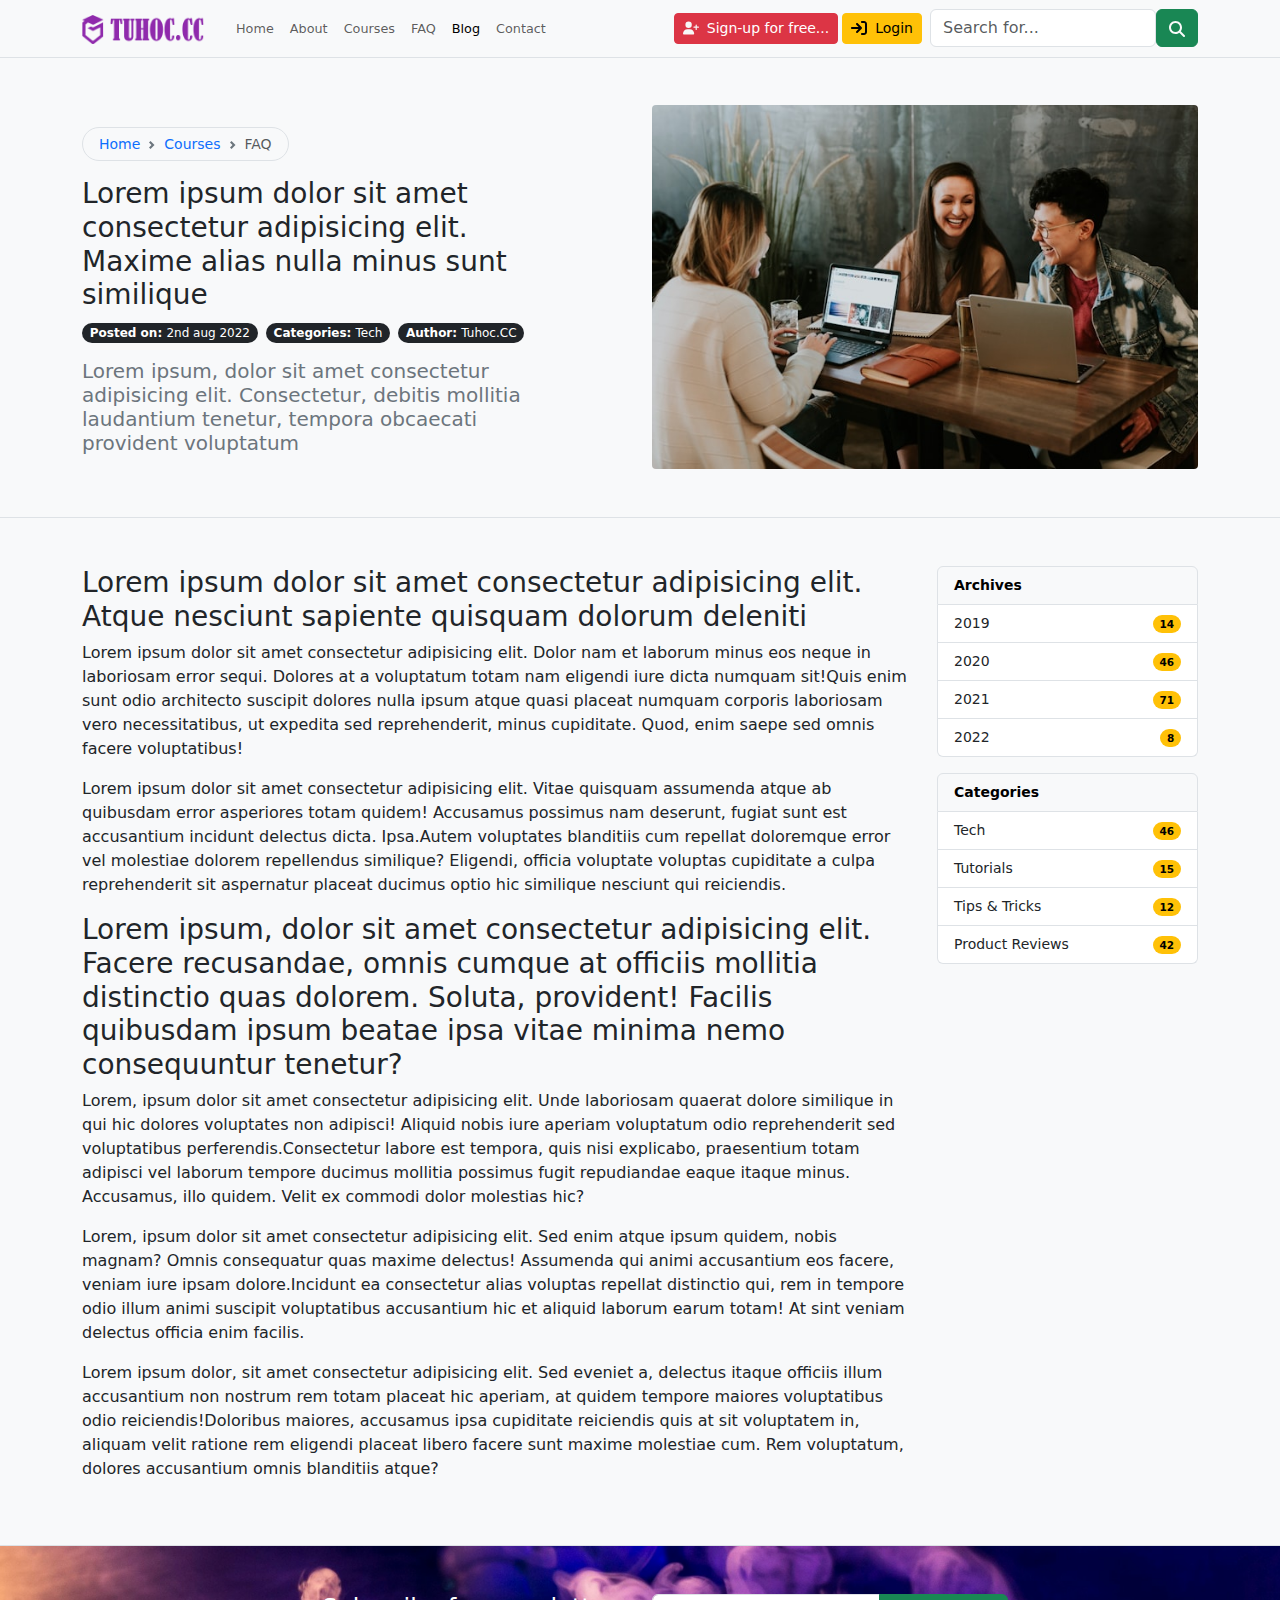
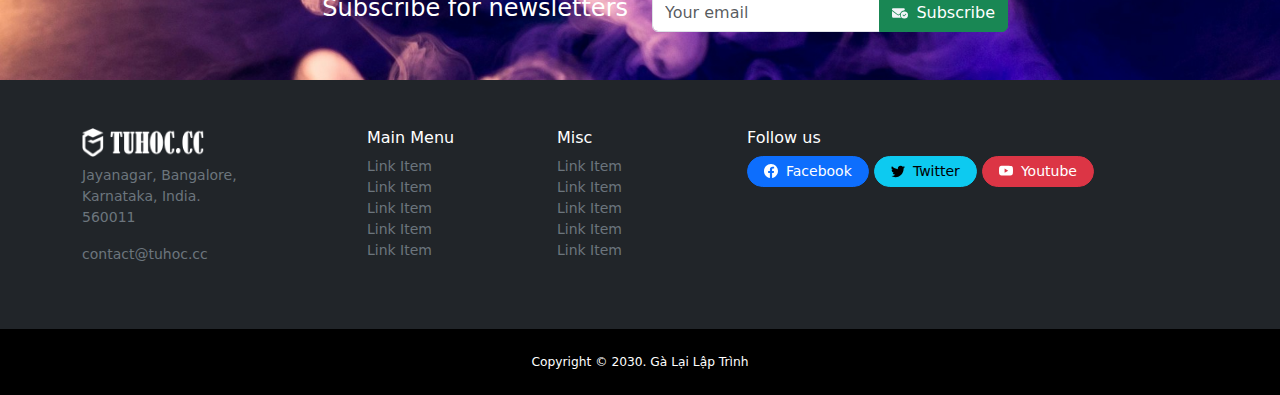
<file: duan4/single-post.html>
<!DOCTYPE html>
<html lang="en">
<head>
    <meta charset="UTF-8">
    <meta name="viewport" content="width=device-width, initial-scale=1.0">
    <!--nhúng cs boostrap -->
    <link href="https://cdn.jsdelivr.net/npm/bootstrap@5.3.3/dist/css/bootstrap.min.css" rel="stylesheet" integrity="sha384-QWTKZyjpPEjISv5WaRU9OFeRpok6YctnYmDr5pNlyT2bRjXh0JMhjY6hW+ALEwIH" crossorigin="anonymous">
    <link rel="stylesheet" href="./docs.css">
    <link rel="stylesheet" href="style.css">
    <title>Document</title>
</head>
<body class="bg-light">
<!--Navbar-->
<nav class="navbar navbar-expand-lg bg-light border-bottom fixed-top" style="font-size: 0.8em;">
  <div class="container">
    <!--Navbar-brand-->
    <a class="navbar-brand" href="#">
      <img src="./img/logo-tuhoc-light.png" alt="logo tuhoc.cc">
    </a>
    <button class="navbar-toggler" type="button" data-bs-toggle="collapse" data-bs-target="#navbarSupportedContent" aria-controls="navbarSupportedContent" aria-expanded="false" aria-label="Toggle navigation">
      <span class="navbar-toggler-icon"></span>
    </button>
    <div class="collapse navbar-collapse" id="navbarSupportedContent">
      <!--Menu-->
      <ul class="navbar-nav me-auto mb-2 mb-lg-0">
        <li class="nav-item">
          <a class="nav-link" href="./index.html">Home</a>
        </li>
        <li class="nav-item">
          <a class="nav-link" href="./about.html">About</a>
        </li>
        <li class="nav-item">
          <a class="nav-link" href="./courses.html">Courses</a>
        </li>
        <li class="nav-item">
          <a class="nav-link" href="./faq.html">FAQ</a>
        </li>
        <li class="nav-item">
          <a class="nav-link active" aria-current="page" href="#" >Blog</a>
        </li>
        <li class="nav-item">
          <a class="nav-link" href="./contact.html">Contact</a>
        </li>
      </ul>
      <!--btn sign-up login-->
      <div class="me-2 d-flex d-md-inline-flex flex-column flex-md-row gap-1" >
        <a href="#!" class="btn btn-danger btn-sm d-inline-flex justify-content-center align-items-center flex-grow-1 flex-shrink-1">
          <svg xmlns="http://www.w3.org/2000/svg" width="16px" height="16px" class="me-2"
          viewBox="0 0 640 512"><!--!Font Awesome Free 6.7.2 by @fontawesome - https://fontawesome.com License - https://fontawesome.com/license/free Copyright 2025 Fonticons, Inc.-->
          <path fill="#f7f7f7" d="M96 128a128 128 0 1 1 256 0A128 128 0 1 1 96 128zM0 482.3C0 383.8 79.8 304 178.3 304l91.4 0C368.2 304 448 383.8 448 482.3c0 16.4-13.3 29.7-29.7 29.7L29.7 512C13.3 512 0 498.7 0 482.3zM504 312l0-64-64 0c-13.3 0-24-10.7-24-24s10.7-24 24-24l64 0 0-64c0-13.3 10.7-24 24-24s24 10.7 24 24l0 64 64 0c13.3 0 24 10.7 24 24s-10.7 24-24 24l-64 0 0 64c0 13.3-10.7 24-24 24s-24-10.7-24-24z"/></svg>
          Sign-up for free...
        </a>
        <a href="#!" class="btn btn-warning btn-sm d-inline-flex justify-content-center align-items-center flex-grow-1 flex-shrink-1">
          <svg xmlns="http://www.w3.org/2000/svg"  width="16px" height="16px" class="me-2"
          viewBox="0 0 512 512"><!--!Font Awesome Free 6.7.2 by @fontawesome - https://fontawesome.com License - https://fontawesome.com/license/free Copyright 2025 Fonticons, Inc.-->
          <path fill="#000205" d="M352 96l64 0c17.7 0 32 14.3 32 32l0 256c0 17.7-14.3 32-32 32l-64 0c-17.7 0-32 14.3-32 32s14.3 32 32 32l64 0c53 0 96-43 96-96l0-256c0-53-43-96-96-96l-64 0c-17.7 0-32 14.3-32 32s14.3 32 32 32zm-9.4 182.6c12.5-12.5 12.5-32.8 0-45.3l-128-128c-12.5-12.5-32.8-12.5-45.3 0s-12.5 32.8 0 45.3L242.7 224 32 224c-17.7 0-32 14.3-32 32s14.3 32 32 32l210.7 0-73.4 73.4c-12.5 12.5-12.5 32.8 0 45.3s32.8 12.5 45.3 0l128-128z"/></svg>
          Login
        </a>
      </div>
      <!--Form search-->
      <form class="d-flex mt-1 mt-lg-0" role="search">
        <input class="form-control me-0" type="search" placeholder="Search for..." aria-label="Search">
        <button class="btn btn-success" type="submit">
          <svg xmlns="http://www.w3.org/2000/svg" width="16px" height="16px"
          viewBox="0 0 512 512"><!--!Font Awesome Free 6.7.2 by @fontawesome - https://fontawesome.com License - https://fontawesome.com/license/free Copyright 2025 Fonticons, Inc.-->
          <path fill="#fafafa" d="M416 208c0 45.9-14.9 88.3-40 122.7L502.6 457.4c12.5 12.5 12.5 32.8 0 45.3s-32.8 12.5-45.3 0L330.7 376c-34.4 25.2-76.8 40-122.7 40C93.1 416 0 322.9 0 208S93.1 0 208 0S416 93.1 416 208zM208 352a144 144 0 1 0 0-288 144 144 0 1 0 0 288z"/></svg>
        </button>
      </form>
    </div>
  </div>
</nav>
<!--faq header-->
<header class="border-bottom pb-5">
    <div class="container main-header">
      <div class="row align-items-center flex-column-reverse flex-md-row">
        <!--Khối bên trái-->
        <div class="col-md-6 pt-3 pe-5">
            <!--breadcrumb-menu-->
            <div class="breakcrumb-holder">
                <nav style="--bs-breadcrumb-divider: url(&#34;data:image/svg+xml,%3Csvg xmlns='http://www.w3.org/2000/svg' width='8' height='8'%3E%3Cpath d='M2.5 0L1 1.5 3.5 4 1 6.5 2.5 8l4-4-4-4z' fill='%236c757d'/%3E%3C/svg%3E&#34;);" aria-label="breadcrumb">
                <ol class="breadcrumb border d-inline-flex px-3 py-1 rounded-pill align-items-center">
                    <li class="breadcrumb-item"><a class="text-decoration-none small" href="./index.html">Home</a></li>
                    <li class="breadcrumb-item"><a class="text-decoration-none small" href="./index.html">Courses</a></li>
                    <li class="breadcrumb-item active small" aria-current="page">FAQ</li>
                </ol>
                </nav>
            </div>
            <!--header-content-->
            <div class="header-content pe-4">
                <h1 class="fw-normal fs-3">Lorem ipsum dolor sit amet consectetur adipisicing elit. Maxime alias nulla minus sunt similique</h1>
                <p class="d-inline-flex align-items-center">
                    <span class="badge text-bg-dark me-2 rounded-pill">
                      <strong>Posted on:</strong>
                      <span class="fw-light">2nd aug 2022</span>
                    </span>
                    <span class="badge text-bg-dark me-2 rounded-pill">
                      <strong>Categories:</strong>
                      <span class="fw-light">Tech</span>
                    </span>
                    <span class="badge text-bg-dark me-2 rounded-pill">
                      <strong>Author:</strong>
                      <span class="fw-light">Tuhoc.CC</span>
                    </span>
                  </p>
                <h2 class="fs-5 small fw-light text-secondary">
                    Lorem ipsum, dolor sit amet consectetur adipisicing elit. Consectetur, debitis mollitia laudantium tenetur, tempora obcaecati provident voluptatum
                </h2>
            </div>
        </div>
        <!--Khối bên phải-->
        <div class="col-md-6 mt-2 mt-md-0">
          <div>
            <img class="w-100 h-auto rounded-1" src="./img//main-header.jpg" alt="">
          </div>
        </div>
      </div>
    </div>
  </header>
<!--detail content-->
<section class="py-5 border-bottom">
    <div class="container">
      <!--row courses--><!--Tham khảo list group và badges-->
      <div class="row">
        <div class="col-md-9">
          <h3>Lorem ipsum dolor sit amet consectetur adipisicing elit. Atque nesciunt sapiente quisquam dolorum deleniti</h3>
          <p>Lorem ipsum dolor sit amet consectetur adipisicing elit. Dolor nam et laborum minus eos neque in laboriosam error sequi. Dolores at a voluptatum totam nam eligendi iure dicta numquam sit!Quis enim sunt odio architecto suscipit dolores nulla ipsum atque quasi placeat numquam corporis laboriosam vero necessitatibus, ut expedita sed reprehenderit, minus cupiditate. Quod, enim saepe sed omnis facere voluptatibus!</p>
          <p>Lorem ipsum dolor sit amet consectetur adipisicing elit. Vitae quisquam assumenda atque ab quibusdam error asperiores totam quidem! Accusamus possimus nam deserunt, fugiat sunt est accusantium incidunt delectus dicta. Ipsa.Autem voluptates blanditiis cum repellat doloremque error vel molestiae dolorem repellendus similique? Eligendi, officia voluptate voluptas cupiditate a culpa reprehenderit sit aspernatur placeat ducimus optio hic similique nesciunt qui reiciendis.</p>
          <h3>Lorem ipsum, dolor sit amet consectetur adipisicing elit. Facere recusandae, omnis cumque at officiis mollitia distinctio quas dolorem. Soluta, provident! Facilis quibusdam ipsum beatae ipsa vitae minima nemo consequuntur tenetur?</h3>
          <p>Lorem, ipsum dolor sit amet consectetur adipisicing elit. Unde laboriosam quaerat dolore similique in qui hic dolores voluptates non adipisci! Aliquid nobis iure aperiam voluptatum odio reprehenderit sed voluptatibus perferendis.Consectetur labore est tempora, quis nisi explicabo, praesentium totam adipisci vel laborum tempore ducimus mollitia possimus fugit repudiandae eaque itaque minus. Accusamus, illo quidem. Velit ex commodi dolor molestias hic?</p>
          <p>Lorem, ipsum dolor sit amet consectetur adipisicing elit. Sed enim atque ipsum quidem, nobis magnam? Omnis consequatur quas maxime delectus! Assumenda qui animi accusantium eos facere, veniam iure ipsam dolore.Incidunt ea consectetur alias voluptas repellat distinctio qui, rem in tempore odio illum animi suscipit voluptatibus accusantium hic et aliquid laborum earum totam! At sint veniam delectus officia enim facilis.</p>
          <p>Lorem ipsum dolor, sit amet consectetur adipisicing elit. Sed eveniet a, delectus itaque officiis illum accusantium non nostrum rem totam placeat hic aperiam, at quidem tempore maiores voluptatibus odio reiciendis!Doloribus maiores, accusamus ipsa cupiditate reiciendis quis at sit voluptatem in, aliquam velit ratione rem eligendi placeat libero facere sunt maxime molestiae cum. Rem voluptatum, dolores accusantium omnis blanditiis atque?</p>
        </div>
        <div class="col-md-3">
          <div class="list-group mb-3 small">
            <div class="list-group-item text-bg-light fw-bold">Archives</div>
            <a class="align-items-center list-group-item d-flex justify-content-between" href="#!">2019
              <span class="badge rounded-pill text-bg-warning">14</span>
            </a>
            <a class="align-items-center list-group-item d-flex justify-content-between" href="#!">2020
              <span class="badge rounded-pill text-bg-warning">46</span>
            </a>
            <a class="align-items-center list-group-item d-flex justify-content-between" href="#!">2021
              <span class="badge rounded-pill text-bg-warning">71</span>
            </a>
            <a class="align-items-center list-group-item d-flex justify-content-between" href="#!">2022
              <span class="badge rounded-pill text-bg-warning">8</span>
            </a>
          </div>
          <div class="list-group mb-3 mb-md-0 small">
            <div class="list-group-item text-bg-light fw-bold">Categories</div>
            <a class="align-items-center list-group-item d-flex justify-content-between" href="#!">Tech
              <span class="badge rounded-pill text-bg-warning">46</span>
            </a>
            <a class="align-items-center list-group-item d-flex justify-content-between" href="#!">Tutorials
              <span class="badge rounded-pill text-bg-warning">15</span>
            </a>
            <a class="align-items-center list-group-item d-flex justify-content-between" href="#!">Tips & Tricks
              <span class="badge rounded-pill text-bg-warning">12</span>
            </a>
            <a class="align-items-center list-group-item d-flex justify-content-between" href="#!">Product Reviews
              <span class="badge rounded-pill text-bg-warning">42</span>
            </a>
          </div>
        </div>
    </div>
</section>
<!--Subcribe-->
<section class="subscribe py-5">
    <div class="container">
      <div class="row justify-content-center">
        <div class="col-md-4">
          <div class="text-center mb-3 mb-md-0">
            <h5 class="text-white  text-md-end fs-4 fw-light">Subscribe for newsletters</h5>
          </div>
        </div>
        <div class="col-md-4">
          <!--Form email-->
        <form class="d-flex mt-1 mt-lg-0" role="search">
          <div class="input-group">
            <input class="form-control me-0" type="email" placeholder="Your email" aria-label="Subscribe">
          <button class="btn btn-success d-inline-flex align-items-center" type="submit">
            <svg xmlns="http://www.w3.org/2000/svg" width="16px" height="16px" fill="currentColor" class="me-2" viewBox="0 0 640 512"><!--!Font Awesome Free 6.7.2 by @fontawesome - https://fontawesome.com License - https://fontawesome.com/license/free Copyright 2025 Fonticons, Inc.--><path fill="#f2f4f7" d="M48 64C21.5 64 0 85.5 0 112c0 15.1 7.1 29.3 19.2 38.4L236.8 313.6c11.4 8.5 27 8.5 38.4 0l57.4-43c23.9-59.8 79.7-103.3 146.3-109.8l13.9-10.4c12.1-9.1 19.2-23.3 19.2-38.4c0-26.5-21.5-48-48-48L48 64zM294.4 339.2c-22.8 17.1-54 17.1-76.8 0L0 176 0 384c0 35.3 28.7 64 64 64l296.2 0C335.1 417.6 320 378.5 320 336c0-5.6 .3-11.1 .8-16.6l-26.4 19.8zM640 336a144 144 0 1 0 -288 0 144 144 0 1 0 288 0zm-76.7-43.3c6.2 6.2 6.2 16.4 0 22.6l-72 72c-6.2 6.2-16.4 6.2-22.6 0l-40-40c-6.2-6.2-6.2-16.4 0-22.6s16.4-6.2 22.6 0L480 353.4l60.7-60.7c6.2-6.2 16.4-6.2 22.6 0z"/></svg>
            Subscribe
          </button>
          </div>
        </form>
        </div>
      </div>
    </div>
  </section>
  <!--Main footer-->
  <footer class="text-bg-dark py-5">
    <div class="container">
      <div class="row">
        <div class="col-md-3">
          <div class="brand-icon mb-2">
            <img src="./img/logo-tuhoc-dark.png" alt="">
          </div>
          <address class="text-secondary small">
            Jayanagar, Bangalore, <br/>
            Karnataka, India. <br/>
            560011
          </address>
          <p class="text-secondary small">contact@tuhoc.cc</p>
        </div>
        <div class="col-md-2">
          <h6>Main Menu</h6>
          <ul class="list-unstyled small">
            <li><a href="#" class="text-decoration-none text-secondary">Link Item</a></li>
            <li><a href="#" class="text-decoration-none text-secondary">Link Item</a></li>
            <li><a href="#" class="text-decoration-none text-secondary">Link Item</a></li>
            <li><a href="#" class="text-decoration-none text-secondary">Link Item</a></li>
            <li><a href="#" class="text-decoration-none text-secondary">Link Item</a></li>
          </ul>
        </div>
        <div class="col-md-2">
          <h6>Misc</h6>
          <ul class="list-unstyled small">
            <li><a href="#" class="text-decoration-none text-secondary">Link Item</a></li>
            <li><a href="#" class="text-decoration-none text-secondary">Link Item</a></li>
            <li><a href="#" class="text-decoration-none text-secondary">Link Item</a></li>
            <li><a href="#" class="text-decoration-none text-secondary">Link Item</a></li>
            <li><a href="#" class="text-decoration-none text-secondary">Link Item</a></li>
          </ul>
        </div>
        <div class="col-md-5">
          <h6>Follow us</h6>
          <div>
            <a href="#!" class="mb-2 btn btn-primary btn-sm rounded-pill px-md-3 d-inline-flex align-items-center ">
              <svg xmlns="http://www.w3.org/2000/svg" width="16" height="16" fill="currentColor" class="bi bi-facebook me-md-2" viewBox="0 0 16 16">
                <path d="M16 8.049c0-4.446-3.582-8.05-8-8.05C3.58 0-.002 3.603-.002 8.05c0 4.017 2.926 7.347 6.75 7.951v-5.625h-2.03V8.05H6.75V6.275c0-2.017 1.195-3.131 3.022-3.131.876 0 1.791.157 1.791.157v1.98h-1.009c-.993 0-1.303.621-1.303 1.258v1.51h2.218l-.354 2.326H9.25V16c3.824-.604 6.75-3.934 6.75-7.951z"></path>
              </svg>
              <span class="d-none d-md-block">Facebook</span>
            </a>
            <a href="#!" class="mb-2 btn btn-info btn-sm rounded-pill px-md-3 d-inline-flex align-items-center ">
              <svg xmlns="http://www.w3.org/2000/svg" width="16" height="16" fill="currentColor" class="bi bi-twitter me-md-2" viewBox="0 0 16 16">
                <path d="M5.026 15c6.038 0 9.341-5.003 9.341-9.334 0-.14 0-.282-.006-.422A6.685 6.685 0 0 0 16 3.542a6.658 6.658 0 0 1-1.889.518 3.301 3.301 0 0 0 1.447-1.817 6.533 6.533 0 0 1-2.087.793A3.286 3.286 0 0 0 7.875 6.03a9.325 9.325 0 0 1-6.767-3.429 3.289 3.289 0 0 0 1.018 4.382A3.323 3.323 0 0 1 .64 6.575v.045a3.288 3.288 0 0 0 2.632 3.218 3.203 3.203 0 0 1-.865.115 3.23 3.23 0 0 1-.614-.057 3.283 3.283 0 0 0 3.067 2.277A6.588 6.588 0 0 1 .78 13.58a6.32 6.32 0 0 1-.78-.045A9.344 9.344 0 0 0 5.026 15z"></path>
              </svg>            
              <span class="d-none d-md-block">Twitter</span>
            </a>
            <a href="#!" class="mb-2 btn btn-danger btn-sm rounded-pill px-md-3 d-inline-flex align-items-center ">
              <svg xmlns="http://www.w3.org/2000/svg" width="16" height="16" fill="currentColor" class="bi bi-youtube me-md-2" viewBox="0 0 16 16">
                <path d="M8.051 1.999h.089c.822.003 4.987.033 6.11.335a2.01 2.01 0 0 1 1.415 1.42c.101.38.172.883.22 1.402l.01.104.022.26.008.104c.065.914.073 1.77.074 1.957v.075c-.001.194-.01 1.108-.082 2.06l-.008.105-.009.104c-.05.572-.124 1.14-.235 1.558a2.007 2.007 0 0 1-1.415 1.42c-1.16.312-5.569.334-6.18.335h-.142c-.309 0-1.587-.006-2.927-.052l-.17-.006-.087-.004-.171-.007-.171-.007c-1.11-.049-2.167-.128-2.654-.26a2.007 2.007 0 0 1-1.415-1.419c-.111-.417-.185-.986-.235-1.558L.09 9.82l-.008-.104A31.4 31.4 0 0 1 0 7.68v-.123c.002-.215.01-.958.064-1.778l.007-.103.003-.052.008-.104.022-.26.01-.104c.048-.519.119-1.023.22-1.402a2.007 2.007 0 0 1 1.415-1.42c.487-.13 1.544-.21 2.654-.26l.17-.007.172-.006.086-.003.171-.007A99.788 99.788 0 0 1 7.858 2h.193zM6.4 5.209v4.818l4.157-2.408L6.4 5.209z"></path>
              </svg>
              <span class="d-none d-md-block">Youtube</span>
            </a>
          </div>
        </div>
      </div>
    </div>
  </footer>
  <!--Copyright-->
  <div class="copy-right py-4">
    <div class="container">
      <div class="row text-center text-white small">
        <p class="m-0 small">Copyright © 2030. Gà Lại Lập Trình</p>
      </div>
    </div>
  </div>
  <!--sticky footer-->
  <div class="py-3 d-md-none d-block d-flex justify-content-center fixed-bottom blur-filter">
    <a href="#!" class="btn btn-warning rounded-pill fw-bold px-3 d-inline-flex align-items-center">
      <svg xmlns="http://www.w3.org/2000/svg" width="16" height="16" fill="currentColor" class="bi bi-person-check-fill me-2" viewBox="0 0 16 16">
        <path fill-rule="evenodd" d="M15.854 5.146a.5.5 0 0 1 0 .708l-3 3a.5.5 0 0 1-.708 0l-1.5-1.5a.5.5 0 0 1 .708-.708L12.5 7.793l2.646-2.647a.5.5 0 0 1 .708 0z"></path>
        <path d="M1 14s-1 0-1-1 1-4 6-4 6 3 6 4-1 1-1 1H1zm5-6a3 3 0 1 0 0-6 3 3 0 0 0 0 6z"></path>
      </svg>
      Sign-up for free
    </a>
  </div>
  <!--mobile padding-->
  <div class="py-5 d-md-none d-block"></div>
    <!--Nhúng js boostrap-->
      <script src="https://cdn.jsdelivr.net/npm/@popperjs/core@2.11.8/dist/umd/popper.min.js" integrity="sha384-I7E8VVD/ismYTF4hNIPjVp/Zjvgyol6VFvRkX/vR+Vc4jQkC+hVqc2pM8ODewa9r" crossorigin="anonymous"></script>
      <script src="https://cdn.jsdelivr.net/npm/bootstrap@5.3.3/dist/js/bootstrap.min.js" integrity="sha384-0pUGZvbkm6XF6gxjEnlmuGrJXVbNuzT9qBBavbLwCsOGabYfZo0T0to5eqruptLy" crossorigin="anonymous"></script>
  </body>
  </html>
</file>
<file: duan4/style.css>
.navbar-brand img{
    width: 130px;
}
.feature-item img{
    width: 50px;
    height: auto;
}
.main-header{
    padding-top: 105px;
}
.subscribe{
    background-image: url(./img/subscribe.jpg);
    background-size: cover;
    background-position: center;
}
.brand-icon img{
    width: 130px;
}
.copy-right{
    background-color: #000;

}
.blur-filter{
    background-color: #cccccc2b;
    backdrop-filter: blur(8px);
}
</file>
<file: duan4/docs.css>
/*!
 * Bootstrap Docs (https://getbootstrap.com/)
 * Copyright 2011-2024 The Bootstrap Authors
 * Licensed under the Creative Commons Attribution 3.0 Unported License.
 * For details, see https://creativecommons.org/licenses/by/3.0/.
 */:root{--bs-breakpoint-xs: 0;--bs-breakpoint-sm: 576px;--bs-breakpoint-md: 768px;--bs-breakpoint-lg: 992px;--bs-breakpoint-xl: 1200px;--bs-breakpoint-xxl: 1400px}.grid{display:grid;grid-template-rows:repeat(var(--bs-rows, 1), 1fr);grid-template-columns:repeat(var(--bs-columns, 12), 1fr);gap:var(--bs-gap, 1.5rem)}.grid .g-col-1{grid-column:auto/span 1}.grid .g-col-2{grid-column:auto/span 2}.grid .g-col-3{grid-column:auto/span 3}.grid .g-col-4{grid-column:auto/span 4}.grid .g-col-5{grid-column:auto/span 5}.grid .g-col-6{grid-column:auto/span 6}.grid .g-col-7{grid-column:auto/span 7}.grid .g-col-8{grid-column:auto/span 8}.grid .g-col-9{grid-column:auto/span 9}.grid .g-col-10{grid-column:auto/span 10}.grid .g-col-11{grid-column:auto/span 11}.grid .g-col-12{grid-column:auto/span 12}.grid .g-start-1{grid-column-start:1}.grid .g-start-2{grid-column-start:2}.grid .g-start-3{grid-column-start:3}.grid .g-start-4{grid-column-start:4}.grid .g-start-5{grid-column-start:5}.grid .g-start-6{grid-column-start:6}.grid .g-start-7{grid-column-start:7}.grid .g-start-8{grid-column-start:8}.grid .g-start-9{grid-column-start:9}.grid .g-start-10{grid-column-start:10}.grid .g-start-11{grid-column-start:11}@media (min-width: 576px){.grid .g-col-sm-1{grid-column:auto/span 1}.grid .g-col-sm-2{grid-column:auto/span 2}.grid .g-col-sm-3{grid-column:auto/span 3}.grid .g-col-sm-4{grid-column:auto/span 4}.grid .g-col-sm-5{grid-column:auto/span 5}.grid .g-col-sm-6{grid-column:auto/span 6}.grid .g-col-sm-7{grid-column:auto/span 7}.grid .g-col-sm-8{grid-column:auto/span 8}.grid .g-col-sm-9{grid-column:auto/span 9}.grid .g-col-sm-10{grid-column:auto/span 10}.grid .g-col-sm-11{grid-column:auto/span 11}.grid .g-col-sm-12{grid-column:auto/span 12}.grid .g-start-sm-1{grid-column-start:1}.grid .g-start-sm-2{grid-column-start:2}.grid .g-start-sm-3{grid-column-start:3}.grid .g-start-sm-4{grid-column-start:4}.grid .g-start-sm-5{grid-column-start:5}.grid .g-start-sm-6{grid-column-start:6}.grid .g-start-sm-7{grid-column-start:7}.grid .g-start-sm-8{grid-column-start:8}.grid .g-start-sm-9{grid-column-start:9}.grid .g-start-sm-10{grid-column-start:10}.grid .g-start-sm-11{grid-column-start:11}}@media (min-width: 768px){.grid .g-col-md-1{grid-column:auto/span 1}.grid .g-col-md-2{grid-column:auto/span 2}.grid .g-col-md-3{grid-column:auto/span 3}.grid .g-col-md-4{grid-column:auto/span 4}.grid .g-col-md-5{grid-column:auto/span 5}.grid .g-col-md-6{grid-column:auto/span 6}.grid .g-col-md-7{grid-column:auto/span 7}.grid .g-col-md-8{grid-column:auto/span 8}.grid .g-col-md-9{grid-column:auto/span 9}.grid .g-col-md-10{grid-column:auto/span 10}.grid .g-col-md-11{grid-column:auto/span 11}.grid .g-col-md-12{grid-column:auto/span 12}.grid .g-start-md-1{grid-column-start:1}.grid .g-start-md-2{grid-column-start:2}.grid .g-start-md-3{grid-column-start:3}.grid .g-start-md-4{grid-column-start:4}.grid .g-start-md-5{grid-column-start:5}.grid .g-start-md-6{grid-column-start:6}.grid .g-start-md-7{grid-column-start:7}.grid .g-start-md-8{grid-column-start:8}.grid .g-start-md-9{grid-column-start:9}.grid .g-start-md-10{grid-column-start:10}.grid .g-start-md-11{grid-column-start:11}}@media (min-width: 992px){.grid .g-col-lg-1{grid-column:auto/span 1}.grid .g-col-lg-2{grid-column:auto/span 2}.grid .g-col-lg-3{grid-column:auto/span 3}.grid .g-col-lg-4{grid-column:auto/span 4}.grid .g-col-lg-5{grid-column:auto/span 5}.grid .g-col-lg-6{grid-column:auto/span 6}.grid .g-col-lg-7{grid-column:auto/span 7}.grid .g-col-lg-8{grid-column:auto/span 8}.grid .g-col-lg-9{grid-column:auto/span 9}.grid .g-col-lg-10{grid-column:auto/span 10}.grid .g-col-lg-11{grid-column:auto/span 11}.grid .g-col-lg-12{grid-column:auto/span 12}.grid .g-start-lg-1{grid-column-start:1}.grid .g-start-lg-2{grid-column-start:2}.grid .g-start-lg-3{grid-column-start:3}.grid .g-start-lg-4{grid-column-start:4}.grid .g-start-lg-5{grid-column-start:5}.grid .g-start-lg-6{grid-column-start:6}.grid .g-start-lg-7{grid-column-start:7}.grid .g-start-lg-8{grid-column-start:8}.grid .g-start-lg-9{grid-column-start:9}.grid .g-start-lg-10{grid-column-start:10}.grid .g-start-lg-11{grid-column-start:11}}@media (min-width: 1200px){.grid .g-col-xl-1{grid-column:auto/span 1}.grid .g-col-xl-2{grid-column:auto/span 2}.grid .g-col-xl-3{grid-column:auto/span 3}.grid .g-col-xl-4{grid-column:auto/span 4}.grid .g-col-xl-5{grid-column:auto/span 5}.grid .g-col-xl-6{grid-column:auto/span 6}.grid .g-col-xl-7{grid-column:auto/span 7}.grid .g-col-xl-8{grid-column:auto/span 8}.grid .g-col-xl-9{grid-column:auto/span 9}.grid .g-col-xl-10{grid-column:auto/span 10}.grid .g-col-xl-11{grid-column:auto/span 11}.grid .g-col-xl-12{grid-column:auto/span 12}.grid .g-start-xl-1{grid-column-start:1}.grid .g-start-xl-2{grid-column-start:2}.grid .g-start-xl-3{grid-column-start:3}.grid .g-start-xl-4{grid-column-start:4}.grid .g-start-xl-5{grid-column-start:5}.grid .g-start-xl-6{grid-column-start:6}.grid .g-start-xl-7{grid-column-start:7}.grid .g-start-xl-8{grid-column-start:8}.grid .g-start-xl-9{grid-column-start:9}.grid .g-start-xl-10{grid-column-start:10}.grid .g-start-xl-11{grid-column-start:11}}@media (min-width: 1400px){.grid .g-col-xxl-1{grid-column:auto/span 1}.grid .g-col-xxl-2{grid-column:auto/span 2}.grid .g-col-xxl-3{grid-column:auto/span 3}.grid .g-col-xxl-4{grid-column:auto/span 4}.grid .g-col-xxl-5{grid-column:auto/span 5}.grid .g-col-xxl-6{grid-column:auto/span 6}.grid .g-col-xxl-7{grid-column:auto/span 7}.grid .g-col-xxl-8{grid-column:auto/span 8}.grid .g-col-xxl-9{grid-column:auto/span 9}.grid .g-col-xxl-10{grid-column:auto/span 10}.grid .g-col-xxl-11{grid-column:auto/span 11}.grid .g-col-xxl-12{grid-column:auto/span 12}.grid .g-start-xxl-1{grid-column-start:1}.grid .g-start-xxl-2{grid-column-start:2}.grid .g-start-xxl-3{grid-column-start:3}.grid .g-start-xxl-4{grid-column-start:4}.grid .g-start-xxl-5{grid-column-start:5}.grid .g-start-xxl-6{grid-column-start:6}.grid .g-start-xxl-7{grid-column-start:7}.grid .g-start-xxl-8{grid-column-start:8}.grid .g-start-xxl-9{grid-column-start:9}.grid .g-start-xxl-10{grid-column-start:10}.grid .g-start-xxl-11{grid-column-start:11}}:root,[data-bs-theme="light"]{--bd-purple: #4c0bce;--bd-violet: #712cf9;--bd-accent: #ffe484;--bd-violet-rgb: 112.520718,44.062154,249.437846;--bd-accent-rgb: 255,228,132;--bd-pink-rgb: 214,51,132;--bd-teal-rgb: 32,201,151;--bd-violet-bg: var(--bd-violet);--bd-toc-color: var(--bd-violet);--bd-sidebar-link-bg: rgba(var(--bd-violet-rgb), .1);--bd-callout-link: 10,88,202;--bd-callout-code-color: #ab296a;--bd-pre-bg: var(--bs-tertiary-bg)}[data-bs-theme="dark"]{--bd-violet: #9461fb;--bd-violet-bg: #712cf9;--bd-toc-color: var(--bs-emphasis-color);--bd-sidebar-link-bg: rgba(84,33,187, .5);--bd-callout-link: 110,168,254;--bd-callout-code-color: #e685b5;--bd-pre-bg: #1b1f22}.bd-navbar{padding:.75rem 0;background-color:transparent;box-shadow:0 0.5rem 1rem rgba(0,0,0,0.15),inset 0 -1px 0 rgba(255,255,255,0.15)}.bd-navbar::after{position:absolute;inset:0;z-index:-1;display:block;content:"";background-image:linear-gradient(rgba(var(--bd-violet-rgb), 1), rgba(var(--bd-violet-rgb), 0.95))}@media (max-width: 991.98px){.bd-navbar .bd-navbar-toggle{width:4.25rem}}.bd-navbar .navbar-toggler{padding:0;margin-right:-.5rem;border:0}.bd-navbar .navbar-toggler:first-child{margin-left:-.5rem}.bd-navbar .navbar-toggler .bi{width:1.5rem;height:1.5rem}.bd-navbar .navbar-toggler:focus{box-shadow:none}.bd-navbar .navbar-brand{color:#fff;transition:transform 0.2s ease-in-out}@media (prefers-reduced-motion: reduce){.bd-navbar .navbar-brand{transition:none}}.bd-navbar .navbar-brand:hover{transform:rotate(-5deg) scale(1.1)}.bd-navbar .navbar-toggler,.bd-navbar .nav-link{padding-right:.25rem;padding-left:.25rem;color:rgba(255,255,255,0.85)}.bd-navbar .navbar-toggler:hover,.bd-navbar .navbar-toggler:focus,.bd-navbar .nav-link:hover,.bd-navbar .nav-link:focus{color:#fff}.bd-navbar .navbar-toggler.active,.bd-navbar .nav-link.active{font-weight:600;color:#fff}.bd-navbar .navbar-nav-svg{display:inline-block;vertical-align:-.125rem}.bd-navbar .offcanvas-lg{background-color:var(--bd-violet-bg);border-left:0}@media (max-width: 991.98px){.bd-navbar .offcanvas-lg{box-shadow:var(--bs-box-shadow-lg)}}.bd-navbar .dropdown-toggle:focus:not(:focus-visible){outline:0}.bd-navbar .dropdown-menu{--bs-dropdown-min-width: 12rem;--bs-dropdown-padding-x: .25rem;--bs-dropdown-padding-y: .25rem;--bs-dropdown-link-hover-bg: rgba(var(--bd-violet-rgb), .1);--bs-dropdown-link-active-bg: rgba(var(--bd-violet-rgb), 1);--bs-dropdown-font-size:.875rem;font-size:.875rem;border-radius:.5rem;box-shadow:var(--bs-box-shadow)}.bd-navbar .dropdown-menu li+li{margin-top:.125rem}.bd-navbar .dropdown-menu .dropdown-item{border-radius:.25rem}.bd-navbar .dropdown-menu .dropdown-item:active .bi{color:inherit !important}.bd-navbar .dropdown-menu .active{font-weight:600}.bd-navbar .dropdown-menu .active .bi{display:block !important}.bd-navbar .dropdown-menu-end{--bs-dropdown-min-width: 8rem}[data-bs-theme="dark"] .bd-navbar{box-shadow:0 0.5rem 1rem rgba(0,0,0,0.15),inset 0 -1px 0 rgba(255,255,255,0.15)}:root{--docsearch-primary-color: var(--bd-violet);--docsearch-logo-color: var(--bd-violet)}[data-bs-theme="dark"]{--docsearch-text-color: #f5f6f7;--docsearch-container-background: rgba(9, 10, 17, .8);--docsearch-modal-background: #15172a;--docsearch-modal-shadow: inset 1px 1px 0 0 #2c2e40, 0 3px 8px 0 #000309;--docsearch-searchbox-background: #090a11;--docsearch-searchbox-focus-background: #000;--docsearch-hit-color: #bec3c9;--docsearch-hit-shadow: none;--docsearch-hit-background: #090a11;--docsearch-key-gradient: linear-gradient(-26.5deg, #565872, #31355b);--docsearch-key-shadow: inset 0 -2px 0 0 #282d55, inset 0 0 1px 1px #51577d, 0 2px 2px 0 rgba(3, 4, 9, .3);--docsearch-footer-background: #1e2136;--docsearch-footer-shadow: inset 0 1px 0 0 rgba(73, 76, 106, .5), 0 -4px 8px 0 rgba(0, 0, 0, .2);--docsearch-muted-color: #7f8497}.bd-search{position:relative}@media (min-width: 992px){.bd-search{position:absolute;top:.875rem;left:50%;width:200px;margin-left:-100px}}@media (min-width: 1200px){.bd-search{width:280px;margin-left:-140px}}.DocSearch-Container{--docsearch-muted-color: var(--bs-secondary-color);--docsearch-hit-shadow: none;z-index:2000;cursor:auto}@media (min-width: 992px){.DocSearch-Container{padding-top:4rem}}.DocSearch-Button{--docsearch-searchbox-background: rgba(0,0,0,0.1);--docsearch-searchbox-color: #fff;--docsearch-searchbox-focus-background: rgba(0,0,0,0.25);--docsearch-searchbox-shadow: 0 0 0 0.25rem rgba(255,228,132,0.4);--docsearch-text-color: #fff;--docsearch-muted-color: rgba(255,255,255,0.65);width:100%;height:38px;margin:0;border:1px solid rgba(255,255,255,0.4);border-radius:.375rem}.DocSearch-Button .DocSearch-Search-Icon{opacity:.65}.DocSearch-Button:active,.DocSearch-Button:focus,.DocSearch-Button:hover{border-color:#ffe484}.DocSearch-Button:active .DocSearch-Search-Icon,.DocSearch-Button:focus .DocSearch-Search-Icon,.DocSearch-Button:hover .DocSearch-Search-Icon{opacity:1}@media (max-width: 991.98px){.DocSearch-Button,.DocSearch-Button:hover,.DocSearch-Button:focus{background:transparent;border:0;box-shadow:none}.DocSearch-Button:focus{box-shadow:var(--docsearch-searchbox-shadow)}}@media (max-width: 991.98px){.DocSearch-Button-Keys,.DocSearch-Button-Placeholder{display:none}}.DocSearch-Button-Keys{min-width:0;padding:.125rem .25rem;background:rgba(0,0,0,0.25);border-radius:.25rem}.DocSearch-Button-Key{top:0;width:auto;height:1.25rem;padding-right:.125rem;padding-left:.125rem;margin-right:0;font-size:.875rem;background:none;box-shadow:none}.DocSearch-Commands-Key{padding-left:1px;font-size:.875rem;background-color:rgba(0,0,0,0.1);background-image:none;box-shadow:none}.DocSearch-Form{border-radius:var(--bs-border-radius)}.DocSearch-Hits mark{padding:0}.DocSearch-Hit{padding-bottom:0;border-radius:0}.DocSearch-Hit a{border-radius:0;border:solid var(--bs-border-color);border-width:0 1px 1px}.DocSearch-Hit:first-child a{border-top-left-radius:var(--bs-border-radius);border-top-right-radius:var(--bs-border-radius);border-top-width:1px}.DocSearch-Hit:last-child a{border-bottom-right-radius:var(--bs-border-radius);border-bottom-left-radius:var(--bs-border-radius)}.DocSearch-Hit-icon{display:flex;align-items:center}.DocSearch-Logo svg .cls-1,.DocSearch-Logo svg .cls-2{fill:var(--docsearch-logo-color)}.bd-masthead{--bd-pink-rgb: 214,51,132;padding:3rem 0;background-image:linear-gradient(180deg, rgba(var(--bs-body-bg-rgb), 0.01), rgba(var(--bs-body-bg-rgb), 1) 85%),radial-gradient(ellipse at top left, rgba(var(--bs-primary-rgb), 0.5), transparent 50%),radial-gradient(ellipse at top right, rgba(var(--bd-accent-rgb), 0.5), transparent 50%),radial-gradient(ellipse at center right, rgba(var(--bd-violet-rgb), 0.5), transparent 50%),radial-gradient(ellipse at center left, rgba(var(--bd-pink-rgb), 0.5), transparent 50%)}.bd-masthead h1{--bs-heading-color: var(--bs-emphasis-color);font-size:calc(1.525rem + 3.3vw)}@media (min-width: 1200px){.bd-masthead h1{font-size:4rem}}.bd-masthead .lead{font-size:1rem;font-weight:400;color:var(--bs-secondary-color)}.bd-masthead .bd-code-snippet{margin:0;border-color:var(--bs-border-color-translucent);border-width:1px;border-radius:.5rem}.bd-masthead .highlight{width:100%;padding:.5rem 1rem;overflow:hidden;text-overflow:ellipsis;white-space:nowrap;background-color:rgba(var(--bs-body-color-rgb), 0.075);border-radius:calc(.5rem - 1px)}@media (min-width: 992px){.bd-masthead .highlight{padding-right:4rem}}.bd-masthead .highlight pre{padding:0;margin:.625rem 0;overflow:hidden}.bd-masthead .btn-clipboard{position:absolute;top:-.625rem;right:0;background-color:transparent}.bd-masthead #carbonads{margin-inline:auto}@media (min-width: 768px){.bd-masthead .lead{font-size:calc(1.275rem + .3vw)}}@media (min-width: 768px) and (min-width: 1200px){.bd-masthead .lead{font-size:1.5rem}}.masthead-followup h2,.masthead-followup h3,.masthead-followup h4{--bs-heading-color: var(--bs-emphasis-color)}.masthead-followup .lead{font-size:1rem}@media (min-width: 768px){.masthead-followup .lead{font-size:1.25rem}}.masthead-followup-icon{padding:1rem;color:rgba(var(--bg-rgb), 1);background-color:rgba(var(--bg-rgb), 0.1);background-blend-mode:multiple;border-radius:1rem;mix-blend-mode:darken}.masthead-followup-icon svg{filter:drop-shadow(0 1px 1px var(--bs-body-bg))}.masthead-notice{background-color:var(--bd-accent);box-shadow:inset 0 -1px 1px rgba(var(--bs-body-color-rgb), 0.15),0 0.25rem 1.5rem rgba(var(--bs-body-bg-rgb), 0.75)}.animate-img>img{transition:transform 0.2s ease-in-out}@media (prefers-reduced-motion: reduce){.animate-img>img{transition:none}}.animate-img:hover>img{transform:scale(1.1)}[data-bs-theme="dark"] .masthead-followup-icon{mix-blend-mode:lighten}#carbonads{position:static;display:block;max-width:400px;padding:15px 15px 15px 160px;margin:2rem 0;overflow:hidden;font-size:.8125rem;line-height:1.4;text-align:left;background-color:var(--bs-tertiary-bg)}#carbonads a{color:var(--bs-body-color);text-decoration:none}@media (min-width: 576px){#carbonads{border-radius:.5rem}}.carbon-img{float:left;margin-left:-145px}.carbon-poweredby{display:block;margin-top:.75rem;color:var(--bs-body-color) !important}.bd-content>h2,.bd-content>h3,.bd-content>h4{--bs-heading-color: var(--bs-emphasis-color)}.bd-content>h2:not(:first-child){margin-top:3rem}.bd-content>h3{margin-top:2rem}.bd-content>ul li,.bd-content>ol li{margin-bottom:.25rem}.bd-content>ul li>p~ul,.bd-content>ol li>p~ul{margin-top:-.5rem;margin-bottom:1rem}.bd-content>.table,.bd-content>.table-responsive .table{--bs-table-border-color: var(--bs-border-color);max-width:100%;margin-bottom:1.5rem;font-size:.875rem}@media (max-width: 991.98px){.bd-content>.table.table-bordered,.bd-content>.table-responsive .table.table-bordered{border:0}}.bd-content>.table thead,.bd-content>.table-responsive .table thead{border-bottom:2px solid currentcolor}.bd-content>.table tbody:not(:first-child),.bd-content>.table-responsive .table tbody:not(:first-child){border-top:2px solid currentcolor}.bd-content>.table th:first-child,.bd-content>.table td:first-child,.bd-content>.table-responsive .table th:first-child,.bd-content>.table-responsive .table td:first-child{padding-left:0}.bd-content>.table th:not(:last-child),.bd-content>.table td:not(:last-child),.bd-content>.table-responsive .table th:not(:last-child),.bd-content>.table-responsive .table td:not(:last-child){padding-right:1.5rem}.bd-content>.table th,.bd-content>.table-responsive .table th{color:var(--bs-emphasis-color)}.bd-content>.table strong,.bd-content>.table-responsive .table strong{color:var(--bs-emphasis-color)}.bd-content>.table th,.bd-content>.table td:first-child>code,.bd-content>.table-responsive .table th,.bd-content>.table-responsive .table td:first-child>code{white-space:nowrap}.table-options td:nth-child(2){min-width:160px}.table-options td:last-child,.table-utilities td:last-child{min-width:280px}.table-swatches th{color:var(--bs-emphasis-color)}.table-swatches td code{white-space:nowrap}.bd-title{--bs-heading-color: var(--bs-emphasis-color);font-size:calc(1.425rem + 2.1vw)}@media (min-width: 1200px){.bd-title{font-size:3rem}}.bd-lead{font-size:calc(1.275rem + .3vw);font-weight:300}@media (min-width: 1200px){.bd-lead{font-size:1.5rem}}.bi{width:1em;height:1em;vertical-align:-.125em;fill:currentcolor}@media (min-width: 992px){.border-lg-start{border-left:var(--bs-border-width) solid var(--bs-border-color)}}.bd-summary-link{color:var(--bs-link-color)}.bd-summary-link:hover,details[open]>.bd-summary-link{color:var(--bs-link-hover-color)}[data-bs-theme="blue"]{--bs-body-color: var(--bs-white);--bs-body-color-rgb: 255,255,255;--bs-body-bg: var(--bs-blue);--bs-body-bg-rgb: 13,110,253;--bs-tertiary-bg: #0a58ca}[data-bs-theme="blue"] .dropdown-menu{--bs-dropdown-bg: #0c63e4;--bs-dropdown-link-active-bg: #084298}[data-bs-theme="blue"] .btn-secondary{--bs-btn-bg: #3d8bfc;--bs-btn-border-color: rgba(255,255,255,0.25);--bs-btn-hover-bg: #247cfc;--bs-btn-hover-border-color: rgba(255,255,255,0.25);--bs-btn-active-bg: #0b6dfb;--bs-btn-active-border-color: rgba(255,255,255,0.5);--bs-btn-focus-border-color: rgba(255,255,255,0.5);--bs-btn-focus-box-shadow: 0 0 0 .25rem rgba(255, 255, 255, .2)}.skippy{background-color:#4c0bce}.skippy a{color:#fff}@media (min-width: 992px){.bd-sidebar{position:-webkit-sticky;position:sticky;top:5rem;display:block !important;height:calc(100vh - 6rem);padding-left:.25rem;margin-left:-.25rem;overflow-y:auto}}@media (max-width: 991.98px){.bd-sidebar .offcanvas-lg{border-right-color:var(--bs-border-color);box-shadow:var(--bs-box-shadow-lg)}}.bd-links-heading{color:var(--bs-emphasis-color)}@media (max-width: 991.98px){.bd-links-nav{font-size:.875rem}}@media (max-width: 991.98px){.bd-links-nav{-moz-column-count:2;column-count:2;-moz-column-gap:1.5rem;column-gap:1.5rem}.bd-links-nav .bd-links-group{-moz-column-break-inside:avoid;break-inside:avoid}.bd-links-nav .bd-links-span-all{-moz-column-span:all;column-span:all}}.bd-links-link{padding:.1875rem .5rem;margin-top:.125rem;margin-left:1.125rem;color:var(--bs-body-color);text-decoration:none}.bd-links-link:hover,.bd-links-link:focus,.bd-links-link.active{color:var(--bs-emphasis-color);background-color:var(--bd-sidebar-link-bg)}.bd-links-link.active{font-weight:600}.bd-gutter{--bs-gutter-x: 3rem}@media (min-width: 992px){.bd-layout{display:grid;grid-template-areas:"sidebar main";grid-template-columns:1fr 5fr;gap:1.5rem}}.bd-sidebar{grid-area:sidebar}.bd-main{grid-area:main}@media (max-width: 991.98px){.bd-main{max-width:760px;margin-inline:auto}}@media (min-width: 768px){.bd-main{display:grid;grid-template-areas:"intro" "toc" "content";grid-template-rows:auto auto 1fr;gap:inherit}}@media (min-width: 992px){.bd-main{grid-template-areas:"intro   toc" "content toc";grid-template-rows:auto 1fr;grid-template-columns:4fr 1fr}}.bd-intro{grid-area:intro}.bd-toc{grid-area:toc}.bd-content{grid-area:content;min-width:1px}@media (min-width: 992px){.bd-toc{position:-webkit-sticky;position:sticky;top:5rem;right:0;z-index:2;height:calc(100vh - 7rem);overflow-y:auto}}.bd-toc nav{font-size:.875rem}.bd-toc nav ul{padding-left:0;margin-bottom:0;list-style:none}.bd-toc nav ul ul{padding-left:1rem}.bd-toc nav a{display:block;padding:.125rem 0 .125rem .75rem;color:inherit;text-decoration:none;border-left:.125rem solid transparent}.bd-toc nav a:hover,.bd-toc nav a.active{color:var(--bd-toc-color);border-left-color:var(--bd-toc-color)}.bd-toc nav a.active{font-weight:500}.bd-toc nav a code{font:inherit}.bd-toc-toggle{display:flex;align-items:center}@media (max-width: 575.98px){.bd-toc-toggle{justify-content:space-between;width:100%}}@media (max-width: 767.98px){.bd-toc-toggle{color:var(--bs-body-color);border:1px solid var(--bs-border-color);border-radius:var(--bs-border-radius)}.bd-toc-toggle:hover,.bd-toc-toggle:focus,.bd-toc-toggle:active,.bd-toc-toggle[aria-expanded="true"]{color:var(--bd-violet);background-color:var(--bs-body-bg);border-color:var(--bd-violet)}.bd-toc-toggle:focus,.bd-toc-toggle[aria-expanded="true"]{box-shadow:0 0 0 3px rgba(var(--bd-violet-rgb), 0.25)}}@media (max-width: 767.98px){.bd-toc-collapse nav{padding:1.25rem 1.25rem 1.25rem 1rem;background-color:var(--bs-tertiary-bg);border:1px solid var(--bs-border-color);border-radius:var(--bs-border-radius)}}@media (min-width: 768px){.bd-toc-collapse{display:block !important}}.bd-footer a{color:var(--bs-body-color);text-decoration:none}.bd-footer a:hover,.bd-footer a:focus{color:var(--bs-link-hover-color);text-decoration:underline}.bd-code-snippet{margin:0 -1.5rem 1rem;border:solid var(--bs-border-color);border-width:1px 0}@media (min-width: 768px){.bd-code-snippet{margin-right:0;margin-left:0;border-width:1px;border-radius:var(--bs-border-radius)}}.bd-example{--bd-example-padding: 1rem;position:relative;padding:var(--bd-example-padding);margin:0 -1.5rem 1rem;border:solid var(--bs-border-color);border-width:1px 0}.bd-example::after{display:block;clear:both;content:""}@media (min-width: 768px){.bd-example{--bd-example-padding: 1.5rem;margin-right:0;margin-left:0;border-width:1px;border-radius:var(--bs-border-radius)}}.bd-example+p{margin-top:2rem}.bd-example>.form-control+.form-control{margin-top:.5rem}.bd-example>.nav+.nav,.bd-example>.alert+.alert,.bd-example>.navbar+.navbar,.bd-example>.progress+.progress{margin-top:1rem}.bd-example>.dropdown-menu{position:static;display:block}.bd-example>:last-child,.bd-example>nav:last-child .breadcrumb{margin-bottom:0}.bd-example>hr:last-child{margin-bottom:1rem}.bd-example>svg+svg,.bd-example>img+img{margin-left:.5rem}.bd-example>.btn,.bd-example>.btn-group{margin:.25rem .125rem}.bd-example>.btn-toolbar+.btn-toolbar{margin-top:.5rem}.bd-example>.list-group{max-width:400px}.bd-example>[class*="list-group-horizontal"]{max-width:100%}.bd-example .fixed-top,.bd-example .sticky-top{position:static;margin:calc(var(--bd-example-padding) * -1) calc(var(--bd-example-padding) * -1) var(--bd-example-padding)}.bd-example .fixed-bottom,.bd-example .sticky-bottom{position:static;margin:var(--bd-example-padding) calc(var(--bd-example-padding) * -1) calc(var(--bd-example-padding) * -1)}.bd-example .pagination{margin-bottom:0}.bd-example-row [class^="col"],.bd-example-cols [class^="col"]>*,.bd-example-cssgrid [class*="grid"]>*{padding-top:.75rem;padding-bottom:.75rem;background-color:rgba(var(--bd-violet-rgb), 0.15);border:1px solid rgba(var(--bd-violet-rgb), 0.3)}.bd-example-row .row+.row,.bd-example-cssgrid .grid+.grid{margin-top:1rem}.bd-example-row-flex-cols .row{min-height:10rem;background-color:rgba(var(--bd-violet-rgb), 0.15)}.bd-example-flex div:not(.vr){background-color:rgba(var(--bd-violet-rgb), 0.15);border:1px solid rgba(var(--bd-violet-rgb), 0.3)}.example-container{width:800px;--bs-gutter-x: 1.5rem;--bs-gutter-y: 0;width:100%;padding-right:calc(var(--bs-gutter-x) * .5);padding-left:calc(var(--bs-gutter-x) * .5);margin-right:auto;margin-left:auto}.example-row{--bs-gutter-x: 1.5rem;--bs-gutter-y: 0;display:flex;flex-wrap:wrap;margin-top:calc(-1 * var(--bs-gutter-y));margin-right:calc(-.5 * var(--bs-gutter-x));margin-left:calc(-.5 * var(--bs-gutter-x))}.example-content-main{flex-shrink:0;width:100%;max-width:100%;padding-right:calc(var(--bs-gutter-x) * .5);padding-left:calc(var(--bs-gutter-x) * .5);margin-top:var(--bs-gutter-y)}@media (min-width: 576px){.example-content-main{flex:0 0 auto;width:50%}}@media (min-width: 992px){.example-content-main{flex:0 0 auto;width:66.666667%}}.example-content-secondary{flex-shrink:0;width:100%;max-width:100%;padding-right:calc(var(--bs-gutter-x) * .5);padding-left:calc(var(--bs-gutter-x) * .5);margin-top:var(--bs-gutter-y)}@media (min-width: 576px){.example-content-secondary{flex:0 0 auto;width:50%}}@media (min-width: 992px){.example-content-secondary{flex:0 0 auto;width:33.333333%}}.bd-example-ratios .ratio{display:inline-block;width:10rem;color:var(--bs-secondary-color);background-color:var(--bs-tertiary-bg);border:var(--bs-border-width) solid var(--bs-border-color)}.bd-example-ratios .ratio>div{display:flex;align-items:center;justify-content:center}.bd-example-ratios-breakpoint .ratio-4x3{width:16rem}@media (min-width: 768px){.bd-example-ratios-breakpoint .ratio-4x3{--bs-aspect-ratio: 50%}}.bd-example-offcanvas .offcanvas{position:static;display:block;height:200px;visibility:visible;transform:translate(0)}.tooltip-demo a{white-space:nowrap}.tooltip-demo .btn{margin:.25rem .125rem}.custom-tooltip{--bs-tooltip-bg: var(--bd-violet-bg);--bs-tooltip-color: var(--bs-white)}.custom-popover{--bs-popover-max-width: 200px;--bs-popover-border-color: var(--bd-violet-bg);--bs-popover-header-bg: var(--bd-violet-bg);--bs-popover-header-color: var(--bs-white);--bs-popover-body-padding-x: 1rem;--bs-popover-body-padding-y: .5rem}.scrollspy-example{height:200px;margin-top:.5rem;overflow:auto}.scrollspy-example-2{height:350px;overflow:auto}.simple-list-example-scrollspy .active{background-color:rgba(var(--bd-violet-rgb), 0.15)}.bd-example-border-utils [class^="border"]{display:inline-block;width:5rem;height:5rem;margin:.25rem;background-color:var(--bs-tertiary-bg)}.bd-example-rounded-utils [class*="rounded"]{margin:.25rem}.bd-example-position-utils{position:relative;padding:2rem}.bd-example-position-utils .position-relative{height:200px;background-color:var(--bs-tertiary-bg)}.bd-example-position-utils .position-absolute{width:2rem;height:2rem;background-color:var(--bs-body-color);border-radius:.375rem}.bd-example-position-examples::after{content:none}.bd-example-placeholder-cards::after{display:none}.bd-example-placeholder-cards .card{width:18rem}.bd-example-toasts{min-height:240px}.bd-example-zindex-levels{min-height:15rem}.bd-example-zindex-levels>div{color:var(--bs-body-bg);background-color:var(--bd-violet);border:1px solid var(--bd-purple)}.bd-example-zindex-levels>div>span{position:absolute;right:5px;bottom:0}.bd-example-zindex-levels>:nth-child(2){top:3rem;left:3rem}.bd-example-zindex-levels>:nth-child(3){top:4.5rem;left:4.5rem}.bd-example-zindex-levels>:nth-child(4){top:6rem;left:6rem}.bd-example-zindex-levels>:nth-child(5){top:7.5rem;left:7.5rem}.highlight{position:relative;padding:0.75rem 1.5rem;background-color:var(--bd-pre-bg)}@media (min-width: 768px){.highlight{padding:.75rem 1.25rem;border-radius:calc(var(--bs-border-radius) - 1px)}}@media (min-width: 992px){.highlight pre{margin-right:1.875rem}}.highlight pre{padding:.25rem 0 .875rem;margin-top:.8125rem;margin-bottom:0;overflow:overlay;white-space:pre;background-color:transparent;border:0}.highlight pre code{font-size:inherit;color:var(--bs-body-color);word-wrap:normal}.bd-example-snippet .highlight pre{margin-right:0}.highlight-toolbar{background-color:var(--bd-pre-bg)}.highlight-toolbar+.highlight{border-top-left-radius:0;border-top-right-radius:0}@media (min-width: 768px){.bd-file-ref .highlight-toolbar{border-top-left-radius:calc(var(--bs-border-radius) - 1px);border-top-right-radius:calc(var(--bs-border-radius) - 1px)}}.bd-content .bd-code-snippet{margin-bottom:1rem}.btn-bd-primary{--bs-btn-font-weight: 600;--bs-btn-color: var(--bs-white);--bs-btn-bg: var(--bd-violet-bg);--bs-btn-border-color: var(--bd-violet-bg);--bs-btn-hover-color: var(--bs-white);--bs-btn-hover-bg: #6528e0;--bs-btn-hover-border-color: #6528e0;--bs-btn-focus-shadow-rgb: var(--bd-violet-rgb);--bs-btn-active-color: var(--bs-btn-hover-color);--bs-btn-active-bg: #5a23c8;--bs-btn-active-border-color: #5a23c8}.btn-bd-accent{--bs-btn-font-weight: 600;--bs-btn-color: var(--bd-accent);--bs-btn-border-color: var(--bd-accent);--bs-btn-hover-color: var(--bd-dark);--bs-btn-hover-bg: var(--bd-accent);--bs-btn-hover-border-color: var(--bd-accent);--bs-btn-focus-shadow-rgb: var(--bd-accent-rgb);--bs-btn-active-color: var(--bs-btn-hover-color);--bs-btn-active-bg: var(--bs-btn-hover-bg);--bs-btn-active-border-color: var(--bs-btn-hover-border-color)}.btn-bd-light{--btn-custom-color: #9461fb;--bs-btn-color: var(--bs-gray-600);--bs-btn-border-color: var(--bs-border-color);--bs-btn-hover-color: var(--btn-custom-color);--bs-btn-hover-border-color: var(--btn-custom-color);--bs-btn-active-color: var(--btn-custom-color);--bs-btn-active-bg: var(--bs-white);--bs-btn-active-border-color: var(--btn-custom-color);--bs-btn-focus-border-color: var(--btn-custom-color);--bs-btn-focus-shadow-rgb: var(--bd-violet-rgb)}.bd-btn-lg{--bs-btn-border-radius: .5rem;padding:.8125rem 2rem}.bd-callout{--bs-link-color-rgb: var(--bd-callout-link);--bs-code-color: var(--bd-callout-code-color);padding:1.25rem;margin-top:1.25rem;margin-bottom:1.25rem;color:var(--bd-callout-color, inherit);background-color:var(--bd-callout-bg, var(--bs-gray-100));border-left:0.25rem solid var(--bd-callout-border, var(--bs-gray-300))}.bd-callout h4{margin-bottom:.25rem}.bd-callout>:last-child{margin-bottom:0}.bd-callout+.bd-callout{margin-top:-.25rem}.bd-callout .highlight{background-color:rgba(0,0,0,0.05)}.bd-callout-info{--bd-callout-color: var(--bs-info-text-emphasis);--bd-callout-bg: var(--bs-info-bg-subtle);--bd-callout-border: var(--bs-info-border-subtle)}.bd-callout-warning{--bd-callout-color: var(--bs-warning-text-emphasis);--bd-callout-bg: var(--bs-warning-bg-subtle);--bd-callout-border: var(--bs-warning-border-subtle)}.bd-callout-danger{--bd-callout-color: var(--bs-danger-text-emphasis);--bd-callout-bg: var(--bs-danger-bg-subtle);--bd-callout-border: var(--bs-danger-border-subtle)}.bd-brand-logos{color:#712cf9}.bd-brand-logos .inverse{color:#fff;background-color:#712cf9}.bd-brand-item+.bd-brand-item{border-top:1px solid var(--bs-border-color)}@media (min-width: 768px){.bd-brand-item+.bd-brand-item{border-top:0;border-left:1px solid var(--bs-border-color)}}.color-swatches{margin:0 -5px}.color-swatches .bd-purple{background-color:#4c0bce}.color-swatches .bd-purple-light{background-color:#d5c1fd}.color-swatches .bd-purple-lighter{background-color:#e5e1ea}.color-swatches .bd-gray{background-color:#f9f9f9}.color-swatch{width:4rem;height:4rem}@media (min-width: 768px){.color-swatch{width:6rem;height:6rem}}.swatch-blue{color:#fff;background-color:#0d6efd}.swatch-blue::after{position:absolute;top:1rem;right:1rem;padding-left:1rem;font-size:.75rem;line-height:1.35;white-space:pre;content:"4.50" "\a" "4.50" "\a" "4.66";background-color:#0d6efd;background-image:linear-gradient(to bottom, transparent 0.25rem, #fff 0.25rem 0.75rem, transparent 0.75rem 1.25rem, #fff 1.25rem 1.75rem, transparent 1.75rem 2.25rem, #000 2.25rem 2.75rem, transparent 2.75rem);background-repeat:no-repeat;background-size:.5rem 100%}.swatch-indigo{color:#fff;background-color:#6610f2}.swatch-indigo::after{position:absolute;top:1rem;right:1rem;padding-left:1rem;font-size:.75rem;line-height:1.35;white-space:pre;content:"7.18" "\a" "7.18" "\a" "2.92";background-color:#6610f2;background-image:linear-gradient(to bottom, transparent 0.25rem, #fff 0.25rem 0.75rem, transparent 0.75rem 1.25rem, #fff 1.25rem 1.75rem, transparent 1.75rem 2.25rem, #000 2.25rem 2.75rem, transparent 2.75rem);background-repeat:no-repeat;background-size:.5rem 100%}.swatch-purple{color:#fff;background-color:#6f42c1}.swatch-purple::after{position:absolute;top:1rem;right:1rem;padding-left:1rem;font-size:.75rem;line-height:1.35;white-space:pre;content:"6.51" "\a" "6.51" "\a" "3.22";background-color:#6f42c1;background-image:linear-gradient(to bottom, transparent 0.25rem, #fff 0.25rem 0.75rem, transparent 0.75rem 1.25rem, #fff 1.25rem 1.75rem, transparent 1.75rem 2.25rem, #000 2.25rem 2.75rem, transparent 2.75rem);background-repeat:no-repeat;background-size:.5rem 100%}.swatch-pink{color:#fff;background-color:#d63384}.swatch-pink::after{position:absolute;top:1rem;right:1rem;padding-left:1rem;font-size:.75rem;line-height:1.35;white-space:pre;content:"4.50" "\a" "4.50" "\a" "4.66";background-color:#d63384;background-image:linear-gradient(to bottom, transparent 0.25rem, #fff 0.25rem 0.75rem, transparent 0.75rem 1.25rem, #fff 1.25rem 1.75rem, transparent 1.75rem 2.25rem, #000 2.25rem 2.75rem, transparent 2.75rem);background-repeat:no-repeat;background-size:.5rem 100%}.swatch-red{color:#fff;background-color:#dc3545}.swatch-red::after{position:absolute;top:1rem;right:1rem;padding-left:1rem;font-size:.75rem;line-height:1.35;white-space:pre;content:"4.52" "\a" "4.52" "\a" "4.63";background-color:#dc3545;background-image:linear-gradient(to bottom, transparent 0.25rem, #fff 0.25rem 0.75rem, transparent 0.75rem 1.25rem, #fff 1.25rem 1.75rem, transparent 1.75rem 2.25rem, #000 2.25rem 2.75rem, transparent 2.75rem);background-repeat:no-repeat;background-size:.5rem 100%}.swatch-orange{color:#000;background-color:#fd7e14}.swatch-orange::after{position:absolute;top:1rem;right:1rem;padding-left:1rem;font-size:.75rem;line-height:1.35;white-space:pre;content:"8.17" "\a" "2.57" "\a" "8.17";background-color:#fd7e14;background-image:linear-gradient(to bottom, transparent 0.25rem, #000 0.25rem 0.75rem, transparent 0.75rem 1.25rem, #fff 1.25rem 1.75rem, transparent 1.75rem 2.25rem, #000 2.25rem 2.75rem, transparent 2.75rem);background-repeat:no-repeat;background-size:.5rem 100%}.swatch-yellow{color:#000;background-color:#ffc107}.swatch-yellow::after{position:absolute;top:1rem;right:1rem;padding-left:1rem;font-size:.75rem;line-height:1.35;white-space:pre;content:"12.8" "\a" "1.63" "\a" "12.8";background-color:#ffc107;background-image:linear-gradient(to bottom, transparent 0.25rem, #000 0.25rem 0.75rem, transparent 0.75rem 1.25rem, #fff 1.25rem 1.75rem, transparent 1.75rem 2.25rem, #000 2.25rem 2.75rem, transparent 2.75rem);background-repeat:no-repeat;background-size:.5rem 100%}.swatch-green{color:#fff;background-color:#198754}.swatch-green::after{position:absolute;top:1rem;right:1rem;padding-left:1rem;font-size:.75rem;line-height:1.35;white-space:pre;content:"4.53" "\a" "4.53" "\a" "4.63";background-color:#198754;background-image:linear-gradient(to bottom, transparent 0.25rem, #fff 0.25rem 0.75rem, transparent 0.75rem 1.25rem, #fff 1.25rem 1.75rem, transparent 1.75rem 2.25rem, #000 2.25rem 2.75rem, transparent 2.75rem);background-repeat:no-repeat;background-size:.5rem 100%}.swatch-teal{color:#000;background-color:#20c997}.swatch-teal::after{position:absolute;top:1rem;right:1rem;padding-left:1rem;font-size:.75rem;line-height:1.35;white-space:pre;content:"9.86" "\a" "2.12" "\a" "9.86";background-color:#20c997;background-image:linear-gradient(to bottom, transparent 0.25rem, #000 0.25rem 0.75rem, transparent 0.75rem 1.25rem, #fff 1.25rem 1.75rem, transparent 1.75rem 2.25rem, #000 2.25rem 2.75rem, transparent 2.75rem);background-repeat:no-repeat;background-size:.5rem 100%}.swatch-cyan{color:#000;background-color:#0dcaf0}.swatch-cyan::after{position:absolute;top:1rem;right:1rem;padding-left:1rem;font-size:.75rem;line-height:1.35;white-space:pre;content:"10.7" "\a" "1.95" "\a" "10.7";background-color:#0dcaf0;background-image:linear-gradient(to bottom, transparent 0.25rem, #000 0.25rem 0.75rem, transparent 0.75rem 1.25rem, #fff 1.25rem 1.75rem, transparent 1.75rem 2.25rem, #000 2.25rem 2.75rem, transparent 2.75rem);background-repeat:no-repeat;background-size:.5rem 100%}.swatch-black{color:#fff;background-color:#000}.swatch-black::after{position:absolute;top:1rem;right:1rem;padding-left:1rem;font-size:.75rem;line-height:1.35;white-space:pre;content:"21" "\a" "21" "\a" "1";background-color:#000;background-image:linear-gradient(to bottom, transparent 0.25rem, #fff 0.25rem 0.75rem, transparent 0.75rem 1.25rem, #fff 1.25rem 1.75rem, transparent 1.75rem 2.25rem, #000 2.25rem 2.75rem, transparent 2.75rem);background-repeat:no-repeat;background-size:.5rem 100%}.swatch-white{color:#000;background-color:#fff}.swatch-white::after{position:absolute;top:1rem;right:1rem;padding-left:1rem;font-size:.75rem;line-height:1.35;white-space:pre;content:"21" "\a" "1" "\a" "21";background-color:#fff;background-image:linear-gradient(to bottom, transparent 0.25rem, #000 0.25rem 0.75rem, transparent 0.75rem 1.25rem, #fff 1.25rem 1.75rem, transparent 1.75rem 2.25rem, #000 2.25rem 2.75rem, transparent 2.75rem);background-repeat:no-repeat;background-size:.5rem 100%}.swatch-gray{color:#fff;background-color:#6c757d}.swatch-gray::after{position:absolute;top:1rem;right:1rem;padding-left:1rem;font-size:.75rem;line-height:1.35;white-space:pre;content:"4.68" "\a" "4.68" "\a" "4.47";background-color:#6c757d;background-image:linear-gradient(to bottom, transparent 0.25rem, #fff 0.25rem 0.75rem, transparent 0.75rem 1.25rem, #fff 1.25rem 1.75rem, transparent 1.75rem 2.25rem, #000 2.25rem 2.75rem, transparent 2.75rem);background-repeat:no-repeat;background-size:.5rem 100%}.swatch-gray-dark{color:#fff;background-color:#343a40}.swatch-gray-dark::after{position:absolute;top:1rem;right:1rem;padding-left:1rem;font-size:.75rem;line-height:1.35;white-space:pre;content:"11.5" "\a" "11.5" "\a" "1.82";background-color:#343a40;background-image:linear-gradient(to bottom, transparent 0.25rem, #fff 0.25rem 0.75rem, transparent 0.75rem 1.25rem, #fff 1.25rem 1.75rem, transparent 1.75rem 2.25rem, #000 2.25rem 2.75rem, transparent 2.75rem);background-repeat:no-repeat;background-size:.5rem 100%}.swatch-gray-500{color:#000;background-color:#adb5bd}.swatch-gray-500::after{position:absolute;top:1rem;right:1rem;padding-left:1rem;font-size:.75rem;line-height:1.35;white-space:pre;content:"10.1" "\a" "2.07" "\a" "10.1";background-color:#adb5bd;background-image:linear-gradient(to bottom, transparent 0.25rem, #000 0.25rem 0.75rem, transparent 0.75rem 1.25rem, #fff 1.25rem 1.75rem, transparent 1.75rem 2.25rem, #000 2.25rem 2.75rem, transparent 2.75rem);background-repeat:no-repeat;background-size:.5rem 100%}.bd-blue-100{color:#000;background-color:#cfe2ff}.bd-blue-200{color:#000;background-color:#9ec5fe}.bd-blue-300{color:#000;background-color:#6ea8fe}.bd-blue-400{color:#000;background-color:#3d8bfd}.bd-blue-500{color:#fff;background-color:#0d6efd}.bd-blue-600{color:#fff;background-color:#0a58ca}.bd-blue-700{color:#fff;background-color:#084298}.bd-blue-800{color:#fff;background-color:#052c65}.bd-blue-900{color:#fff;background-color:#031633}.bd-indigo-100{color:#000;background-color:#e0cffc}.bd-indigo-200{color:#000;background-color:#c29ffa}.bd-indigo-300{color:#000;background-color:#a370f7}.bd-indigo-400{color:#fff;background-color:#8540f5}.bd-indigo-500{color:#fff;background-color:#6610f2}.bd-indigo-600{color:#fff;background-color:#520dc2}.bd-indigo-700{color:#fff;background-color:#3d0a91}.bd-indigo-800{color:#fff;background-color:#290661}.bd-indigo-900{color:#fff;background-color:#140330}.bd-purple-100{color:#000;background-color:#e2d9f3}.bd-purple-200{color:#000;background-color:#c5b3e6}.bd-purple-300{color:#000;background-color:#a98eda}.bd-purple-400{color:#000;background-color:#8c68cd}.bd-purple-500{color:#fff;background-color:#6f42c1}.bd-purple-600{color:#fff;background-color:#59359a}.bd-purple-700{color:#fff;background-color:#432874}.bd-purple-800{color:#fff;background-color:#2c1a4d}.bd-purple-900{color:#fff;background-color:#160d27}.bd-pink-100{color:#000;background-color:#f7d6e6}.bd-pink-200{color:#000;background-color:#efadce}.bd-pink-300{color:#000;background-color:#e685b5}.bd-pink-400{color:#000;background-color:#de5c9d}.bd-pink-500{color:#fff;background-color:#d63384}.bd-pink-600{color:#fff;background-color:#ab296a}.bd-pink-700{color:#fff;background-color:#801f4f}.bd-pink-800{color:#fff;background-color:#561435}.bd-pink-900{color:#fff;background-color:#2b0a1a}.bd-red-100{color:#000;background-color:#f8d7da}.bd-red-200{color:#000;background-color:#f1aeb5}.bd-red-300{color:#000;background-color:#ea868f}.bd-red-400{color:#000;background-color:#e35d6a}.bd-red-500{color:#fff;background-color:#dc3545}.bd-red-600{color:#fff;background-color:#b02a37}.bd-red-700{color:#fff;background-color:#842029}.bd-red-800{color:#fff;background-color:#58151c}.bd-red-900{color:#fff;background-color:#2c0b0e}.bd-orange-100{color:#000;background-color:#ffe5d0}.bd-orange-200{color:#000;background-color:#fecba1}.bd-orange-300{color:#000;background-color:#feb272}.bd-orange-400{color:#000;background-color:#fd9843}.bd-orange-500{color:#000;background-color:#fd7e14}.bd-orange-600{color:#000;background-color:#ca6510}.bd-orange-700{color:#fff;background-color:#984c0c}.bd-orange-800{color:#fff;background-color:#653208}.bd-orange-900{color:#fff;background-color:#331904}.bd-yellow-100{color:#000;background-color:#fff3cd}.bd-yellow-200{color:#000;background-color:#ffe69c}.bd-yellow-300{color:#000;background-color:#ffda6a}.bd-yellow-400{color:#000;background-color:#ffcd39}.bd-yellow-500{color:#000;background-color:#ffc107}.bd-yellow-600{color:#000;background-color:#cc9a06}.bd-yellow-700{color:#000;background-color:#997404}.bd-yellow-800{color:#fff;background-color:#664d03}.bd-yellow-900{color:#fff;background-color:#332701}.bd-green-100{color:#000;background-color:#d1e7dd}.bd-green-200{color:#000;background-color:#a3cfbb}.bd-green-300{color:#000;background-color:#75b798}.bd-green-400{color:#000;background-color:#479f76}.bd-green-500{color:#fff;background-color:#198754}.bd-green-600{color:#fff;background-color:#146c43}.bd-green-700{color:#fff;background-color:#0f5132}.bd-green-800{color:#fff;background-color:#0a3622}.bd-green-900{color:#fff;background-color:#051b11}.bd-teal-100{color:#000;background-color:#d2f4ea}.bd-teal-200{color:#000;background-color:#a6e9d5}.bd-teal-300{color:#000;background-color:#79dfc1}.bd-teal-400{color:#000;background-color:#4dd4ac}.bd-teal-500{color:#000;background-color:#20c997}.bd-teal-600{color:#000;background-color:#1aa179}.bd-teal-700{color:#fff;background-color:#13795b}.bd-teal-800{color:#fff;background-color:#0d503c}.bd-teal-900{color:#fff;background-color:#06281e}.bd-cyan-100{color:#000;background-color:#cff4fc}.bd-cyan-200{color:#000;background-color:#9eeaf9}.bd-cyan-300{color:#000;background-color:#6edff6}.bd-cyan-400{color:#000;background-color:#3dd5f3}.bd-cyan-500{color:#000;background-color:#0dcaf0}.bd-cyan-600{color:#000;background-color:#0aa2c0}.bd-cyan-700{color:#fff;background-color:#087990}.bd-cyan-800{color:#fff;background-color:#055160}.bd-cyan-900{color:#fff;background-color:#032830}.bd-gray-100{color:#000;background-color:#f8f9fa}.bd-gray-200{color:#000;background-color:#e9ecef}.bd-gray-300{color:#000;background-color:#dee2e6}.bd-gray-400{color:#000;background-color:#ced4da}.bd-gray-500{color:#000;background-color:#adb5bd}.bd-gray-600{color:#fff;background-color:#6c757d}.bd-gray-700{color:#fff;background-color:#495057}.bd-gray-800{color:#fff;background-color:#343a40}.bd-gray-900{color:#fff;background-color:#212529}.bd-white{color:#000;background-color:#fff}.bd-black{color:#fff;background-color:#000}.bd-clipboard,.bd-edit{position:relative;display:none;float:right}.bd-clipboard+.highlight,.bd-edit+.highlight{margin-top:0}@media (min-width: 768px){.bd-clipboard,.bd-edit{display:block}}.btn-clipboard,.btn-edit{display:block;padding:.5em;line-height:1;color:var(--bs-body-color);background-color:var(--bd-pre-bg);border:0;border-radius:.25rem}.btn-clipboard:hover,.btn-edit:hover{color:var(--bs-link-hover-color)}.btn-clipboard:focus,.btn-edit:focus{z-index:3}.btn-clipboard{position:relative;z-index:2;margin-top:1.25rem;margin-right:.75rem}.bd-placeholder-img{font-size:1.125rem;-webkit-user-select:none;-moz-user-select:none;user-select:none;text-anchor:middle}.bd-placeholder-img-lg{font-size:calc(1.475rem + 2.7vw)}@media (min-width: 1200px){.bd-placeholder-img-lg{font-size:3.5rem}}main a,main button,main input,main select,main textarea,main h2,main h3,main h4,main [tabindex="0"]{scroll-margin-top:80px;scroll-margin-bottom:100px}:root,[data-bs-theme="light"]{--base02: #c8c8fa;--base03: #565c64;--base04: #666;--base05: #333;--base06: #fff;--base07: #13795b;--base08: #c6303e;--base09: #087990;--base0A: #6f42c1;--base0B: #084298;--base0C: #084298;--base0D: #6f42c1;--base0E: #ab296a;--base0F: #333}[data-bs-theme="dark"]{--base02: #3e4451;--base03: #868e96;--base04: #868e96;--base05: #abb2bf;--base06: #b6bdca;--base07: #feb272;--base08: #6edff6;--base09: #feb272;--base0A: #ffe69c;--base0B: #79dfc1;--base0C: #79dfc1;--base0D: #6ea8fe;--base0E: #c29ffa;--base0F: #ea868f}[data-bs-theme="dark"] .language-diff .gd{color:#e35d6a}[data-bs-theme="dark"] .language-diff .gi{color:#479f76}.hl{background-color:var(--base02)}.c{color:var(--base03)}.err{color:var(--base08)}.k{color:var(--base0E)}.l{color:var(----base09)}.n{color:var(--base08)}.o{color:var(--base05)}.p{color:var(--base05)}.cm{color:var(--base04)}.cp{color:var(--base08)}.c1{color:var(--base03)}.cs{color:var(--base04)}.gd{color:var(--base08)}.ge{font-style:italic}.gh{font-weight:600;color:var(--base0A)}.gi{color:var(--bs-success)}.gp{font-weight:600;color:var(--base04)}.gs{font-weight:600}.gu{font-weight:600;color:var(--base0C)}.kc{color:var(--base0E)}.kd{color:var(--base0E)}.kn{color:var(--base0C)}.kp{color:var(--base0E)}.kr{color:var(--base0E)}.kt{color:var(--base0A)}.ld{color:var(--base0C)}.m{color:var(--base09)}.s{color:var(--base0C)}.na{color:var(--base0A)}.nb{color:var(--base05)}.nc{color:var(--base07)}.no{color:var(--base08)}.nd{color:var(--base07)}.ni{color:var(--base08)}.ne{color:var(--base08)}.nf{color:var(--base0B)}.nl{color:var(--base05)}.nn{color:var(--base0A)}.nx{color:var(--base0A)}.py{color:var(--base08)}.nt{color:var(--base08)}.nv{color:var(--base08)}.ow{color:var(--base0C)}.w{color:#fff}.mf{color:var(--base09)}.mh{color:var(--base09)}.mi{color:var(--base09)}.mo{color:var(--base09)}.sb{color:var(--base0C)}.sc{color:#fff}.sd{color:var(--base04)}.s2{color:var(--base0C)}.se{color:var(--base09)}.sh{color:var(--base0C)}.si{color:var(--base09)}.sx{color:var(--base0C)}.sr{color:var(--base0C)}.s1{color:var(--base0C)}.ss{color:var(--base0C)}.bp{color:var(--base05)}.vc{color:var(--base08)}.vg{color:var(--base08)}.vi{color:var(--base08)}.il{color:var(--base09)}.m+.o{color:var(--base03)}.language-sh .c{color:var(--base03)}.chroma .language-bash .line::before,.chroma .language-sh .line::before{color:var(--base03);content:"$ ";-webkit-user-select:none;-moz-user-select:none;user-select:none}.chroma .language-powershell::before{color:var(--base0C);content:"PM> ";-webkit-user-select:none;-moz-user-select:none;user-select:none}.anchor-link{padding:0 .175rem;font-weight:400;color:rgba(13,110,253,0.5);text-decoration:none;opacity:0;transition:color 0.15s ease-in-out,opacity 0.15s ease-in-out}@media (prefers-reduced-motion: reduce){.anchor-link{transition:none}}.anchor-link::after{content:"#"}.anchor-link:focus,.anchor-link:hover,:hover>.anchor-link,:target>.anchor-link{color:#0d6efd;text-decoration:none;opacity:1}
</file>
